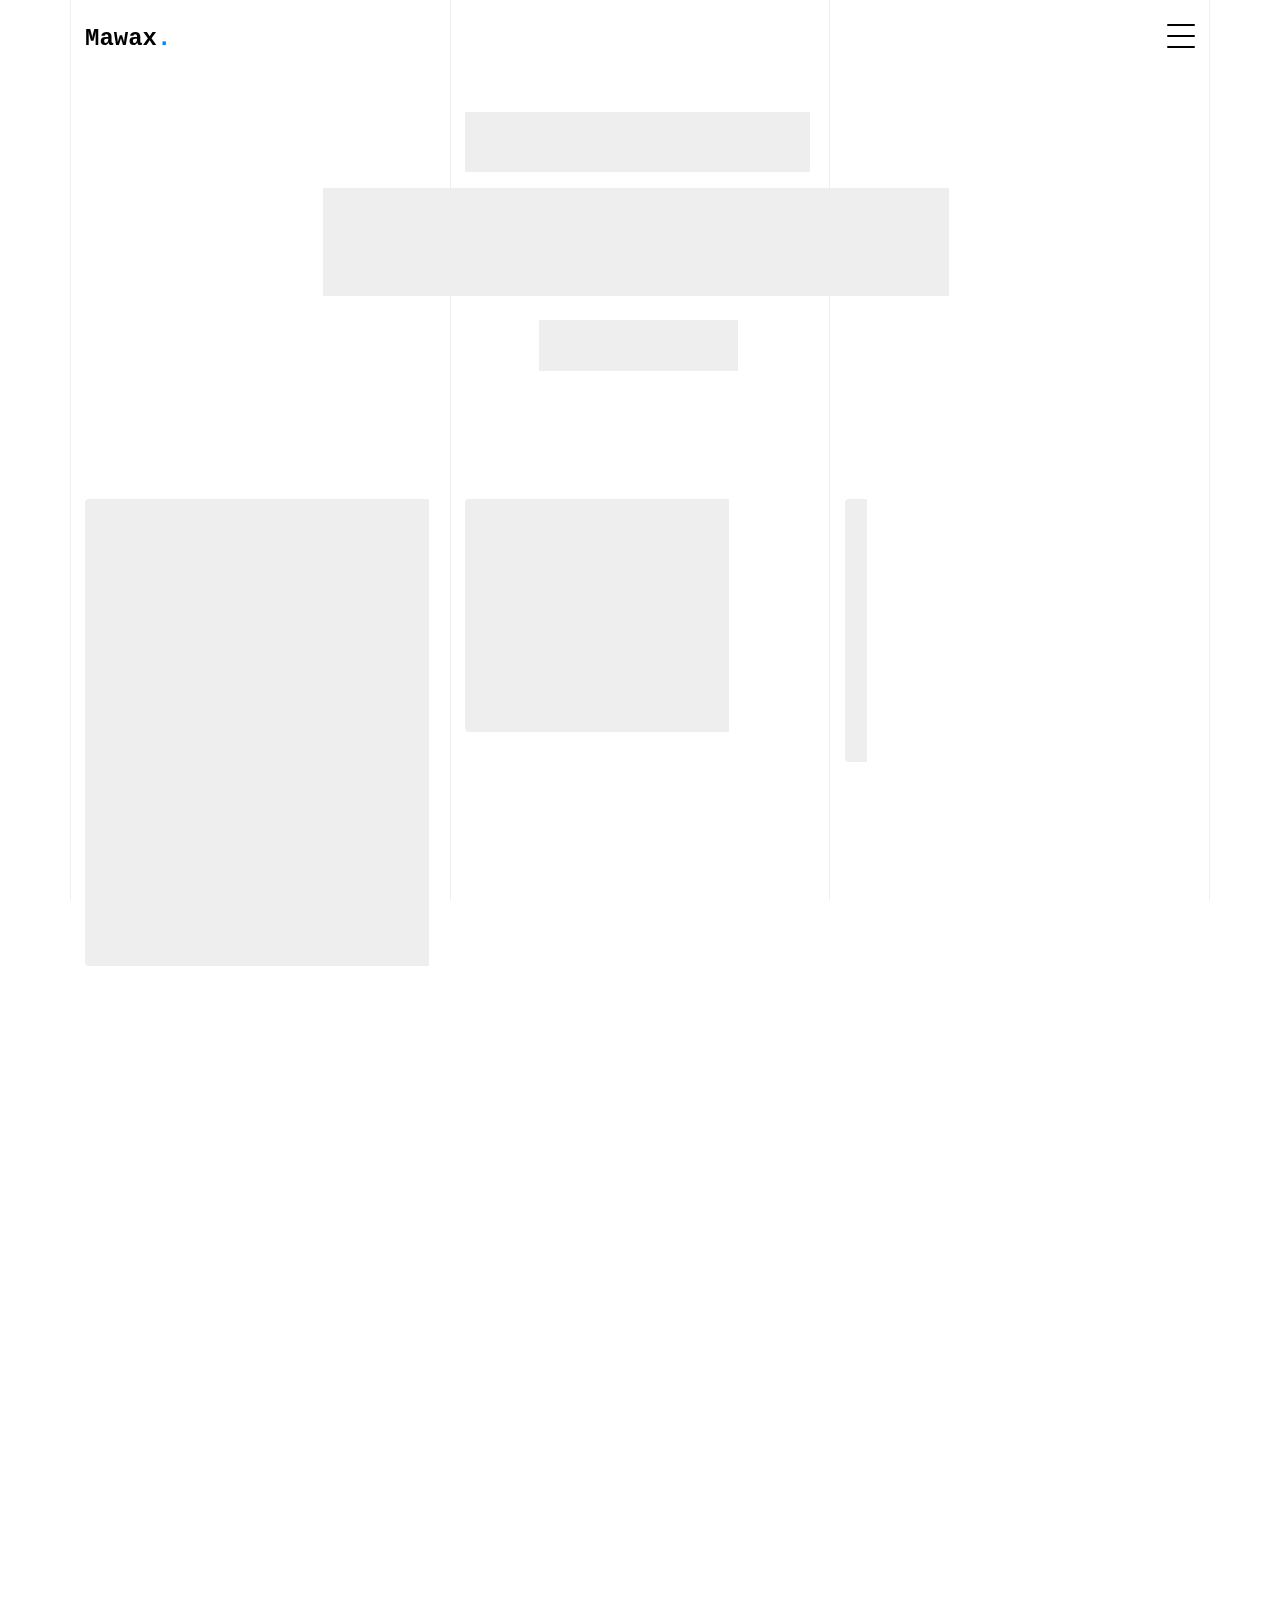
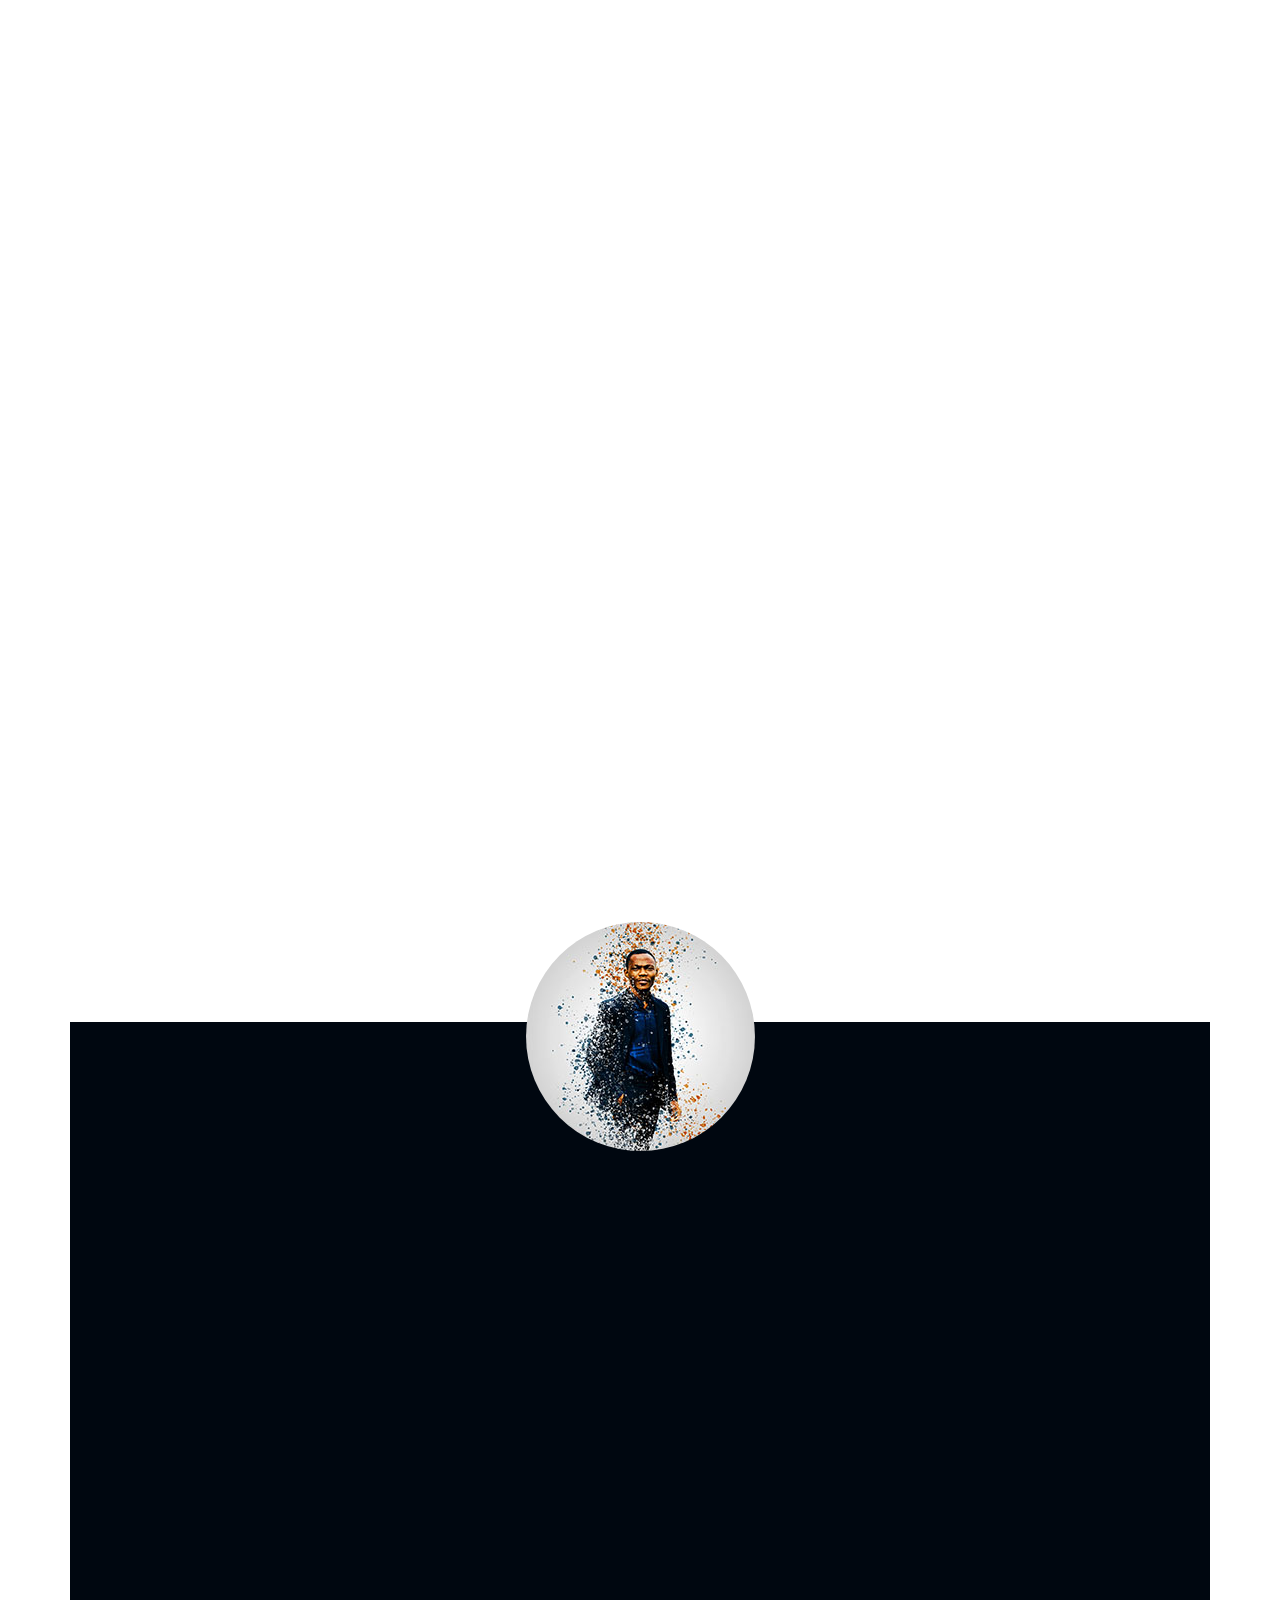
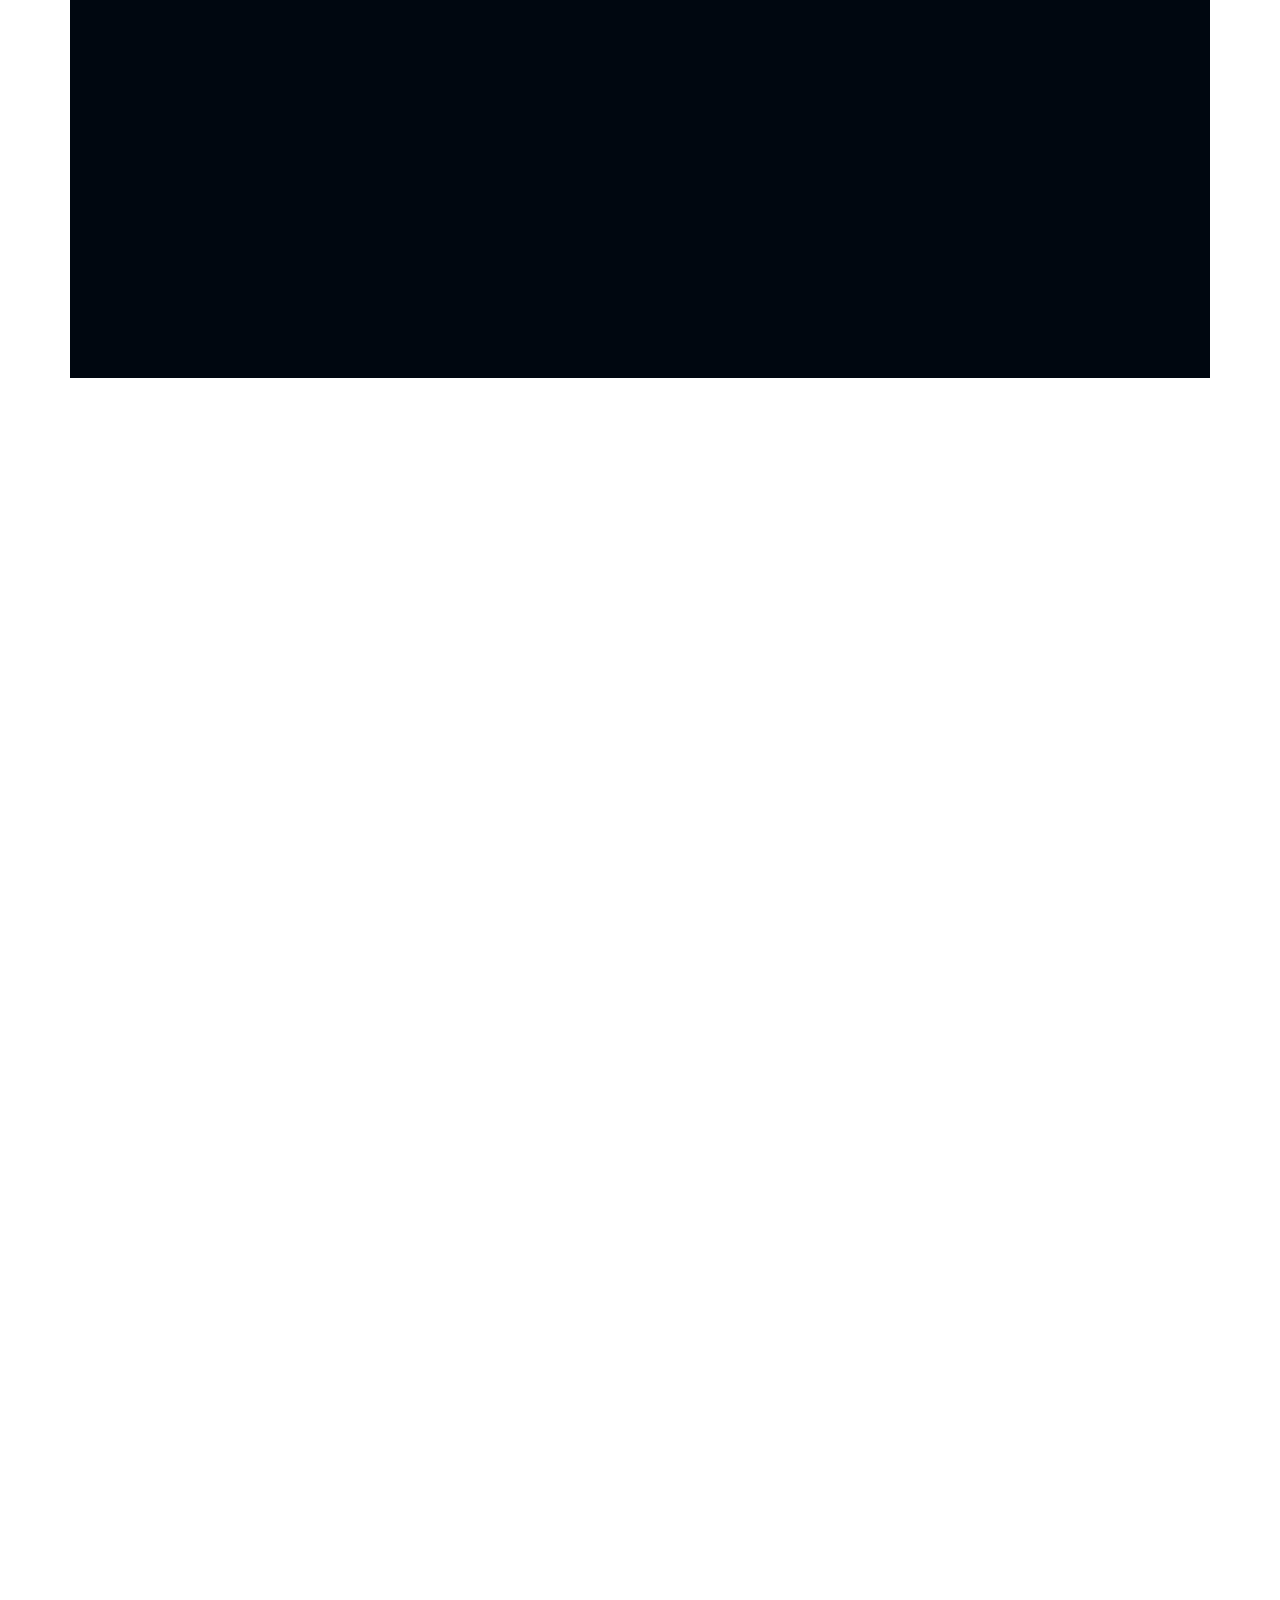
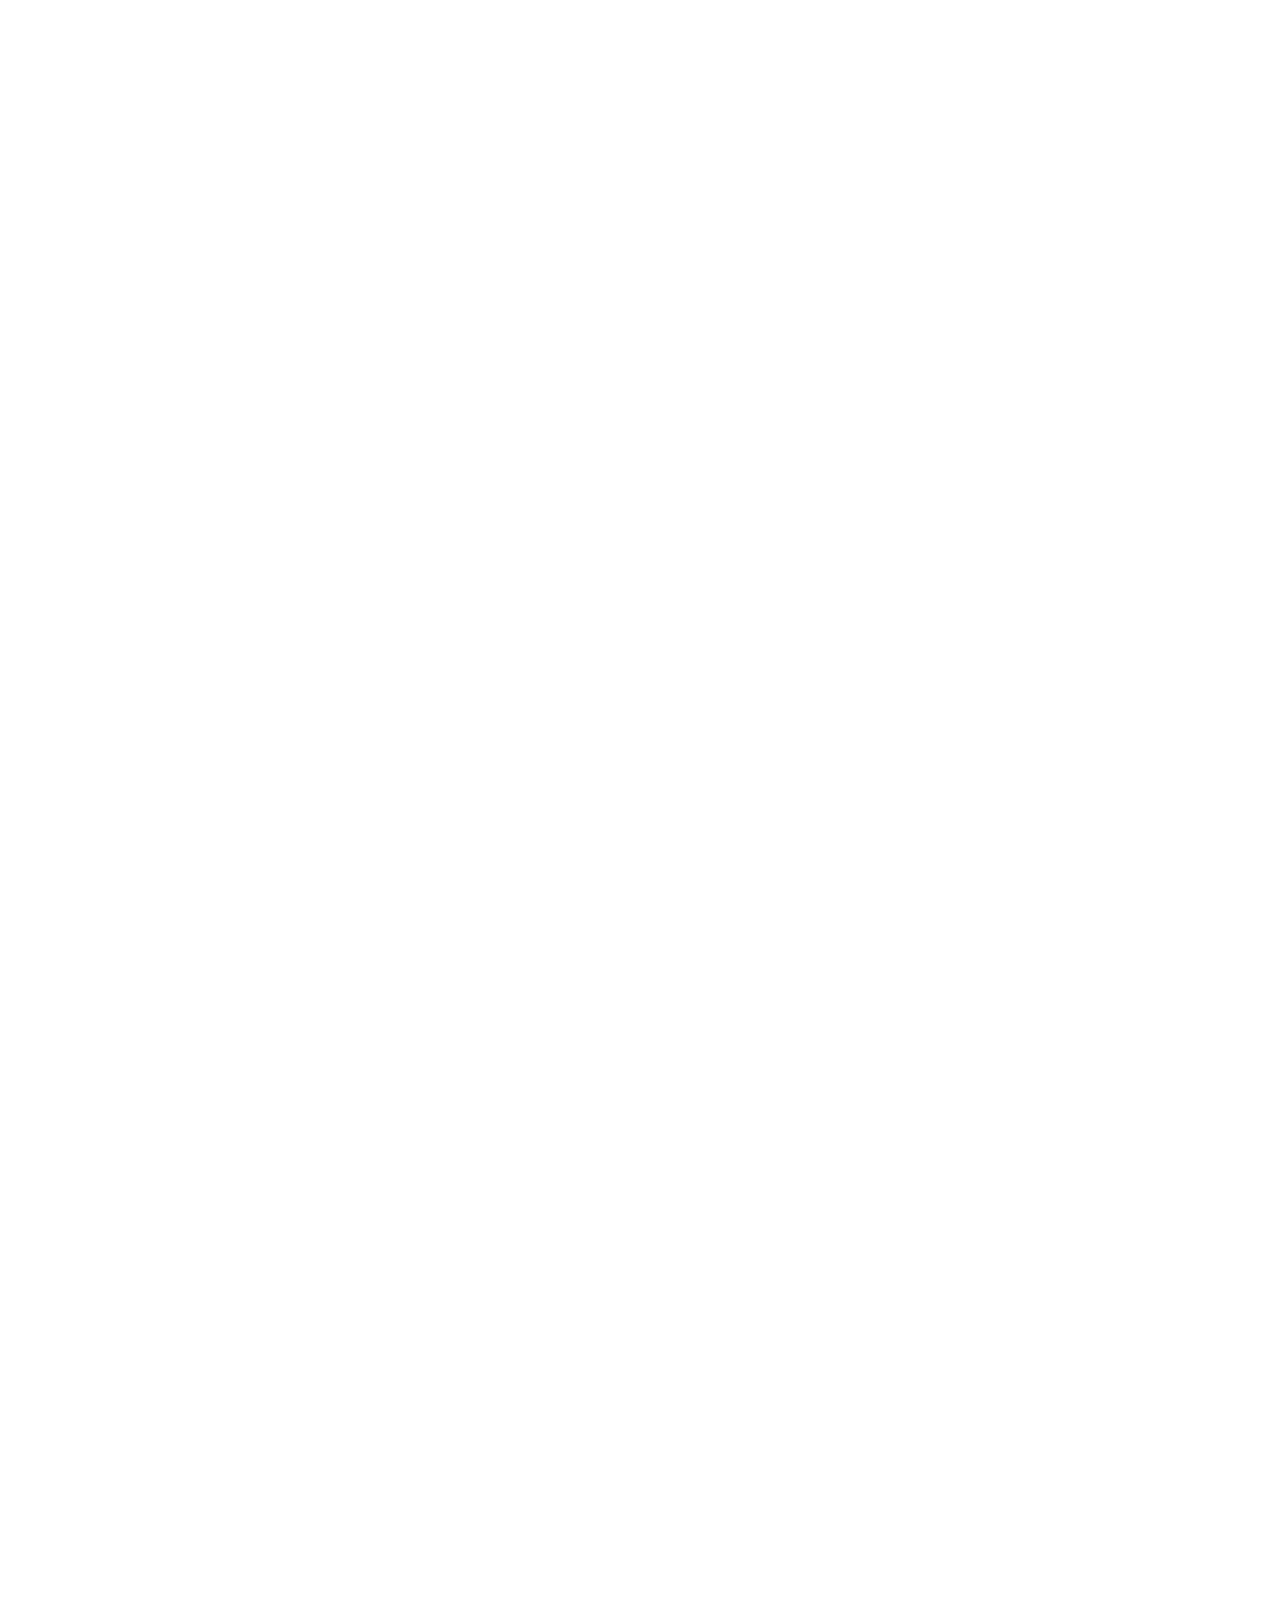
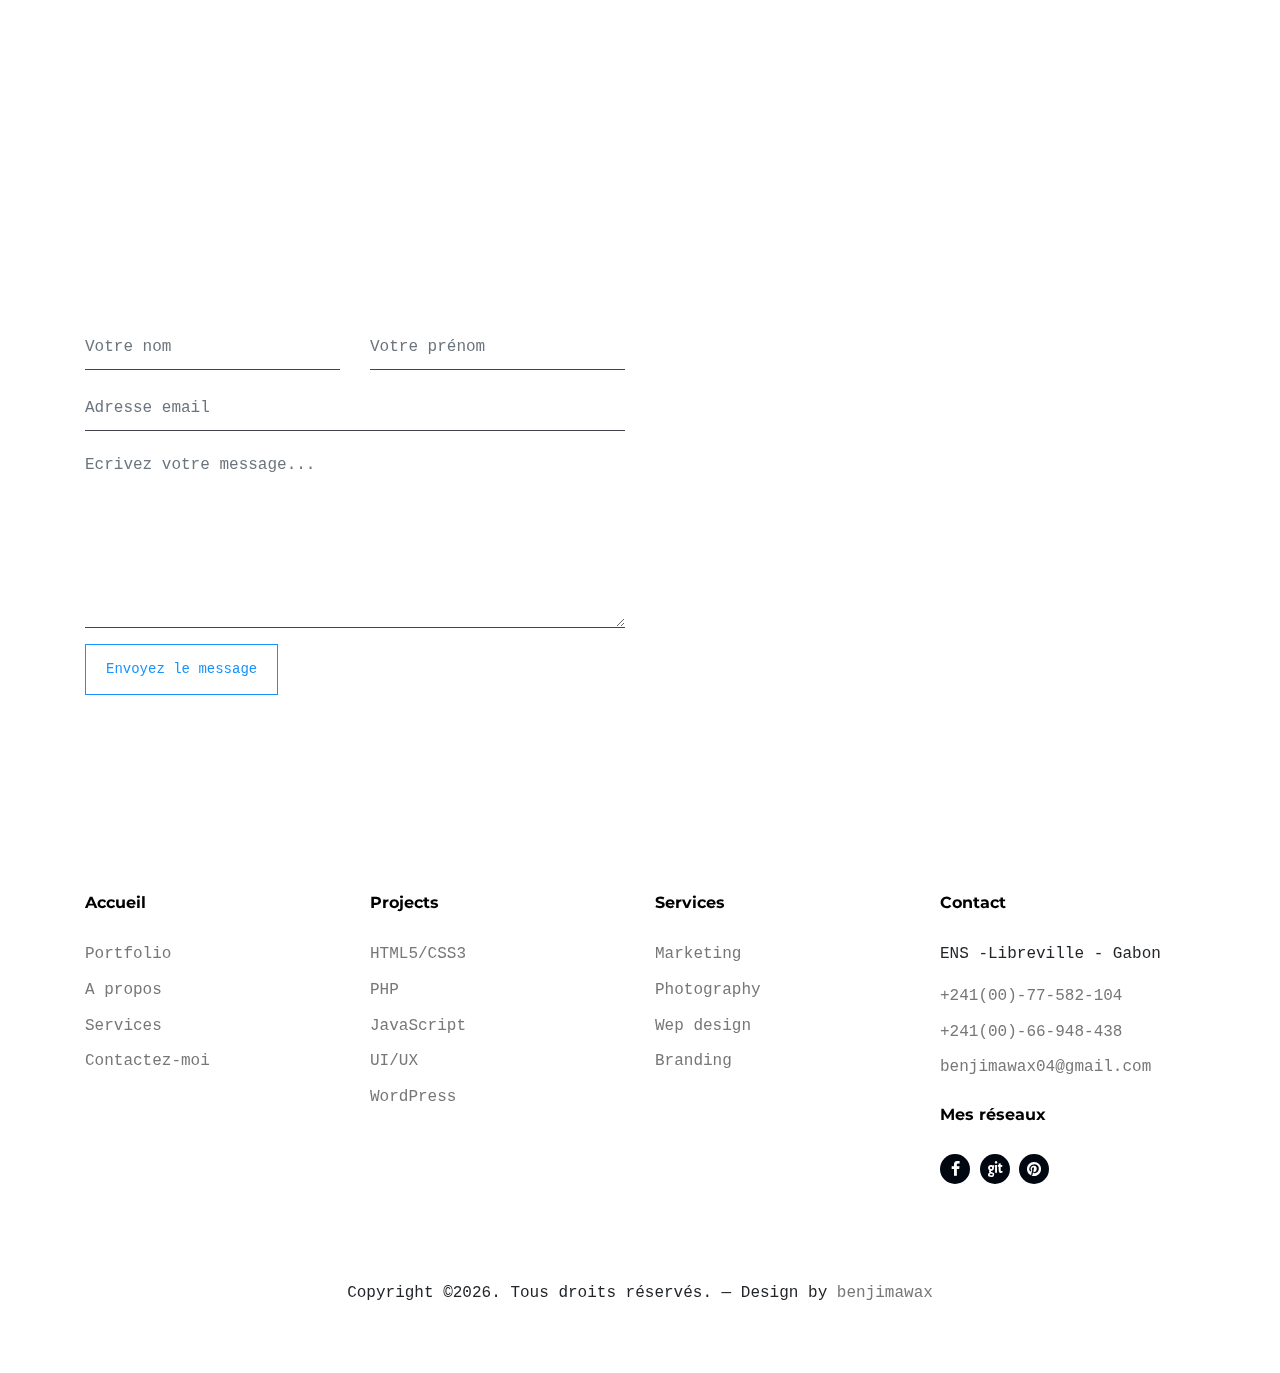
<file: index.html>
<!-- /*
* Template Name: Minimal
* Template Author: Untree.co
* Author URI: https://untree.co/
* License: https://creativecommons.org/licenses/by/3.0/
*/ -->
<!doctype html>
<html lang="fr">

<head>
  <meta charset="utf-8">
  <meta name="viewport" content="width=device-width, initial-scale=1, shrink-to-fit=no">
  <meta name="author" content="Untree.co">

  <meta name="description" content="" />
  <meta name="keywords" content="" />

  <link rel="preconnect" href="https://fonts.googleapis.com">
  <link rel="preconnect" href="https://fonts.gstatic.com" crossorigin>
  <link href="https://fonts.googleapis.com/css2?family=Montserrat:wght@400;700&family=PT+Mono&display=swap" rel="stylesheet">

  <link rel="stylesheet" href="css/bootstrap.min.css">
  <link rel="stylesheet" href="css/owl.carousel.min.css">
  <link rel="stylesheet" href="css/owl.theme.default.min.css">
  <link rel="stylesheet" href="css/jquery.fancybox.min.css">
  <link rel="stylesheet" href="fonts/icomoon/style.css">
  <link rel="stylesheet" href="fonts/flaticon/font/flaticon.css">
  <link rel="stylesheet" href="css/aos.css">
  <link rel="stylesheet" href="css/style.css">

  <title>Mawax_portfolio</title>
</head>

<body data-spy="scroll" data-target=".site-navbar-target" data-offset="100">

  <div class="lines-wrap">
    <div class="lines-inner">
      <div class="lines"></div>
    </div>
  </div>
  <!-- END lines -->

  <div class="site-mobile-menu site-navbar-target">
    <div class="site-mobile-menu-header">
      <div class="site-mobile-menu-close">
        <span class="icofont-close js-menu-toggle"></span>
      </div>
    </div>
    <div class="site-mobile-menu-body"></div>
  </div>
  
  <nav class="site-nav dark mb-5 site-navbar-target">
    <div class="container">
      <div class="site-navigation">
        <a href="index.html" class="logo m-0">Mawax<span class="text-primary">.</span></a>

        <ul class="js-clone-nav d-none d-lg-inline-none site-menu float-right site-nav-wrap">
          <li><a href="#home-section" class="nav-link active">Accueil</a></li>
          <li><a href="#portfolio-section" class="nav-link">Portfolio</a></li>
          <li class="has-children">
            <a href="#about-section" class="nav-link">A propos</a>
            <!-- <ul class="dropdown">
              <li><a href="elements.html" class="nav-link">Elements</a></li>
              <li class="has-children">
                <a href="#">Menu Two</a>
                <ul class="dropdown">
                  <li><a href="#" class="nav-link">Sub Menu One</a></li>
                  <li><a href="#" class="nav-link">Sub Menu Two</a></li>
                  <li><a href="#" class="nav-link">Sub Menu Three</a></li>
                </ul>
              </li>
              <li><a href="#" class="nav-link">Menu Three</a></li>
            </ul> -->
          </li>
          <li><a href="#services-section" class="nav-link">Services</a></li>

          <li><a href="#contact-section" class="nav-link">Contactez-moi</a></li>
        </ul>

        <a href="#" class="burger ml-auto float-right site-menu-toggle js-menu-toggle d-inline-block d-lg-inline-block" data-toggle="collapse" data-target="#main-navbar">
          <span></span>
        </a>

      </div>
    </div>
  </nav>



  <div class="untree_co-section pb-0" id="home-section">
    <div class="container">
      <div class="row justify-content-center text-center">
        <div class="col-md-7">
          <h1 class="heading gsap-reveal-hero mb-3"><strong>Mawax<span class="text-primary">.</span> Portfolio</strong></h1>
          <h2 class="subheading gsap-reveal-hero mb-4">
            Bienvenue sur mon portfolio. Mon objectif est de rejoindre une organisation qui me permettra d'améliorer mes compétences pratiques, tout en <strong> contribuant </strong> à son <a href="#" target="_blank"> développement</a>.
          </h2>
          <p class="gsap-reveal-hero"><a href="#about-section" class="btn btn-outline-black">Commencer la visite</a></p>    
        </div>
      </div>
      
    </div>
  </div>


  <div class="untree_co-section untree_co-section-4 pb-0"  id="portfolio-section">
    <div class="container">


      <div class="relative"><div class="loader-portfolio-wrap"><div class="loader-portfolio"></div></div> </div>
      <div id="portfolio-single-holder"></div>

      <div class="portfolio-wrapper">

        <div id="posts" class="row">

          <div class="item web branding col-sm-6 col-md-6 col-lg-4 isotope-mb-2">
            <a href="portfolio-single-1.html" class="portfolio-item ajax-load-page isotope-item gsap-reveal-img" data-id="1">
              <div class="overlay">
                <span class="wrap-icon icon-link2"></span>
                <div class="portfolio-item-content">
                  <h3>Obsessed Book</h3>
                  <p>web, branding</p>
                </div>
              </div>
              <img src="images/img_1.jpg" class="lazyload  img-fluid" alt="Images" />
            </a>
          </div>

          <div class="item web branding col-sm-6 col-md-6 col-lg-4 isotope-mb-2">
            <a href="portfolio-single-2.html" class="portfolio-item ajax-load-page isotope-item gsap-reveal-img" data-id="2">
              <div class="overlay">
                <span class="wrap-icon icon-link2"></span>
                <div class="portfolio-item-content">
                  <h3>Branding</h3>
                  <p>Bannière roblox </p>
                </div>
              </div>
              <img src="images/img_2.jpg" class="lazyload  img-fluid" alt="Images" />
            </a>
          </div>

          <div class="item web branding col-sm-6 col-md-6 col-lg-4 isotope-mb-2">
            <a href="portfolio-single-3.html" class="portfolio-item ajax-load-page isotope-item gsap-reveal-img" data-id="3">
              <div class="overlay">
                <span class="wrap-icon icon-link2"></span>
                <div class="portfolio-item-content">
                  <h3>Branding</h3>
                  <p>Logo Bakita & frères</p>
                </div>
              </div>
              <img src="images/img_3.jpg" class="lazyload  img-fluid" alt="Images" />
            </a>
          </div>

          <div class="item web branding col-sm-6 col-md-6 col-lg-4 isotope-mb-2">
            <a href="portfolio-single-3.html" class="portfolio-item ajax-load-page isotope-item gsap-reveal-img" data-id="3">
              <div class="overlay">
                <span class="wrap-icon icon-link2"></span>
                <div class="portfolio-item-content">
                  <h3>Branding</h3>
                  <p>Logo de l'ISTM</p>
                </div>
              </div>
              <img src="images/img_4.jpg" class="lazyload  img-fluid" alt="Images" />
            </a>
          </div>

          <div class="item web branding col-sm-6 col-md-6 col-lg-4 isotope-mb-2">
            <a href="portfolio-single-3.html" class="portfolio-item ajax-load-page isotope-item gsap-reveal-img" data-id="3">
              <div class="overlay">
                <span class="wrap-icon icon-link2"></span>
                <div class="portfolio-item-content">
                  <h3>Wireless Headset</h3>
                  <p>web, branding</p>
                </div>
              </div>
              <img src="images/img_5.jpg" class="lazyload  img-fluid" alt="Images" />
            </a>
          </div>


          <div class="item web branding col-sm-6 col-md-6 col-lg-4 isotope-mb-2">
            <a href="portfolio-single-1.html" class="portfolio-item ajax-load-page isotope-item gsap-reveal-img" data-id="1">
              <div class="overlay">
                <span class="wrap-icon icon-link2"></span>
                <div class="portfolio-item-content">
                  <h3>Black & White Cubic</h3>
                  <p>web, branding</p>
                </div>
              </div>
              <img src="images/img_6.jpg" class="lazyload  img-fluid" alt="Images" />
            </a>
          </div>

          <div class="item web branding col-sm-6 col-md-6 col-lg-4 isotope-mb-2">
            <a href="portfolio-single-2.html" class="portfolio-item ajax-load-page isotope-item gsap-reveal-img" data-id="2">
              <div class="overlay">
                <span class="wrap-icon icon-link2"></span>
                <div class="portfolio-item-content">
                  <h3>Visuel</h3>
                  <p>Carte d'anniversaire</p>
                </div>
              </div>
              <img src="images/img_7.jpg" class="lazyload  img-fluid" alt="Images" />
            </a>
          </div>

          <div class="item web branding col-sm-6 col-md-6 col-lg-4 isotope-mb-2">
            <a href="portfolio-single-3.html" class="portfolio-item ajax-load-page isotope-item gsap-reveal-img" data-id="3">
              <div class="overlay">
                <span class="wrap-icon icon-link2"></span>
                <div class="portfolio-item-content">
                  <h3>Old Typewriter</h3>
                  <p>web, branding</p>
                </div>
              </div>
              <img src="images/img_8.jpg" class="lazyload  img-fluid" alt="Images" />
            </a>
          </div>

          <div class="item web branding col-sm-6 col-md-6 col-lg-4 isotope-mb-2">
            <a href="portfolio-single-3.html" class="portfolio-item ajax-load-page isotope-item gsap-reveal-img" data-id="3">
              <div class="overlay">
                <span class="wrap-icon icon-link2"></span>
                <div class="portfolio-item-content">
                  <h3>Walking Man</h3>
                  <p>web, branding</p>
                </div>
              </div>
              <img src="images/img_9.jpg" class="lazyload  img-fluid" alt="Images" />
            </a>
          </div>

          <div class="item web branding col-sm-6 col-md-6 col-lg-4 isotope-mb-2">
            <a href="portfolio-single-3.html" class="portfolio-item ajax-load-page isotope-item gsap-reveal-img" data-id="3">
              <div class="overlay">
                <span class="wrap-icon icon-link2"></span>
                <div class="portfolio-item-content">
                  <h3>Progress Journal</h3>
                  <p>web, branding</p>
                </div>
              </div>
              <img src="images/gal_1.jpg" class="lazyload  img-fluid" alt="Images" />
            </a>
          </div>

          <div class="item web branding col-sm-6 col-md-6 col-lg-4 isotope-mb-2">
            <a href="portfolio-single-3.html" class="portfolio-item ajax-load-page isotope-item gsap-reveal-img" data-id="3">
              <div class="overlay">
                <span class="wrap-icon icon-link2"></span>
                <div class="portfolio-item-content">
                  <h3>The Dog</h3>
                  <p>web, branding</p>
                </div>
              </div>
              <img src="images/img_11.jpg" class="lazyload  img-fluid" alt="Images" />
            </a>
          </div>

          <div class="item web branding col-sm-6 col-md-6 col-lg-4 isotope-mb-2">
            <a href="portfolio-single-3.html" class="portfolio-item ajax-load-page isotope-item gsap-reveal-img" data-id="3">
              <div class="overlay">
                <span class="wrap-icon icon-link2"></span>
                <div class="portfolio-item-content">
                  <h3>Web design</h3>
                  <p>Maquettage de W3C</p>
                </div>
              </div>
              <img src="images/img_12.jpg" class="lazyload  img-fluid" alt="Images" />
            </a>
          </div>

          <div class="item web branding col-sm-6 col-md-6 col-lg-4 isotope-mb-2">
            <a href="portfolio-single-3.html" class="portfolio-item ajax-load-page isotope-item gsap-reveal-img" data-id="3">
              <div class="overlay">
                <span class="wrap-icon icon-link2"></span>
                <div class="portfolio-item-content">
                  <h3>Gest-point</h3>
                  <p>Application Web</p>
                </div>
              </div>
              <img src="images/imgs_2.jpg" class="lazyload  img-fluid" alt="Images" />
            </a>
          </div>


        </div>
      </div>


        <!-- </div>
        </div> -->
      </div>
    </div>


    <div class="untree_co-section pb-0" id="about-section">
      <div class="container">
        <div class="row justify-content-center mb-3"> 
          <div class="col-lg-7 mx-auto text-center author-wrap">
            <img src="images/person_1.jpg" alt="Image" class="img-fluid rounded-circle mb-3">
            <h3 class="text-black h5 font-weight-bold mb-2 gsap-reveal-hero">Benji Mawax</h3>
            <p class="gsap-reveal-hero">Développeur web/web mobile</p>
          </div>
        </div>

        <div class="row justify-content-center">
          <div class="col-lg-7">


            <p class="gsap-reveal-hero">Je suis MBA ALLOGO OBAME Fidèle-Benjamin, mais vous pouvez m'appeler BENJIMAWAX. Je suis un jeune Gabonais de 25 ans, et je suis passionné par le monde de l'informatique. Je me spécialise en développement front-end et en design graphique. Mon parcours professionnel et ma vision du futur professionnel sont intimement liés à cet univers captivant.</p>

            <p class="gsap-reveal-hero">Le développement front-end est bien plus qu'une simple compétence pour moi, c'est une véritable passion. Travailler avec des langages tels que HTML, CSS, JavaScript, et utiliser des frameworks tels que React ou Vue.js pour créer des expériences web dynamiques est non seulement gratifiant, mais aussi une source d'inspiration constante. Chaque projet est une opportunité de créer quelque chose de beau et de fonctionnel, et c'est ce qui me motive chaque jour.</p>

            <p class="gsap-reveal-hero">En tant que designer graphique, je suis également un amoureux de l'esthétique et de la créativité. Mon approche du design est centrée sur l'harmonie visuelle, la convivialité et la narration. Je crois fermement que le design est bien plus qu'une simple esthétique ; c'est une composante essentielle de toute expérience utilisateur réussie. Mes compétences en design graphique vont de la création d'interfaces utilisateur intuitives à la conception de logos et d'éléments visuels percutants.</p>

            <!-- <p class="gsap-reveal-hero">L'informatique ne se limite pas à une simple carrière pour moi, c'est un mode de vie. C'est une source d'inspiration inépuisable qui me pousse à repousser les limites de ma créativité et de mes compétences techniques. J'aspire à contribuer de manière significative au monde numérique en créant des solutions innovantes qui améliorent la vie des utilisateurs, qu'il s'agisse de sites web interactifs, d'applications mobiles ou de matériel promotionnel.</p>

            <p class="gsap-reveal-hero mb-5">Pour moi, l'informatique n'est pas seulement mon présent, c'est l'avenir que je souhaite forger. Mon objectif professionnel est de continuer à grandir en tant que développeur front-end et designer graphique, en acquérant de nouvelles compétences, en restant au fait des dernières tendances technologiques et en relevant de nouveaux défis. Je suis déterminé à créer des expériences exceptionnelles et à faire ma part pour façonner le futur du numérique.</p> -->


            <p class="gsap-reveal-hero text-center"><a href="images/MonCVSept2023.pdf" download target="_blank" class="btn btn-outline-black">Téléchagez mon CV</a></p>    
          </div>
        </div>
      </div>
    </div>


    <div class="untree_co-section pb-0" id="services-section">
      <div class="container">
        <div class="row mb-4">
          <div class="col-lg-7 text-center mx-auto">
            <h2 class="section-heading gsap-reveal-hero mb-0"><strong>Mes services</strong></h2>
            <p class="gsap-reveal-hero">Mon portfolio met en avant ma polyvalence dans le design, le marketing, le développement d'applications et la gestion de marques.</p>
            <div class="wave gsap-reveal-hero" >
              <svg>
                <path d="M10,10 L50,100 L90,50" stroke="#0389ff"></path>
              </svg>
            </div>
          </div>
        </div>

        <div class="row">

          <div class="col-6 col-sm-6 col-md-6 col-lg-4 mb-4">
            <div class="service text-center">
              <div class="gsap-reveal-hero mb-3">
                <span class="icon-service"><img src="images/svg/service-icon-7.svg" alt="Image" class="img-fluid"></span>
              </div>
              <h3 class="gsap-reveal-hero">Marketing</h3>
              <p class="gsap-reveal-hero">Le marketing est la promotion et la vente de produits ou services.</p>
            </div>
          </div>
          <div class="col-6 col-sm-6 col-md-6 col-lg-4 mb-4">
            <div class="service text-center">
              <div class="gsap-reveal-hero mb-3">
                <span class="icon-service"><img src="images/svg/service-icon-6.svg" alt="Image" class="img-fluid"></span>
              </div>
              <h3 class="gsap-reveal-hero">Photographie</h3>
              <p class="gsap-reveal-hero">La photographie est l'art de capturer des images avec de la lumière.</p>
            </div>
          </div>

          <div class="col-6 col-sm-6 col-md-6 col-lg-4 mb-4">
            <div class="service text-center">
              <div class="gsap-reveal-hero mb-3">
                <span class="icon-service"><img src="images/svg/service-icon-1.svg" alt="Image" class="img-fluid"></span>
              </div>
              <h3 class="gsap-reveal-hero">Web Design</h3>
              <p class="gsap-reveal-hero">Le web design consiste à concevoir des sites web.</p>
            </div>
          </div>


          <div class="col-6 col-sm-6 col-md-6 col-lg-4 mb-4">
            <div class="service text-center">
              <div class="gsap-reveal-hero mb-3">
                <span class="icon-service"><img src="images/svg/service-icon-8.svg" alt="Image" class="img-fluid"></span>
              </div>
              <h3 class="gsap-reveal-hero">App Development</h3>
              <p class="gsap-reveal-hero">La création d'applications, c'est concevoir des logiciels pour des dispositifs.</p>
            </div>
          </div>

          <div class="col-6 col-sm-6 col-md-6 col-lg-4 mb-4">
            <div class="service text-center">
              <div class="gsap-reveal-hero mb-3">
                <span class="icon-service"><img src="images/svg/service-icon-4.svg" alt="Image" class="img-fluid"></span>
              </div>
              <h3 class="gsap-reveal-hero">Search Ranking</h3>
              <p class="gsap-reveal-hero">Classement de recherche : la position d'un site dans les résultats de recherche.</p>
            </div>
          </div>

          <div class="col-6 col-sm-6 col-md-6 col-lg-4 mb-4">
            <div class="service text-center">
              <div class="gsap-reveal-hero mb-3">
                <span class="icon-service"><img src="images/svg/service-icon-5.svg" alt="Image" class="img-fluid"></span>
              </div>
              <h3 class="gsap-reveal-hero">Branding</h3>
              <p class="gsap-reveal-hero">Branding : Identité et perception d'une entreprise.</p>
            </div>
          </div>

        </div>
      </div>
    </div>


    <div class="untree_co-section pb-0">
      <div class="container">
        <div class="row mb-4">
          <div class="col-lg-7 text-center mx-auto">
            <h2 class="section-heading gsap-reveal-hero mb-0"><strong>Mes compétences</strong></h2>
            <p class="gsap-reveal-hero">Mes compétences en développement web, web design, UI/UX et graphisme couvrent un large éventail de compétences numériques, garantissant des solutions créatives et efficaces pour vos projets.</p>
            <div class="wave gsap-reveal-hero" >
              <svg>
                <path d="M10,10 L50,100 L90,50" stroke="#0389ff"></path>
              </svg>
            </div>
          </div>
        </div>
        <div class="row">
          <div class="col-6 col-sm-6 col-md-6 col-lg-3 text-center" data-aos="fade-up" data-aos-delay="0">
            <div class="progressbar" data-animate="false">
              <div class="circle" data-percent="78">
                <div class="number"></div>
                <p class="caption">Développement web</p>
              </div>
            </div>
          </div>
          <div class="col-6 col-sm-6 col-md-6 col-lg-3 text-center" data-aos="fade-up" data-aos-delay="100">
            <div class="progressbar" data-animate="false">
              <div class="circle" data-percent="80">
                <div class="number"></div>
                <p class="caption">Web Design</p>
              </div>
            </div>
          </div>
          <div class="col-6 col-sm-6 col-md-6 col-lg-3 text-center" data-aos="fade-up" data-aos-delay="200">
            <div class="progressbar" data-animate="false">
              <div class="circle" data-percent="70">
                <div class="number"></div>
                <p class="caption">UI/UX</p>
              </div>
            </div>
          </div>
          <div class="col-6 col-sm-6 col-md-6 col-lg-3 text-center" data-aos="fade-up" data-aos-delay="300">
            <div class="progressbar" data-animate="false">
              <div class="circle" data-percent="85">
                <div class="number"></div>
                <p class="caption">Graphisme</p>
              </div>
            </div>

          </div>
        </div>
      </div>
    </div>

    <div class="untree_co-section testimonial-wrap">
      <div class="container">
        <div class="row mb-5">
          <div class="col-lg-7 text-center mx-auto">
            <h2 class="section-heading gsap-reveal-hero mb-0"><strong>Témoignages</strong></h2>
            <p class="gsap-reveal-hero">Ce que disent mes clients...</p>

            <div class="wave gsap-reveal-hero" >
              <svg>
                <path d="M10,10 L50,100 L90,50" stroke="#0389ff"></path>
              </svg>
            </div>
          </div>
        </div>


        <div data-aos="fade-left" data-aos-delay="200">



          <div class="owl-carousel owl-3-slider">
            <div class="item">
              <div class="testimonial-v1">
                <img src="images/person_1.jpg" alt="Image" class="img-fluid">
                <div class="mb-4">
                  <h3>James Smith</h3>
                  <span class="caption">CEO &amp; Co-Founder</span>
                </div>
                <blockquote>
                  <p>Far far away, behind the word mountains, far from the countries Vokalia and Consonantia, there live the blind texts. Separated they live in Bookmarksgrove right at the coast of the Semantics, a large language ocean.</p>
                </blockquote>
              </div>
            </div>
            <!-- END .item -->

            <div class="item">
              <div class="testimonial-v1">
                <img src="images/person_2.jpg" alt="Image" class="img-fluid">
                <div class="mb-4">
                  <h3>Jenny Wilson</h3>
                  <span class="caption">CEO &amp; Co-Founder</span>
                </div>
                <blockquote>
                  <p>Far far away, behind the word mountains, far from the countries Vokalia and Consonantia, there live the blind texts. Separated they live in Bookmarksgrove right at the coast of the Semantics, a large language ocean.</p>
                </blockquote>
              </div>
            </div>
            <!-- END .item -->

            <div class="item">
              <div class="testimonial-v1">
                <img src="images/person_3.jpg" alt="Image" class="img-fluid">
                <div class="mb-4">
                  <h3>Dan Anderson</h3>
                  <span class="caption">CEO &amp; Co-Founder</span>
                </div>
                <blockquote>
                  <p>Far far away, behind the word mountains, far from the countries Vokalia and Consonantia, there live the blind texts. Separated they live in Bookmarksgrove right at the coast of the Semantics, a large language ocean.</p>
                </blockquote>
              </div>
            </div>
            <!-- END .item -->

            <div class="item">
              <div class="testimonial-v1">
                <img src="images/person_1.jpg" alt="Image" class="img-fluid">
                <div class="mb-4">
                  <h3>James Smith</h3>
                  <span class="caption">CEO &amp; Co-Founder</span>
                </div>
                <blockquote>
                  <p>Far far away, behind the word mountains, far from the countries Vokalia and Consonantia, there live the blind texts. Separated they live in Bookmarksgrove right at the coast of the Semantics, a large language ocean.</p>
                </blockquote>
              </div>
            </div>
            <!-- END .item -->
          </div>
        </div>
      </div>
    </div>

    <div class="untree_co-section">
      <div class="container">
        <div class="row mb-5">
          <div class="col-lg-7 text-center mx-auto">
            <h2 class="section-heading gsap-reveal-hero mb-0"><strong>Blog Posts</strong></h2>
            <p class="gsap-reveal-hero">News &amp; Updates</p>

            <div class="wave gsap-reveal-hero" >
              <svg>
                <path d="M10,10 L50,100 L90,50" stroke="#0389ff" stroke-width="2"></path>
              </svg>
            </div>
          </div>
        </div>
        <div class="row">
          <div class="col-6 col-sm-6 col-md-6 col-lg-3" data-aos="fade-up" data-aos-delay="0">
            <div class="post-entry">
              <a href="#" class="thumb"><img src="images/img_4.jpg" alt="image" class="img-fluid"></a>
              <h3><a href="#">Proposition de logo de l'ISTM Gabon - Institut Supérieur de Technologie et de Management </a></h3>
              <div class="post-meta">
                Aug 4, 2021 by <a href="#">Benjimawax & co.</a> in <a href="#">branding</a>
              </div>
            </div>
          </div>
          <div class="col-6 col-sm-6 col-md-6 col-lg-3" data-aos="fade-up" data-aos-delay="100">
            <div class="post-entry">
              <a href="#" class="thumb"><img src="images/gal_2.jpg" alt="image" class="img-fluid"></a>
              <h3><a href="#">Proposition d'application mobile pour la structure MBOLO </a></h3>
              <div class="post-meta">
                jan 4, 2023 by <a href="#">benjimawax</a> in <a href="#">UI/UX</a>
              </div>
            </div>
          </div>
          <div class="col-6 col-sm-6 col-md-6 col-lg-3" data-aos="fade-up" data-aos-delay="200">
            <div class="post-entry">
              <a href="#" class="thumb"><img src="images/gal_3.jpg" alt="image" class="img-fluid"></a>
              <h3><a href="#">Conception de logo de la société de bâtiment et de traveaux publiques Bakita & frères</a></h3>
              <div class="post-meta">
                Oct 12, 2023 by <a href="#">benjimawax</a> in <a href="#">branding</a>
              </div>
            </div>
          </div>
          <div class="col-6 col-sm-6 col-md-6 col-lg-3" data-aos="fade-up" data-aos-delay="300">
            <div class="post-entry">
              <a href="#" class="thumb"><img src="images/gal_4.jpg" alt="image" class="img-fluid"></a>
              <h3><a href="#">Proposition de maquette de site web pour la compagne du PDG</a></h3>
              <div class="post-meta">
                Fev 2, 2023 by <a href="#">benjimawax</a> in <a href="#">UI/UX</a>
              </div>
            </div>
          </div>
        </div>
      </div>
    </div>


    <div class="untree_co-section" id="contact-section">
      <div class="container">
        <div class="row mb-5">
          <div class="col-lg-7 text-center mx-auto">
            <h2 class="section-heading gsap-reveal-hero mb-0"><strong>Contact</strong></h2>
            <p class="gsap-reveal-hero">Laissez-moi votre un message !</p>

            <div class="wave gsap-reveal-hero" >
              <svg>
                <path d="M10,10 L50,100 L90,50" stroke="#0389ff"></path>
              </svg>
            </div>
          </div>
        </div>

        <div class="row">
          <div class="col-lg-6">
            <form action="https://formspree.io/f/xpzgkljy" method="post">
              <div class="row">
                <div class="col-lg-6 form-group">
                  <input type="text" name="name" id="name" class="form-control" placeholder="Votre nom">
                </div>
                <div class="col-lg-6 form-group">
                  <input type="text" name="prenom" id="prenom" class="form-control" placeholder="Votre prénom">
                </div>
              </div>
              <div class="row">
                <div class="col-lg-12 form-group">
                  <input name="Email" id="email" type="email" class="form-control" placeholder="Adresse email">
                </div>
              </div>
              <div class="row">
                <div class="col-lg-12 form-group">
                  <textarea name="comment" id="comment" type="text" cols="30" rows="7" class="form-control" placeholder="Ecrivez votre message..."></textarea>
                </div>
              </div>
              <div class="row">
                <div class="col-12 form-group">
                  <input type="submit" class="btn btn-black" value="Envoyez le message">
                </div>
              </div>
            </form>
          </div>
          <div class="col-lg-6">
            <div id="map">
              <iframe src="https://www.google.com/maps/embed?pb=!1m17!1m12!1m3!1d7847.093351475671!2d9.437923163041004!3d0.42797202986728633!2m3!1f0!2f0!3f0!3m2!1i1024!2i768!4f13.1!3m2!1m1!2zMMKwMjUnMzMuMCJOIDnCsDI2JzIwLjkiRQ!5e0!3m2!1sfr!2sga!4v1697454133478!5m2!1sfr!2sga" width="600" height="450" style="border:0;" allowfullscreen="" loading="lazy" referrerpolicy="no-referrer-when-downgrade"></iframe>
            </div>
          </div>
        </div>
      </div>
    </div>

    <div class="site-footer">
      <div class="container">

        <div class="row">
          <div class="col-lg-3">
            <div class="widget">
              <h3>Accueil</h3>
              <ul class="list-unstyled float-left links">
                <li><a href="#">Portfolio</a></li>
                <li><a href="#">A propos</a></li>
                <li><a href="#">Services</a></li>
                <li><a href="#">Contactez-moi</a></li>
              </ul>
            </div> <!-- /.widget -->
          </div> <!-- /.col-lg-3 -->

          <div class="col-lg-3">
            <div class="widget">
              <h3>Projects</h3>
              <ul class="list-unstyled float-left links">
                <li><a href="#">HTML5/CSS3</a></li>
                <li><a href="#">PHP</a></li>
                <li><a href="#">JavaScript</a></li>
                <li><a href="#">UI/UX</a></li>
                <li><a href="#">WordPress</a></li>
              </ul>
            </div> <!-- /.widget -->
          </div> <!-- /.col-lg-3 -->

          <div class="col-lg-3">
            <div class="widget">
              <h3>Services</h3>
              <ul class="list-unstyled float-left links">
                <li><a href="#">Marketing</a></li>
                <li><a href="#">Photography</a></li>
                <li><a href="#">Wep design</a></li>
                <li><a href="#">Branding</a></li>
              </ul>
            </div> <!-- /.widget -->
          </div> <!-- /.col-lg-3 -->


          <div class="col-lg-3">
            <div class="widget">
              <h3>Contact</h3>
              <address>ENS -Libreville - Gabon </address>
              <ul class="list-unstyled links mb-4">
                <li><a href="tel://077582104">+241(00)-77-582-104</a></li>
                <li><a href="https://api.whatsapp.com/send?phone=241066948438">+241(00)-66-948-438</a></li>
                <li><a href="mailto:benjimawax04@gmail.com">benjimawax04@gmail.com</a></li>
              </ul>

              <h3>Mes réseaux</h3>
              <ul class="list-unstyled social">
                <li><a href="https://www.facebook.com/benji.mawax/"><span class="icon-facebook"></span></a></li>
                <li><a href="https://github.com/b1jimawax/"><span class="icon-git"></span></a></li>
                <li><a href="https://www.pinterest.com/benjimawax/"><span class="icon-pinterest"></span></a></li>
              </ul>

            </div> <!-- /.widget -->
          </div> <!-- /.col-lg-3 -->

        </div> <!-- /.row -->





        <div class="row mt-5">
          <div class="col-12 text-center">
            <!-- 
              **==========
              NOTE: 
              Please don't remove this copyright link unless you buy the license here https://untree.co/license/  

              **==========
            -->
            <p class="mb-0">Copyright &copy;<script>document.write(new Date().getFullYear());</script>. Tous droits réservés. &mdash; Design by <a href="#">benjimawax</a> <!-- License information: https://untree.co/license/ -->
            </p>
          </div>
        </div>
      </div> <!-- /.container -->
    </div> <!-- /.site-footer -->

    <div id="overlayer"></div>
    <div class="loader">
      <div class="spinner-border" role="status">
        <span class="sr-only">Loading...</span>
      </div>
    </div>

    <script src="js/jquery-3.4.1.min.js"></script>
    <script src="js/popper.min.js"></script>
    <script src="js/bootstrap.min.js"></script>
    <script src="js/owl.carousel.min.js"></script>
    <script src="js/jquery.animateNumber.min.js"></script>
    <script src="js/jquery.waypoints.min.js"></script>
    <script src="js/jquery.fancybox.min.js"></script>
    <script src="js/aos.js"></script>
    <script src="js/wave-animate.js"></script>
    <script src="js/circle-progress.js"></script>
    <script src="js/imagesloaded.pkgd.js"></script>
    <script src="js/isotope.pkgd.min.js"></script>
    <script src="js/jquery.easing.1.3.js"></script>
    <script src="js/TweenMax.min.js"></script>
    <script src="js/ScrollMagic.min.js"></script>
    <script src="js/scrollmagic.animation.gsap.min.js"></script>


    <script src="js/custom.js"></script>
    
  </body>

  </html>
</file>
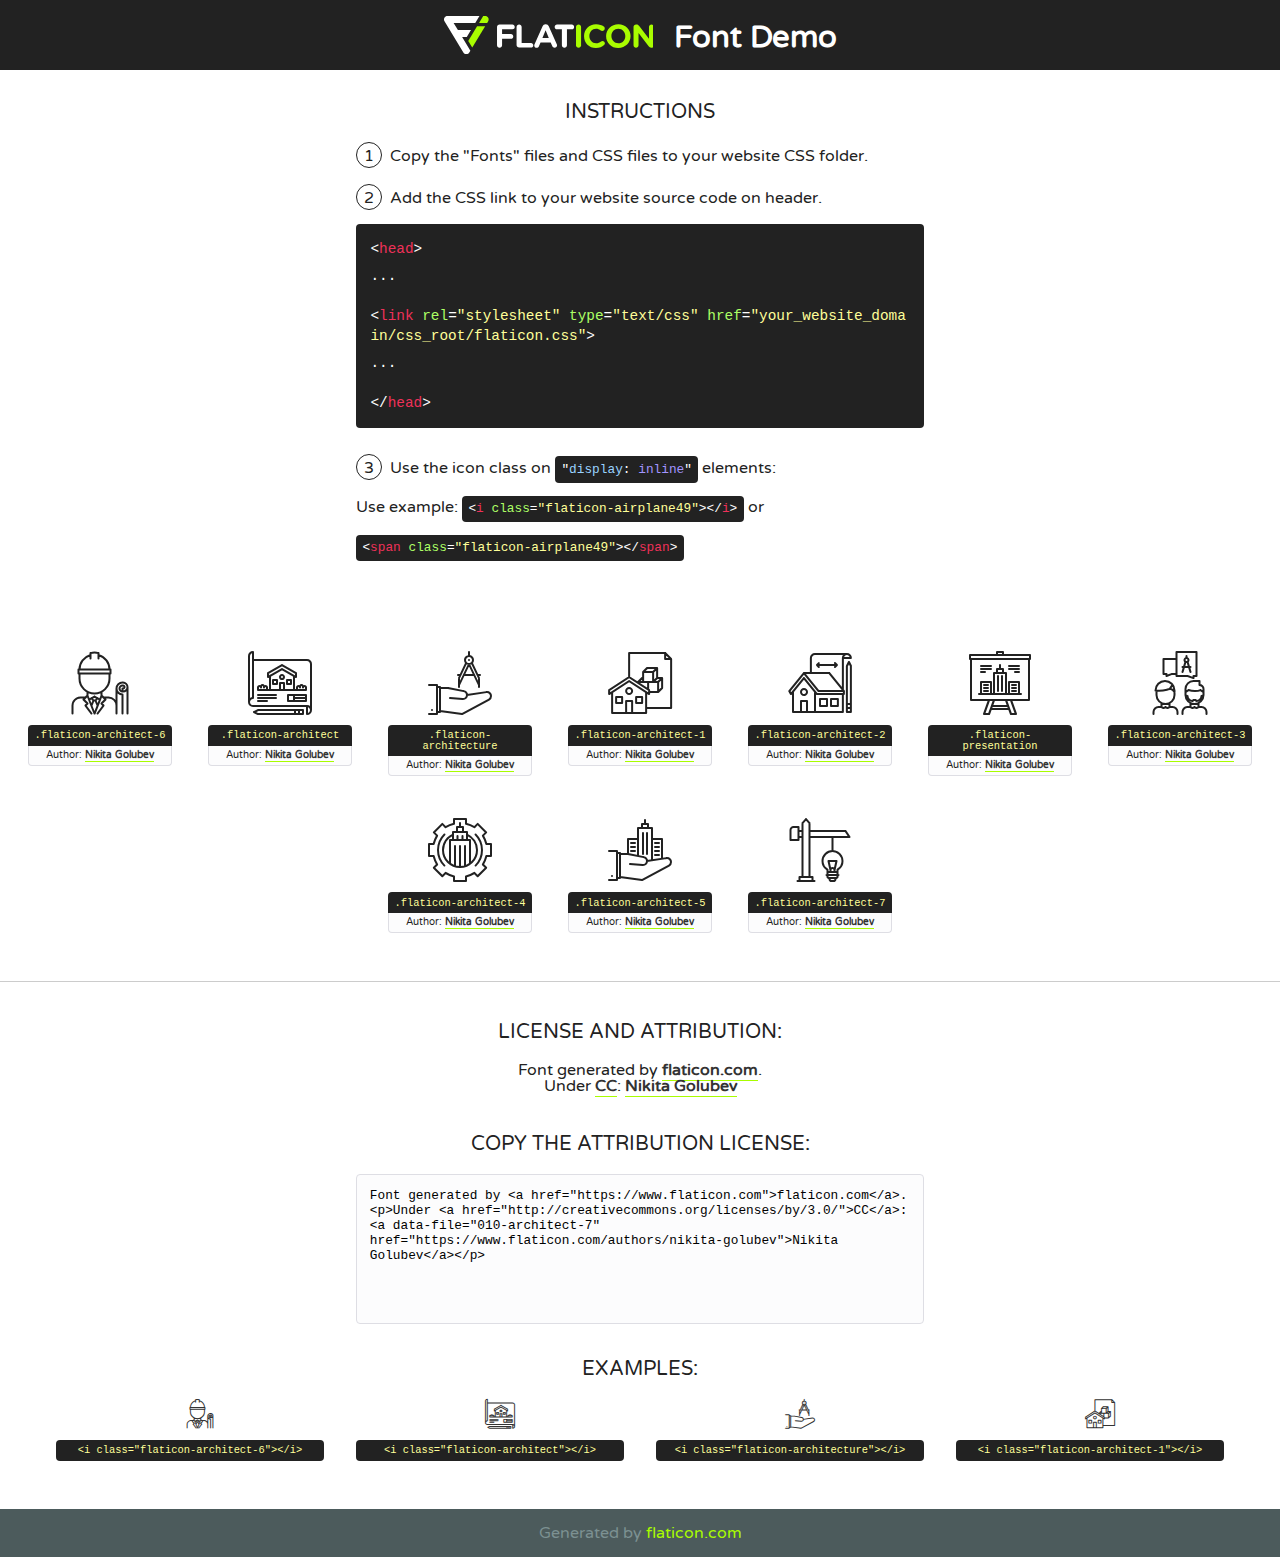
<file: fonts/flaticon/font/flaticon.html>
<!DOCTYPE html>
<!--
  Flaticon icon font: Flaticon
  Creation date: 02/08/2020 11:53
-->
<html>
<!DOCTYPE html>
<html>

<head>
    <title>Flaticon WebFont</title>
    <link href="http://fonts.googleapis.com/css?family=Varela+Round" rel="stylesheet" type="text/css" />
    <link rel="stylesheet" type="text/css" href="flaticon.css">
    <meta charset="UTF-8">
    <style>
    html, body, div, span, applet, object, iframe,
    h1, h2, h3, h4, h5, h6, p, blockquote, pre,
    a, abbr, acronym, address, big, cite, code,
    del, dfn, em, img, ins, kbd, q, s, samp,
    small, strike, strong, sub, sup, tt, var,
    b, u, i, center,
    dl, dt, dd, ol, ul, li,
    fieldset, form, label, legend,
    table, caption, tbody, tfoot, thead, tr, th, td,
    article, aside, canvas, details, embed, 
    figure, figcaption, footer, header, hgroup, 
    menu, nav, output, ruby, section, summary,
    time, mark, audio, video {
        margin: 0;
        padding: 0;
        border: 0;
        font-size: 100%;
        font: inherit;
        vertical-align: baseline;
    }
    /* HTML5 display-role reset for older browsers */
    article, aside, details, figcaption, figure, 
    footer, header, hgroup, menu, nav, section {
        display: block;
    }
    body {
        line-height: 1;
    }
    ol, ul {
        list-style: none;
    }
    blockquote, q {
        quotes: none;
    }
    blockquote:before, blockquote:after,
    q:before, q:after {
        content: '';
        content: none;
    }
    table {
        border-collapse: collapse;
        border-spacing: 0;
    }
    body {
        font-family: 'Varela Round', Helvetica, Arial, sans-serif;
        font-size: 16px;
        color: #222;
    }
    a {
        color: #333;
        border-bottom: 1px solid #a9fd00;
        font-weight: bold;
        text-decoration: none;
    }
    * {
        -moz-box-sizing: border-box;
        -webkit-box-sizing: border-box;
        box-sizing: border-box;
        margin: 0;
        padding: 0;
    }
    [class^="flaticon-"]:before, [class*=" flaticon-"]:before, [class^="flaticon-"]:after, [class*=" flaticon-"]:after {
        font-family: Flaticon;
        font-size: 30px;
        font-style: normal;
        margin-left: 20px;
        color: #333;
    }
    .wrapper {
        max-width: 600px;
        margin: auto;
        padding: 0 1em;
    }
    .title {
        font-size: 1.25em;
        text-align: center;
        margin-bottom: 1em;
        text-transform: uppercase;
    }
    header {
        text-align: center;
        background-color: #222;
        color: #fff;
        padding: 1em;
    }
    header .logo {
        width: 210px;
        height: 38px;
        display: inline-block;
        vertical-align: middle;
        margin-right: 1em;
        border: none;
    }
    header strong {
        font-size: 1.95em;
        font-weight: bold;
        vertical-align: middle;
        margin-top: 5px;
        display: inline-block;
    }
    .demo {
        margin: 2em auto;
        line-height: 1.25em;
    }
    .demo ul li {
        margin-bottom: 1em;
    }
    .demo ul li .num {
        color: #222;
        border-radius: 20px;
        display: inline-block;
        width: 26px;
        padding: 3px;
        height: 26px;
        text-align: center;
        margin-right: 0.5em;
        border: 1px solid #222;
    }
    .demo ul li code {
        background-color: #222;
        border-radius: 4px;
        padding: 0.25em 0.5em;
        display: inline-block;
        color: #fff;
        font-family: Consolas,Monaco,Lucida Console,Liberation Mono,DejaVu Sans Mono,Bitstream Vera Sans Mono,Courier New, monospace;
        font-weight: lighter;
        margin-top: 1em;
        font-size: 0.8em;
        word-break: break-all;
    }
    .demo ul li code.big {
        padding: 1em;
        font-size: 0.9em;
    }
    .demo ul li code .red {
        color: #EF3159;
    }
    .demo ul li code .green {
        color: #ACFF65;
    }
    .demo ul li code .yellow {
        color: #FFFF99;
    }
    .demo ul li code .blue {
        color: #99D3FF;
    }
    .demo ul li code .purple {
        color: #A295FF;
    }
    .demo ul li code .dots {
        margin-top: 0.5em;
        display: block;
    }
    #glyphs {
        border-bottom: 1px solid #ccc;
        padding: 2em 0;
        text-align: center;
    }
    .glyph {
        display: inline-block;
        width: 9em;
        margin: 1em;
        text-align: center;
        vertical-align: top;
        background: #FFF;
    }
    .glyph .glyph-icon {
        padding: 10px;
        display: block;
        font-family:"Flaticon";
        font-size: 64px;
        line-height: 1;
    }
    .glyph .glyph-icon:before {
        font-size: 64px;
        color: #222;
        margin-left: 0;
    }
    .class-name {
        font-size: 0.65em;
        background-color: #222;
        color: #fff;
        border-radius: 4px 4px 0 0;
        padding: 0.5em;
        color: #FFFF99;
        font-family: Consolas,Monaco,Lucida Console,Liberation Mono,DejaVu Sans Mono,Bitstream Vera Sans Mono,Courier New, monospace;
    }
    .author-name {
        font-size: 0.6em;
        background-color: #fcfcfd;
        border: 1px solid #DEDEE4;
        border-top: 0;
        border-radius: 0 0 4px 4px;
        padding: 0.5em;
    }
    .class-name:last-child {
        font-size: 10px;
        color:#888;
    }
    .class-name:last-child a {
        font-size: 10px;
        color:#555;
    }
    .class-name:last-child a:hover {
        color:#a9fd00;
    }
    .glyph > input {
        display: block;
        width: 100px;
        margin: 5px auto;
        text-align: center;
        font-size: 12px;
        cursor: text;
    }
    .glyph > input.icon-input {
        font-family:"Flaticon";
        font-size: 16px;
        margin-bottom: 10px;
    }
    .attribution .title {
        margin-top: 2em;
    }
    .attribution textarea {
        background-color: #fcfcfd;
        padding: 1em;
        border: none;
        box-shadow: none;
        border: 1px solid #DEDEE4;
        border-radius: 4px;
        resize: none;
        width: 100%;
        height: 150px;
        font-size: 0.8em;
        font-family: Consolas,Monaco,Lucida Console,Liberation Mono,DejaVu Sans Mono,Bitstream Vera Sans Mono,Courier New, monospace;
        -webkit-appearance: none;
    }
    .iconsuse {
        margin: 2em auto;
        text-align: center;
        max-width: 1200px;
    }
    .iconsuse:after {
        content: '';
        display: table;
        clear: both;
    }
    .iconsuse .image {
        float: left;
        width: 25%;
        padding: 0 1em;
    }
    .iconsuse .image p {
        margin-bottom: 1em;
    }
    .iconsuse .image span {
        display: block;
        font-size: 0.65em;
        background-color: #222;
        color: #fff;
        border-radius: 4px;
        padding: 0.5em;
        color: #FFFF99;
        margin-top: 1em;
        font-family: Consolas,Monaco,Lucida Console,Liberation Mono,DejaVu Sans Mono,Bitstream Vera Sans Mono,Courier New, monospace;
    }
    #footer {
        text-align: center;
        background-color: #4C5B5C;
        color: #7c9192;
        padding: 1em;
    }
    #footer a {
        border: none;
        color: #a9fd00;
        font-weight: normal;
    }
    @media (max-width: 960px) {
        .iconsuse .image {
            width: 50%;
        }
    }
    @media (max-width: 560px) {
        .iconsuse .image {
            width: 100%;
        }
    }
    </style>
</head>

<body class="characters-off">

    <header>
        <a href="https://www.flaticon.com" target="_blank" class="logo">
            <svg version="1.1" xmlns="http://www.w3.org/2000/svg" xmlns:xlink="http://www.w3.org/1999/xlink" xmlns:a="http://ns.adobe.com/AdobeSVGViewerExtensions/3.0/" viewBox="0 0 560.875 102.036" enable-background="new 0 0 560.875 102.036" xml:space="preserve">
                <defs>
                </defs>
                <g>
                    <g class="letters">
                        <path fill="#ffffff" d="M141.596,29.675c0-3.777,2.985-6.767,6.764-6.767h34.438c3.426,0,6.15,2.728,6.15,6.15
                        c0,3.43-2.724,6.149-6.15,6.149h-27.674v13.091h23.719c3.429,0,6.151,2.724,6.151,6.15c0,3.43-2.723,6.149-6.151,6.149h-23.719
                        v17.574c0,3.773-2.986,6.761-6.764,6.761c-3.779,0-6.764-2.989-6.764-6.761V29.675z"></path>
                        <path fill="#ffffff" d="M193.844,29.149c0-3.781,2.985-6.767,6.764-6.767c3.776,0,6.763,2.985,6.763,6.767v42.957h25.039
                        c3.426,0,6.149,2.726,6.149,6.153c0,3.425-2.723,6.15-6.149,6.15h-31.802c-3.779,0-6.764-2.986-6.764-6.768V29.149z"></path>
                        <path fill="#ffffff" d="M241.891,75.71l21.438-48.407c1.492-3.341,4.215-5.357,7.906-5.357h0.792
                        c3.686,0,6.323,2.017,7.815,5.357l21.439,48.407c0.436,0.967,0.701,1.845,0.701,2.723c0,3.602-2.809,6.501-6.414,6.501
                        c-3.161,0-5.269-1.845-6.499-4.655l-4.132-9.661h-27.059l-4.301,10.102c-1.144,2.631-3.426,4.214-6.237,4.214
                        c-3.517,0-6.24-2.81-6.24-6.325C241.1,77.64,241.451,76.677,241.891,75.71z M279.932,58.666l-8.521-20.297l-8.526,20.297H279.932
                        z"></path>
                        <path fill="#ffffff" d="M314.864,35.387H301.86c-3.429,0-6.239-2.813-6.239-6.238c0-3.429,2.811-6.24,6.239-6.24h39.533
                        c3.426,0,6.237,2.811,6.237,6.24c0,3.425-2.811,6.238-6.237,6.238h-13.001v42.785c0,3.773-2.99,6.761-6.764,6.761
                        c-3.779,0-6.764-2.989-6.764-6.761V35.387z"></path>
                        <path fill="#A9FD00" d="M352.615,29.149c0-3.781,2.985-6.767,6.767-6.767c3.774,0,6.761,2.985,6.761,6.767v49.024
                        c0,3.773-2.987,6.761-6.761,6.761c-3.781,0-6.767-2.989-6.767-6.761V29.149z"></path>
                        <path fill="#A9FD00" d="M374.132,53.836v-0.179c0-17.481,13.178-31.801,32.065-31.801c9.22,0,15.459,2.458,20.557,6.238
                        c1.402,1.054,2.637,2.985,2.637,5.357c0,3.692-2.985,6.59-6.681,6.59c-1.845,0-3.071-0.702-4.044-1.319
                        c-3.776-2.813-7.729-4.393-12.562-4.393c-10.364,0-17.831,8.611-17.831,19.154v0.173c0,10.542,7.291,19.329,17.831,19.329
                        c5.715,0,9.492-1.756,13.359-4.834c1.049-0.874,2.458-1.491,4.039-1.491c3.429,0,6.325,2.813,6.325,6.236
                        c0,2.106-1.056,3.78-2.282,4.834c-5.539,4.834-12.036,7.733-21.878,7.733C387.572,85.464,374.132,71.493,374.132,53.836z"></path>
                        <path fill="#A9FD00" d="M433.009,53.836v-0.179c0-17.481,13.79-31.801,32.766-31.801c18.981,0,32.592,14.143,32.592,31.628v0.173
                        c0,17.483-13.785,31.807-32.769,31.807C446.625,85.464,433.009,71.32,433.009,53.836z M484.224,53.836v-0.179
                        c0-10.539-7.725-19.326-18.626-19.326c-10.893,0-18.449,8.611-18.449,19.154v0.173c0,10.542,7.73,19.329,18.626,19.329
                        C476.676,72.986,484.224,64.378,484.224,53.836z"></path>
                        <path fill="#A9FD00" d="M506.233,29.321c0-3.774,2.99-6.763,6.767-6.763h1.401c3.252,0,5.183,1.583,7.029,3.953l26.093,34.265
                        V29.059c0-3.692,2.99-6.677,6.681-6.677c3.683,0,6.671,2.985,6.671,6.677v48.934c0,3.78-2.987,6.765-6.764,6.765h-0.436
                        c-3.257,0-5.188-1.581-7.034-3.953l-27.056-35.492v32.944c0,3.687-2.985,6.676-6.678,6.676c-3.683,0-6.673-2.989-6.673-6.676
                        V29.321z"></path>
                    </g>
                    <g class="insignia">
                        <path fill="#ffffff" d="M48.372,56.137h12.517l11.156-18.537H37.186L25.688,18.539h57.825L94.668,0H9.271
                        C5.925,0,2.842,1.801,1.198,4.716c-1.644,2.907-1.593,6.482,0.134,9.343l50.38,83.501c1.678,2.781,4.689,4.476,7.938,4.476
                        c3.246,0,6.257-1.695,7.935-4.476l2.898-4.804L48.372,56.137z"></path>
                        <g class="i">
                            <path fill="#A9FD00" d="M93.575,18.539h0.031v0.004l21.652,0.004l2.705-4.488c1.727-2.861,1.778-6.436,0.133-9.343
                            C116.454,1.801,113.371,0,110.026,0h-5.294L93.575,18.539z"></path>
                            <polygon fill="#A9FD00" points="88.291,27.356 64.725,66.486 75.519,84.404 109.942,27.356"></polygon>
                        </g>
                    </g>
                </g>
            </svg>
        </a>
        <strong>Font Demo</strong>
    </header>


    <section class="demo wrapper">

        <p class="title">Instructions</p>

        <ul>
            <li>
                <span class="num">1</span>Copy the "Fonts" files and CSS files to your website CSS folder.
            </li>
            <li>
                <span class="num">2</span>Add the CSS link to your website source code on header.
                <code class="big">
                    &lt;<span class="red">head</span>&gt;
                    <br/><span class="dots">...</span>
                    <br/>&lt;<span class="red">link</span> <span class="green">rel</span>=<span class="yellow">"stylesheet"</span> <span class="green">type</span>=<span class="yellow">"text/css"</span> <span class="green">href</span>=<span class="yellow">"your_website_domain/css_root/flaticon.css"</span>&gt;
                    <br/><span class="dots">...</span>
                    <br/>&lt;/<span class="red">head</span>&gt;
                </code>
            </li>

            <li>
                <p>
                    <span class="num">3</span>Use the icon class on <code>"<span class="blue">display</span>:<span class="purple"> inline</span>"</code> elements:
                    <br />
                    Use example: <code>&lt;<span class="red">i</span> <span class="green">class</span>=<span class="yellow">&quot;flaticon-airplane49&quot;</span>&gt;&lt;/<span class="red">i</span>&gt;</code> or <code>&lt;<span class="red">span</span> <span class="green">class</span>=<span class="yellow">&quot;flaticon-airplane49&quot;</span>&gt;&lt;/<span class="red">span</span>&gt;</code>
            </li>
        </ul>

    </section>




   <section id="glyphs">          
    
      
        <div class="glyph"><div class="glyph-icon flaticon-architect-6"></div>
            <div class="class-name">.flaticon-architect-6</div>
            <div class="author-name">Author: <a data-file="001-architect-6" href="https://www.flaticon.com/authors/nikita-golubev">Nikita Golubev</a> </div> 
        </div>        
        
        <div class="glyph"><div class="glyph-icon flaticon-architect"></div>
            <div class="class-name">.flaticon-architect</div>
            <div class="author-name">Author: <a data-file="002-architect" href="https://www.flaticon.com/authors/nikita-golubev">Nikita Golubev</a> </div> 
        </div>        
        
        <div class="glyph"><div class="glyph-icon flaticon-architecture"></div>
            <div class="class-name">.flaticon-architecture</div>
            <div class="author-name">Author: <a data-file="003-architecture" href="https://www.flaticon.com/authors/nikita-golubev">Nikita Golubev</a> </div> 
        </div>        
        
        <div class="glyph"><div class="glyph-icon flaticon-architect-1"></div>
            <div class="class-name">.flaticon-architect-1</div>
            <div class="author-name">Author: <a data-file="004-architect-1" href="https://www.flaticon.com/authors/nikita-golubev">Nikita Golubev</a> </div> 
        </div>        
        
        <div class="glyph"><div class="glyph-icon flaticon-architect-2"></div>
            <div class="class-name">.flaticon-architect-2</div>
            <div class="author-name">Author: <a data-file="005-architect-2" href="https://www.flaticon.com/authors/nikita-golubev">Nikita Golubev</a> </div> 
        </div>        
        
        <div class="glyph"><div class="glyph-icon flaticon-presentation"></div>
            <div class="class-name">.flaticon-presentation</div>
            <div class="author-name">Author: <a data-file="006-presentation" href="https://www.flaticon.com/authors/nikita-golubev">Nikita Golubev</a> </div> 
        </div>        
        
        <div class="glyph"><div class="glyph-icon flaticon-architect-3"></div>
            <div class="class-name">.flaticon-architect-3</div>
            <div class="author-name">Author: <a data-file="007-architect-3" href="https://www.flaticon.com/authors/nikita-golubev">Nikita Golubev</a> </div> 
        </div>        
        
        <div class="glyph"><div class="glyph-icon flaticon-architect-4"></div>
            <div class="class-name">.flaticon-architect-4</div>
            <div class="author-name">Author: <a data-file="008-architect-4" href="https://www.flaticon.com/authors/nikita-golubev">Nikita Golubev</a> </div> 
        </div>        
        
        <div class="glyph"><div class="glyph-icon flaticon-architect-5"></div>
            <div class="class-name">.flaticon-architect-5</div>
            <div class="author-name">Author: <a data-file="009-architect-5" href="https://www.flaticon.com/authors/nikita-golubev">Nikita Golubev</a> </div> 
        </div>        
        
        <div class="glyph"><div class="glyph-icon flaticon-architect-7"></div>
            <div class="class-name">.flaticon-architect-7</div>
            <div class="author-name">Author: <a data-file="010-architect-7" href="https://www.flaticon.com/authors/nikita-golubev">Nikita Golubev</a> </div> 
        </div>        
        

    </section>



    <section class="attribution wrapper"   style="text-align:center;">

      <div class="title">License and attribution:</div><div class="attrDiv">Font generated by <a href="https://www.flaticon.com">flaticon.com</a>. <div><p>Under <a href="http://creativecommons.org/licenses/by/3.0/">CC</a>: <a data-file="010-architect-7" href="https://www.flaticon.com/authors/nikita-golubev">Nikita Golubev</a></p>  </div>
      </div>
      <div class="title">Copy the Attribution License:</div>

    <textarea onclick="this.focus();this.select();">Font generated by &lt;a href=&quot;https://www.flaticon.com&quot;&gt;flaticon.com&lt;/a&gt;. <p>Under <a href="http://creativecommons.org/licenses/by/3.0/">CC</a>: <a data-file="010-architect-7" href="https://www.flaticon.com/authors/nikita-golubev">Nikita Golubev</a></p>  
     </textarea>

    </section>

    <section class="iconsuse">

          <div class="title">Examples:</div>            
             
            <div class="image">
                <p>
                    <i class="glyph-icon flaticon-architect-6"></i> 
                    <span>&lt;i class=&quot;flaticon-architect-6&quot;&gt;&lt;/i&gt;</span>
                </p>
            </div>
            
            <div class="image">
                <p>
                    <i class="glyph-icon flaticon-architect"></i> 
                    <span>&lt;i class=&quot;flaticon-architect&quot;&gt;&lt;/i&gt;</span>
                </p>
            </div>
            
            <div class="image">
                <p>
                    <i class="glyph-icon flaticon-architecture"></i> 
                    <span>&lt;i class=&quot;flaticon-architecture&quot;&gt;&lt;/i&gt;</span>
                </p>
            </div>
            
            <div class="image">
                <p>
                    <i class="glyph-icon flaticon-architect-1"></i> 
                    <span>&lt;i class=&quot;flaticon-architect-1&quot;&gt;&lt;/i&gt;</span>
                </p>
            </div>
                       
        </div>
                            
    </section>

<div id="footer">
    <div>Generated by <a href="https://www.flaticon.com">flaticon.com</a>
    </div>
</div>



</body>
</html>
</file>
<file: fonts/icomoon/style.css>
@font-face {
  font-family: 'icomoon';
  src:  url('fonts/icomoon.eot?10si43');
  src:  url('fonts/icomoon.eot?10si43#iefix') format('embedded-opentype'),
    url('fonts/icomoon.ttf?10si43') format('truetype'),
    url('fonts/icomoon.woff?10si43') format('woff'),
    url('fonts/icomoon.svg?10si43#icomoon') format('svg');
  font-weight: normal;
  font-style: normal;
}

[class^="icon-"], [class*=" icon-"] {
  /* use !important to prevent issues with browser extensions that change fonts */
  font-family: 'icomoon' !important;
  speak: none;
  font-style: normal;
  font-weight: normal;
  font-variant: normal;
  text-transform: none;
  line-height: 1;

  /* Better Font Rendering =========== */
  -webkit-font-smoothing: antialiased;
  -moz-osx-font-smoothing: grayscale;
}

.icon-asterisk:before {
  content: "\f069";
}
.icon-plus:before {
  content: "\f067";
}
.icon-question:before {
  content: "\f128";
}
.icon-minus:before {
  content: "\f068";
}
.icon-glass:before {
  content: "\f000";
}
.icon-music:before {
  content: "\f001";
}
.icon-search:before {
  content: "\f002";
}
.icon-envelope-o:before {
  content: "\f003";
}
.icon-heart:before {
  content: "\f004";
}
.icon-star:before {
  content: "\f005";
}
.icon-star-o:before {
  content: "\f006";
}
.icon-user:before {
  content: "\f007";
}
.icon-film:before {
  content: "\f008";
}
.icon-th-large:before {
  content: "\f009";
}
.icon-th:before {
  content: "\f00a";
}
.icon-th-list:before {
  content: "\f00b";
}
.icon-check:before {
  content: "\f00c";
}
.icon-close:before {
  content: "\f00d";
}
.icon-remove:before {
  content: "\f00d";
}
.icon-times:before {
  content: "\f00d";
}
.icon-search-plus:before {
  content: "\f00e";
}
.icon-search-minus:before {
  content: "\f010";
}
.icon-power-off:before {
  content: "\f011";
}
.icon-signal:before {
  content: "\f012";
}
.icon-cog:before {
  content: "\f013";
}
.icon-gear:before {
  content: "\f013";
}
.icon-trash-o:before {
  content: "\f014";
}
.icon-home:before {
  content: "\f015";
}
.icon-file-o:before {
  content: "\f016";
}
.icon-clock-o:before {
  content: "\f017";
}
.icon-road:before {
  content: "\f018";
}
.icon-download:before {
  content: "\f019";
}
.icon-arrow-circle-o-down:before {
  content: "\f01a";
}
.icon-arrow-circle-o-up:before {
  content: "\f01b";
}
.icon-inbox:before {
  content: "\f01c";
}
.icon-play-circle-o:before {
  content: "\f01d";
}
.icon-repeat:before {
  content: "\f01e";
}
.icon-rotate-right:before {
  content: "\f01e";
}
.icon-refresh:before {
  content: "\f021";
}
.icon-list-alt:before {
  content: "\f022";
}
.icon-lock:before {
  content: "\f023";
}
.icon-flag:before {
  content: "\f024";
}
.icon-headphones:before {
  content: "\f025";
}
.icon-volume-off:before {
  content: "\f026";
}
.icon-volume-down:before {
  content: "\f027";
}
.icon-volume-up:before {
  content: "\f028";
}
.icon-qrcode:before {
  content: "\f029";
}
.icon-barcode:before {
  content: "\f02a";
}
.icon-tag:before {
  content: "\f02b";
}
.icon-tags:before {
  content: "\f02c";
}
.icon-book:before {
  content: "\f02d";
}
.icon-bookmark:before {
  content: "\f02e";
}
.icon-print:before {
  content: "\f02f";
}
.icon-camera:before {
  content: "\f030";
}
.icon-font:before {
  content: "\f031";
}
.icon-bold:before {
  content: "\f032";
}
.icon-italic:before {
  content: "\f033";
}
.icon-text-height:before {
  content: "\f034";
}
.icon-text-width:before {
  content: "\f035";
}
.icon-align-left:before {
  content: "\f036";
}
.icon-align-center:before {
  content: "\f037";
}
.icon-align-right:before {
  content: "\f038";
}
.icon-align-justify:before {
  content: "\f039";
}
.icon-list:before {
  content: "\f03a";
}
.icon-dedent:before {
  content: "\f03b";
}
.icon-outdent:before {
  content: "\f03b";
}
.icon-indent:before {
  content: "\f03c";
}
.icon-video-camera:before {
  content: "\f03d";
}
.icon-image:before {
  content: "\f03e";
}
.icon-photo:before {
  content: "\f03e";
}
.icon-picture-o:before {
  content: "\f03e";
}
.icon-pencil:before {
  content: "\f040";
}
.icon-map-marker:before {
  content: "\f041";
}
.icon-adjust:before {
  content: "\f042";
}
.icon-tint:before {
  content: "\f043";
}
.icon-edit:before {
  content: "\f044";
}
.icon-pencil-square-o:before {
  content: "\f044";
}
.icon-share-square-o:before {
  content: "\f045";
}
.icon-check-square-o:before {
  content: "\f046";
}
.icon-arrows:before {
  content: "\f047";
}
.icon-step-backward:before {
  content: "\f048";
}
.icon-fast-backward:before {
  content: "\f049";
}
.icon-backward:before {
  content: "\f04a";
}
.icon-play:before {
  content: "\f04b";
}
.icon-pause:before {
  content: "\f04c";
}
.icon-stop:before {
  content: "\f04d";
}
.icon-forward:before {
  content: "\f04e";
}
.icon-fast-forward:before {
  content: "\f050";
}
.icon-step-forward:before {
  content: "\f051";
}
.icon-eject:before {
  content: "\f052";
}
.icon-chevron-left:before {
  content: "\f053";
}
.icon-chevron-right:before {
  content: "\f054";
}
.icon-plus-circle:before {
  content: "\f055";
}
.icon-minus-circle:before {
  content: "\f056";
}
.icon-times-circle:before {
  content: "\f057";
}
.icon-check-circle:before {
  content: "\f058";
}
.icon-question-circle:before {
  content: "\f059";
}
.icon-info-circle:before {
  content: "\f05a";
}
.icon-crosshairs:before {
  content: "\f05b";
}
.icon-times-circle-o:before {
  content: "\f05c";
}
.icon-check-circle-o:before {
  content: "\f05d";
}
.icon-ban:before {
  content: "\f05e";
}
.icon-arrow-left:before {
  content: "\f060";
}
.icon-arrow-right:before {
  content: "\f061";
}
.icon-arrow-up:before {
  content: "\f062";
}
.icon-arrow-down:before {
  content: "\f063";
}
.icon-mail-forward:before {
  content: "\f064";
}
.icon-share:before {
  content: "\f064";
}
.icon-expand:before {
  content: "\f065";
}
.icon-compress:before {
  content: "\f066";
}
.icon-exclamation-circle:before {
  content: "\f06a";
}
.icon-gift:before {
  content: "\f06b";
}
.icon-leaf:before {
  content: "\f06c";
}
.icon-fire:before {
  content: "\f06d";
}
.icon-eye:before {
  content: "\f06e";
}
.icon-eye-slash:before {
  content: "\f070";
}
.icon-exclamation-triangle:before {
  content: "\f071";
}
.icon-warning:before {
  content: "\f071";
}
.icon-plane:before {
  content: "\f072";
}
.icon-calendar:before {
  content: "\f073";
}
.icon-random:before {
  content: "\f074";
}
.icon-comment:before {
  content: "\f075";
}
.icon-magnet:before {
  content: "\f076";
}
.icon-chevron-up:before {
  content: "\f077";
}
.icon-chevron-down:before {
  content: "\f078";
}
.icon-retweet:before {
  content: "\f079";
}
.icon-shopping-cart:before {
  content: "\f07a";
}
.icon-folder:before {
  content: "\f07b";
}
.icon-folder-open:before {
  content: "\f07c";
}
.icon-arrows-v:before {
  content: "\f07d";
}
.icon-arrows-h:before {
  content: "\f07e";
}
.icon-bar-chart:before {
  content: "\f080";
}
.icon-bar-chart-o:before {
  content: "\f080";
}
.icon-twitter-square:before {
  content: "\f081";
}
.icon-facebook-square:before {
  content: "\f082";
}
.icon-camera-retro:before {
  content: "\f083";
}
.icon-key:before {
  content: "\f084";
}
.icon-cogs:before {
  content: "\f085";
}
.icon-gears:before {
  content: "\f085";
}
.icon-comments:before {
  content: "\f086";
}
.icon-thumbs-o-up:before {
  content: "\f087";
}
.icon-thumbs-o-down:before {
  content: "\f088";
}
.icon-star-half:before {
  content: "\f089";
}
.icon-heart-o:before {
  content: "\f08a";
}
.icon-sign-out:before {
  content: "\f08b";
}
.icon-linkedin-square:before {
  content: "\f08c";
}
.icon-thumb-tack:before {
  content: "\f08d";
}
.icon-external-link:before {
  content: "\f08e";
}
.icon-sign-in:before {
  content: "\f090";
}
.icon-trophy:before {
  content: "\f091";
}
.icon-github-square:before {
  content: "\f092";
}
.icon-upload:before {
  content: "\f093";
}
.icon-lemon-o:before {
  content: "\f094";
}
.icon-phone:before {
  content: "\f095";
}
.icon-square-o:before {
  content: "\f096";
}
.icon-bookmark-o:before {
  content: "\f097";
}
.icon-phone-square:before {
  content: "\f098";
}
.icon-twitter:before {
  content: "\f099";
}
.icon-facebook:before {
  content: "\f09a";
}
.icon-facebook-f:before {
  content: "\f09a";
}
.icon-github:before {
  content: "\f09b";
}
.icon-unlock:before {
  content: "\f09c";
}
.icon-credit-card:before {
  content: "\f09d";
}
.icon-feed:before {
  content: "\f09e";
}
.icon-rss:before {
  content: "\f09e";
}
.icon-hdd-o:before {
  content: "\f0a0";
}
.icon-bullhorn:before {
  content: "\f0a1";
}
.icon-bell-o:before {
  content: "\f0a2";
}
.icon-certificate:before {
  content: "\f0a3";
}
.icon-hand-o-right:before {
  content: "\f0a4";
}
.icon-hand-o-left:before {
  content: "\f0a5";
}
.icon-hand-o-up:before {
  content: "\f0a6";
}
.icon-hand-o-down:before {
  content: "\f0a7";
}
.icon-arrow-circle-left:before {
  content: "\f0a8";
}
.icon-arrow-circle-right:before {
  content: "\f0a9";
}
.icon-arrow-circle-up:before {
  content: "\f0aa";
}
.icon-arrow-circle-down:before {
  content: "\f0ab";
}
.icon-globe:before {
  content: "\f0ac";
}
.icon-wrench:before {
  content: "\f0ad";
}
.icon-tasks:before {
  content: "\f0ae";
}
.icon-filter:before {
  content: "\f0b0";
}
.icon-briefcase:before {
  content: "\f0b1";
}
.icon-arrows-alt:before {
  content: "\f0b2";
}
.icon-group:before {
  content: "\f0c0";
}
.icon-users:before {
  content: "\f0c0";
}
.icon-chain:before {
  content: "\f0c1";
}
.icon-link:before {
  content: "\f0c1";
}
.icon-cloud:before {
  content: "\f0c2";
}
.icon-flask:before {
  content: "\f0c3";
}
.icon-cut:before {
  content: "\f0c4";
}
.icon-scissors:before {
  content: "\f0c4";
}
.icon-copy:before {
  content: "\f0c5";
}
.icon-files-o:before {
  content: "\f0c5";
}
.icon-paperclip:before {
  content: "\f0c6";
}
.icon-floppy-o:before {
  content: "\f0c7";
}
.icon-save:before {
  content: "\f0c7";
}
.icon-square:before {
  content: "\f0c8";
}
.icon-bars:before {
  content: "\f0c9";
}
.icon-navicon:before {
  content: "\f0c9";
}
.icon-reorder:before {
  content: "\f0c9";
}
.icon-list-ul:before {
  content: "\f0ca";
}
.icon-list-ol:before {
  content: "\f0cb";
}
.icon-strikethrough:before {
  content: "\f0cc";
}
.icon-underline:before {
  content: "\f0cd";
}
.icon-table:before {
  content: "\f0ce";
}
.icon-magic:before {
  content: "\f0d0";
}
.icon-truck:before {
  content: "\f0d1";
}
.icon-pinterest:before {
  content: "\f0d2";
}
.icon-pinterest-square:before {
  content: "\f0d3";
}
.icon-google-plus-square:before {
  content: "\f0d4";
}
.icon-google-plus:before {
  content: "\f0d5";
}
.icon-money:before {
  content: "\f0d6";
}
.icon-caret-down:before {
  content: "\f0d7";
}
.icon-caret-up:before {
  content: "\f0d8";
}
.icon-caret-left:before {
  content: "\f0d9";
}
.icon-caret-right:before {
  content: "\f0da";
}
.icon-columns:before {
  content: "\f0db";
}
.icon-sort:before {
  content: "\f0dc";
}
.icon-unsorted:before {
  content: "\f0dc";
}
.icon-sort-desc:before {
  content: "\f0dd";
}
.icon-sort-down:before {
  content: "\f0dd";
}
.icon-sort-asc:before {
  content: "\f0de";
}
.icon-sort-up:before {
  content: "\f0de";
}
.icon-envelope:before {
  content: "\f0e0";
}
.icon-linkedin:before {
  content: "\f0e1";
}
.icon-rotate-left:before {
  content: "\f0e2";
}
.icon-undo:before {
  content: "\f0e2";
}
.icon-gavel:before {
  content: "\f0e3";
}
.icon-legal:before {
  content: "\f0e3";
}
.icon-dashboard:before {
  content: "\f0e4";
}
.icon-tachometer:before {
  content: "\f0e4";
}
.icon-comment-o:before {
  content: "\f0e5";
}
.icon-comments-o:before {
  content: "\f0e6";
}
.icon-bolt:before {
  content: "\f0e7";
}
.icon-flash:before {
  content: "\f0e7";
}
.icon-sitemap:before {
  content: "\f0e8";
}
.icon-umbrella:before {
  content: "\f0e9";
}
.icon-clipboard:before {
  content: "\f0ea";
}
.icon-paste:before {
  content: "\f0ea";
}
.icon-lightbulb-o:before {
  content: "\f0eb";
}
.icon-exchange:before {
  content: "\f0ec";
}
.icon-cloud-download:before {
  content: "\f0ed";
}
.icon-cloud-upload:before {
  content: "\f0ee";
}
.icon-user-md:before {
  content: "\f0f0";
}
.icon-stethoscope:before {
  content: "\f0f1";
}
.icon-suitcase:before {
  content: "\f0f2";
}
.icon-bell:before {
  content: "\f0f3";
}
.icon-coffee:before {
  content: "\f0f4";
}
.icon-cutlery:before {
  content: "\f0f5";
}
.icon-file-text-o:before {
  content: "\f0f6";
}
.icon-building-o:before {
  content: "\f0f7";
}
.icon-hospital-o:before {
  content: "\f0f8";
}
.icon-ambulance:before {
  content: "\f0f9";
}
.icon-medkit:before {
  content: "\f0fa";
}
.icon-fighter-jet:before {
  content: "\f0fb";
}
.icon-beer:before {
  content: "\f0fc";
}
.icon-h-square:before {
  content: "\f0fd";
}
.icon-plus-square:before {
  content: "\f0fe";
}
.icon-angle-double-left:before {
  content: "\f100";
}
.icon-angle-double-right:before {
  content: "\f101";
}
.icon-angle-double-up:before {
  content: "\f102";
}
.icon-angle-double-down:before {
  content: "\f103";
}
.icon-angle-left:before {
  content: "\f104";
}
.icon-angle-right:before {
  content: "\f105";
}
.icon-angle-up:before {
  content: "\f106";
}
.icon-angle-down:before {
  content: "\f107";
}
.icon-desktop:before {
  content: "\f108";
}
.icon-laptop:before {
  content: "\f109";
}
.icon-tablet:before {
  content: "\f10a";
}
.icon-mobile:before {
  content: "\f10b";
}
.icon-mobile-phone:before {
  content: "\f10b";
}
.icon-circle-o:before {
  content: "\f10c";
}
.icon-quote-left:before {
  content: "\f10d";
}
.icon-quote-right:before {
  content: "\f10e";
}
.icon-spinner:before {
  content: "\f110";
}
.icon-circle:before {
  content: "\f111";
}
.icon-mail-reply:before {
  content: "\f112";
}
.icon-reply:before {
  content: "\f112";
}
.icon-github-alt:before {
  content: "\f113";
}
.icon-folder-o:before {
  content: "\f114";
}
.icon-folder-open-o:before {
  content: "\f115";
}
.icon-smile-o:before {
  content: "\f118";
}
.icon-frown-o:before {
  content: "\f119";
}
.icon-meh-o:before {
  content: "\f11a";
}
.icon-gamepad:before {
  content: "\f11b";
}
.icon-keyboard-o:before {
  content: "\f11c";
}
.icon-flag-o:before {
  content: "\f11d";
}
.icon-flag-checkered:before {
  content: "\f11e";
}
.icon-terminal:before {
  content: "\f120";
}
.icon-code:before {
  content: "\f121";
}
.icon-mail-reply-all:before {
  content: "\f122";
}
.icon-reply-all:before {
  content: "\f122";
}
.icon-star-half-empty:before {
  content: "\f123";
}
.icon-star-half-full:before {
  content: "\f123";
}
.icon-star-half-o:before {
  content: "\f123";
}
.icon-location-arrow:before {
  content: "\f124";
}
.icon-crop:before {
  content: "\f125";
}
.icon-code-fork:before {
  content: "\f126";
}
.icon-chain-broken:before {
  content: "\f127";
}
.icon-unlink:before {
  content: "\f127";
}
.icon-info:before {
  content: "\f129";
}
.icon-exclamation:before {
  content: "\f12a";
}
.icon-superscript:before {
  content: "\f12b";
}
.icon-subscript:before {
  content: "\f12c";
}
.icon-eraser:before {
  content: "\f12d";
}
.icon-puzzle-piece:before {
  content: "\f12e";
}
.icon-microphone:before {
  content: "\f130";
}
.icon-microphone-slash:before {
  content: "\f131";
}
.icon-shield:before {
  content: "\f132";
}
.icon-calendar-o:before {
  content: "\f133";
}
.icon-fire-extinguisher:before {
  content: "\f134";
}
.icon-rocket:before {
  content: "\f135";
}
.icon-maxcdn:before {
  content: "\f136";
}
.icon-chevron-circle-left:before {
  content: "\f137";
}
.icon-chevron-circle-right:before {
  content: "\f138";
}
.icon-chevron-circle-up:before {
  content: "\f139";
}
.icon-chevron-circle-down:before {
  content: "\f13a";
}
.icon-html5:before {
  content: "\f13b";
}
.icon-css3:before {
  content: "\f13c";
}
.icon-anchor:before {
  content: "\f13d";
}
.icon-unlock-alt:before {
  content: "\f13e";
}
.icon-bullseye:before {
  content: "\f140";
}
.icon-ellipsis-h:before {
  content: "\f141";
}
.icon-ellipsis-v:before {
  content: "\f142";
}
.icon-rss-square:before {
  content: "\f143";
}
.icon-play-circle:before {
  content: "\f144";
}
.icon-ticket:before {
  content: "\f145";
}
.icon-minus-square:before {
  content: "\f146";
}
.icon-minus-square-o:before {
  content: "\f147";
}
.icon-level-up:before {
  content: "\f148";
}
.icon-level-down:before {
  content: "\f149";
}
.icon-check-square:before {
  content: "\f14a";
}
.icon-pencil-square:before {
  content: "\f14b";
}
.icon-external-link-square:before {
  content: "\f14c";
}
.icon-share-square:before {
  content: "\f14d";
}
.icon-compass:before {
  content: "\f14e";
}
.icon-caret-square-o-down:before {
  content: "\f150";
}
.icon-toggle-down:before {
  content: "\f150";
}
.icon-caret-square-o-up:before {
  content: "\f151";
}
.icon-toggle-up:before {
  content: "\f151";
}
.icon-caret-square-o-right:before {
  content: "\f152";
}
.icon-toggle-right:before {
  content: "\f152";
}
.icon-eur:before {
  content: "\f153";
}
.icon-euro:before {
  content: "\f153";
}
.icon-gbp:before {
  content: "\f154";
}
.icon-dollar:before {
  content: "\f155";
}
.icon-usd:before {
  content: "\f155";
}
.icon-inr:before {
  content: "\f156";
}
.icon-rupee:before {
  content: "\f156";
}
.icon-cny:before {
  content: "\f157";
}
.icon-jpy:before {
  content: "\f157";
}
.icon-rmb:before {
  content: "\f157";
}
.icon-yen:before {
  content: "\f157";
}
.icon-rouble:before {
  content: "\f158";
}
.icon-rub:before {
  content: "\f158";
}
.icon-ruble:before {
  content: "\f158";
}
.icon-krw:before {
  content: "\f159";
}
.icon-won:before {
  content: "\f159";
}
.icon-bitcoin:before {
  content: "\f15a";
}
.icon-btc:before {
  content: "\f15a";
}
.icon-file:before {
  content: "\f15b";
}
.icon-file-text:before {
  content: "\f15c";
}
.icon-sort-alpha-asc:before {
  content: "\f15d";
}
.icon-sort-alpha-desc:before {
  content: "\f15e";
}
.icon-sort-amount-asc:before {
  content: "\f160";
}
.icon-sort-amount-desc:before {
  content: "\f161";
}
.icon-sort-numeric-asc:before {
  content: "\f162";
}
.icon-sort-numeric-desc:before {
  content: "\f163";
}
.icon-thumbs-up:before {
  content: "\f164";
}
.icon-thumbs-down:before {
  content: "\f165";
}
.icon-youtube-square:before {
  content: "\f166";
}
.icon-youtube:before {
  content: "\f167";
}
.icon-xing:before {
  content: "\f168";
}
.icon-xing-square:before {
  content: "\f169";
}
.icon-youtube-play:before {
  content: "\f16a";
}
.icon-dropbox:before {
  content: "\f16b";
}
.icon-stack-overflow:before {
  content: "\f16c";
}
.icon-instagram:before {
  content: "\f16d";
}
.icon-flickr:before {
  content: "\f16e";
}
.icon-adn:before {
  content: "\f170";
}
.icon-bitbucket:before {
  content: "\f171";
}
.icon-bitbucket-square:before {
  content: "\f172";
}
.icon-tumblr:before {
  content: "\f173";
}
.icon-tumblr-square:before {
  content: "\f174";
}
.icon-long-arrow-down:before {
  content: "\f175";
}
.icon-long-arrow-up:before {
  content: "\f176";
}
.icon-long-arrow-left:before {
  content: "\f177";
}
.icon-long-arrow-right:before {
  content: "\f178";
}
.icon-apple:before {
  content: "\f179";
}
.icon-windows:before {
  content: "\f17a";
}
.icon-android:before {
  content: "\f17b";
}
.icon-linux:before {
  content: "\f17c";
}
.icon-dribbble:before {
  content: "\f17d";
}
.icon-skype:before {
  content: "\f17e";
}
.icon-foursquare:before {
  content: "\f180";
}
.icon-trello:before {
  content: "\f181";
}
.icon-female:before {
  content: "\f182";
}
.icon-male:before {
  content: "\f183";
}
.icon-gittip:before {
  content: "\f184";
}
.icon-gratipay:before {
  content: "\f184";
}
.icon-sun-o:before {
  content: "\f185";
}
.icon-moon-o:before {
  content: "\f186";
}
.icon-archive:before {
  content: "\f187";
}
.icon-bug:before {
  content: "\f188";
}
.icon-vk:before {
  content: "\f189";
}
.icon-weibo:before {
  content: "\f18a";
}
.icon-renren:before {
  content: "\f18b";
}
.icon-pagelines:before {
  content: "\f18c";
}
.icon-stack-exchange:before {
  content: "\f18d";
}
.icon-arrow-circle-o-right:before {
  content: "\f18e";
}
.icon-arrow-circle-o-left:before {
  content: "\f190";
}
.icon-caret-square-o-left:before {
  content: "\f191";
}
.icon-toggle-left:before {
  content: "\f191";
}
.icon-dot-circle-o:before {
  content: "\f192";
}
.icon-wheelchair:before {
  content: "\f193";
}
.icon-vimeo-square:before {
  content: "\f194";
}
.icon-try:before {
  content: "\f195";
}
.icon-turkish-lira:before {
  content: "\f195";
}
.icon-plus-square-o:before {
  content: "\f196";
}
.icon-space-shuttle:before {
  content: "\f197";
}
.icon-slack:before {
  content: "\f198";
}
.icon-envelope-square:before {
  content: "\f199";
}
.icon-wordpress:before {
  content: "\f19a";
}
.icon-openid:before {
  content: "\f19b";
}
.icon-bank:before {
  content: "\f19c";
}
.icon-institution:before {
  content: "\f19c";
}
.icon-university:before {
  content: "\f19c";
}
.icon-graduation-cap:before {
  content: "\f19d";
}
.icon-mortar-board:before {
  content: "\f19d";
}
.icon-yahoo:before {
  content: "\f19e";
}
.icon-google:before {
  content: "\f1a0";
}
.icon-reddit:before {
  content: "\f1a1";
}
.icon-reddit-square:before {
  content: "\f1a2";
}
.icon-stumbleupon-circle:before {
  content: "\f1a3";
}
.icon-stumbleupon:before {
  content: "\f1a4";
}
.icon-delicious:before {
  content: "\f1a5";
}
.icon-digg:before {
  content: "\f1a6";
}
.icon-pied-piper-pp:before {
  content: "\f1a7";
}
.icon-pied-piper-alt:before {
  content: "\f1a8";
}
.icon-drupal:before {
  content: "\f1a9";
}
.icon-joomla:before {
  content: "\f1aa";
}
.icon-language:before {
  content: "\f1ab";
}
.icon-fax:before {
  content: "\f1ac";
}
.icon-building:before {
  content: "\f1ad";
}
.icon-child:before {
  content: "\f1ae";
}
.icon-paw:before {
  content: "\f1b0";
}
.icon-spoon:before {
  content: "\f1b1";
}
.icon-cube:before {
  content: "\f1b2";
}
.icon-cubes:before {
  content: "\f1b3";
}
.icon-behance:before {
  content: "\f1b4";
}
.icon-behance-square:before {
  content: "\f1b5";
}
.icon-steam:before {
  content: "\f1b6";
}
.icon-steam-square:before {
  content: "\f1b7";
}
.icon-recycle:before {
  content: "\f1b8";
}
.icon-automobile:before {
  content: "\f1b9";
}
.icon-car:before {
  content: "\f1b9";
}
.icon-cab:before {
  content: "\f1ba";
}
.icon-taxi:before {
  content: "\f1ba";
}
.icon-tree:before {
  content: "\f1bb";
}
.icon-spotify:before {
  content: "\f1bc";
}
.icon-deviantart:before {
  content: "\f1bd";
}
.icon-soundcloud:before {
  content: "\f1be";
}
.icon-database:before {
  content: "\f1c0";
}
.icon-file-pdf-o:before {
  content: "\f1c1";
}
.icon-file-word-o:before {
  content: "\f1c2";
}
.icon-file-excel-o:before {
  content: "\f1c3";
}
.icon-file-powerpoint-o:before {
  content: "\f1c4";
}
.icon-file-image-o:before {
  content: "\f1c5";
}
.icon-file-photo-o:before {
  content: "\f1c5";
}
.icon-file-picture-o:before {
  content: "\f1c5";
}
.icon-file-archive-o:before {
  content: "\f1c6";
}
.icon-file-zip-o:before {
  content: "\f1c6";
}
.icon-file-audio-o:before {
  content: "\f1c7";
}
.icon-file-sound-o:before {
  content: "\f1c7";
}
.icon-file-movie-o:before {
  content: "\f1c8";
}
.icon-file-video-o:before {
  content: "\f1c8";
}
.icon-file-code-o:before {
  content: "\f1c9";
}
.icon-vine:before {
  content: "\f1ca";
}
.icon-codepen:before {
  content: "\f1cb";
}
.icon-jsfiddle:before {
  content: "\f1cc";
}
.icon-life-bouy:before {
  content: "\f1cd";
}
.icon-life-buoy:before {
  content: "\f1cd";
}
.icon-life-ring:before {
  content: "\f1cd";
}
.icon-life-saver:before {
  content: "\f1cd";
}
.icon-support:before {
  content: "\f1cd";
}
.icon-circle-o-notch:before {
  content: "\f1ce";
}
.icon-ra:before {
  content: "\f1d0";
}
.icon-rebel:before {
  content: "\f1d0";
}
.icon-resistance:before {
  content: "\f1d0";
}
.icon-empire:before {
  content: "\f1d1";
}
.icon-ge:before {
  content: "\f1d1";
}
.icon-git-square:before {
  content: "\f1d2";
}
.icon-git:before {
  content: "\f1d3";
}
.icon-hacker-news:before {
  content: "\f1d4";
}
.icon-y-combinator-square:before {
  content: "\f1d4";
}
.icon-yc-square:before {
  content: "\f1d4";
}
.icon-tencent-weibo:before {
  content: "\f1d5";
}
.icon-qq:before {
  content: "\f1d6";
}
.icon-wechat:before {
  content: "\f1d7";
}
.icon-weixin:before {
  content: "\f1d7";
}
.icon-paper-plane:before {
  content: "\f1d8";
}
.icon-send:before {
  content: "\f1d8";
}
.icon-paper-plane-o:before {
  content: "\f1d9";
}
.icon-send-o:before {
  content: "\f1d9";
}
.icon-history:before {
  content: "\f1da";
}
.icon-circle-thin:before {
  content: "\f1db";
}
.icon-header:before {
  content: "\f1dc";
}
.icon-paragraph:before {
  content: "\f1dd";
}
.icon-sliders:before {
  content: "\f1de";
}
.icon-share-alt:before {
  content: "\f1e0";
}
.icon-share-alt-square:before {
  content: "\f1e1";
}
.icon-bomb:before {
  content: "\f1e2";
}
.icon-futbol-o:before {
  content: "\f1e3";
}
.icon-soccer-ball-o:before {
  content: "\f1e3";
}
.icon-tty:before {
  content: "\f1e4";
}
.icon-binoculars:before {
  content: "\f1e5";
}
.icon-plug:before {
  content: "\f1e6";
}
.icon-slideshare:before {
  content: "\f1e7";
}
.icon-twitch:before {
  content: "\f1e8";
}
.icon-yelp:before {
  content: "\f1e9";
}
.icon-newspaper-o:before {
  content: "\f1ea";
}
.icon-wifi:before {
  content: "\f1eb";
}
.icon-calculator:before {
  content: "\f1ec";
}
.icon-paypal:before {
  content: "\f1ed";
}
.icon-google-wallet:before {
  content: "\f1ee";
}
.icon-cc-visa:before {
  content: "\f1f0";
}
.icon-cc-mastercard:before {
  content: "\f1f1";
}
.icon-cc-discover:before {
  content: "\f1f2";
}
.icon-cc-amex:before {
  content: "\f1f3";
}
.icon-cc-paypal:before {
  content: "\f1f4";
}
.icon-cc-stripe:before {
  content: "\f1f5";
}
.icon-bell-slash:before {
  content: "\f1f6";
}
.icon-bell-slash-o:before {
  content: "\f1f7";
}
.icon-trash:before {
  content: "\f1f8";
}
.icon-copyright:before {
  content: "\f1f9";
}
.icon-at:before {
  content: "\f1fa";
}
.icon-eyedropper:before {
  content: "\f1fb";
}
.icon-paint-brush:before {
  content: "\f1fc";
}
.icon-birthday-cake:before {
  content: "\f1fd";
}
.icon-area-chart:before {
  content: "\f1fe";
}
.icon-pie-chart:before {
  content: "\f200";
}
.icon-line-chart:before {
  content: "\f201";
}
.icon-lastfm:before {
  content: "\f202";
}
.icon-lastfm-square:before {
  content: "\f203";
}
.icon-toggle-off:before {
  content: "\f204";
}
.icon-toggle-on:before {
  content: "\f205";
}
.icon-bicycle:before {
  content: "\f206";
}
.icon-bus:before {
  content: "\f207";
}
.icon-ioxhost:before {
  content: "\f208";
}
.icon-angellist:before {
  content: "\f209";
}
.icon-cc:before {
  content: "\f20a";
}
.icon-ils:before {
  content: "\f20b";
}
.icon-shekel:before {
  content: "\f20b";
}
.icon-sheqel:before {
  content: "\f20b";
}
.icon-meanpath:before {
  content: "\f20c";
}
.icon-buysellads:before {
  content: "\f20d";
}
.icon-connectdevelop:before {
  content: "\f20e";
}
.icon-dashcube:before {
  content: "\f210";
}
.icon-forumbee:before {
  content: "\f211";
}
.icon-leanpub:before {
  content: "\f212";
}
.icon-sellsy:before {
  content: "\f213";
}
.icon-shirtsinbulk:before {
  content: "\f214";
}
.icon-simplybuilt:before {
  content: "\f215";
}
.icon-skyatlas:before {
  content: "\f216";
}
.icon-cart-plus:before {
  content: "\f217";
}
.icon-cart-arrow-down:before {
  content: "\f218";
}
.icon-diamond:before {
  content: "\f219";
}
.icon-ship:before {
  content: "\f21a";
}
.icon-user-secret:before {
  content: "\f21b";
}
.icon-motorcycle:before {
  content: "\f21c";
}
.icon-street-view:before {
  content: "\f21d";
}
.icon-heartbeat:before {
  content: "\f21e";
}
.icon-venus:before {
  content: "\f221";
}
.icon-mars:before {
  content: "\f222";
}
.icon-mercury:before {
  content: "\f223";
}
.icon-intersex:before {
  content: "\f224";
}
.icon-transgender:before {
  content: "\f224";
}
.icon-transgender-alt:before {
  content: "\f225";
}
.icon-venus-double:before {
  content: "\f226";
}
.icon-mars-double:before {
  content: "\f227";
}
.icon-venus-mars:before {
  content: "\f228";
}
.icon-mars-stroke:before {
  content: "\f229";
}
.icon-mars-stroke-v:before {
  content: "\f22a";
}
.icon-mars-stroke-h:before {
  content: "\f22b";
}
.icon-neuter:before {
  content: "\f22c";
}
.icon-genderless:before {
  content: "\f22d";
}
.icon-facebook-official:before {
  content: "\f230";
}
.icon-pinterest-p:before {
  content: "\f231";
}
.icon-whatsapp:before {
  content: "\f232";
}
.icon-server:before {
  content: "\f233";
}
.icon-user-plus:before {
  content: "\f234";
}
.icon-user-times:before {
  content: "\f235";
}
.icon-bed:before {
  content: "\f236";
}
.icon-hotel:before {
  content: "\f236";
}
.icon-viacoin:before {
  content: "\f237";
}
.icon-train:before {
  content: "\f238";
}
.icon-subway:before {
  content: "\f239";
}
.icon-medium:before {
  content: "\f23a";
}
.icon-y-combinator:before {
  content: "\f23b";
}
.icon-yc:before {
  content: "\f23b";
}
.icon-optin-monster:before {
  content: "\f23c";
}
.icon-opencart:before {
  content: "\f23d";
}
.icon-expeditedssl:before {
  content: "\f23e";
}
.icon-battery:before {
  content: "\f240";
}
.icon-battery-4:before {
  content: "\f240";
}
.icon-battery-full:before {
  content: "\f240";
}
.icon-battery-3:before {
  content: "\f241";
}
.icon-battery-three-quarters:before {
  content: "\f241";
}
.icon-battery-2:before {
  content: "\f242";
}
.icon-battery-half:before {
  content: "\f242";
}
.icon-battery-1:before {
  content: "\f243";
}
.icon-battery-quarter:before {
  content: "\f243";
}
.icon-battery-0:before {
  content: "\f244";
}
.icon-battery-empty:before {
  content: "\f244";
}
.icon-mouse-pointer:before {
  content: "\f245";
}
.icon-i-cursor:before {
  content: "\f246";
}
.icon-object-group:before {
  content: "\f247";
}
.icon-object-ungroup:before {
  content: "\f248";
}
.icon-sticky-note:before {
  content: "\f249";
}
.icon-sticky-note-o:before {
  content: "\f24a";
}
.icon-cc-jcb:before {
  content: "\f24b";
}
.icon-cc-diners-club:before {
  content: "\f24c";
}
.icon-clone:before {
  content: "\f24d";
}
.icon-balance-scale:before {
  content: "\f24e";
}
.icon-hourglass-o:before {
  content: "\f250";
}
.icon-hourglass-1:before {
  content: "\f251";
}
.icon-hourglass-start:before {
  content: "\f251";
}
.icon-hourglass-2:before {
  content: "\f252";
}
.icon-hourglass-half:before {
  content: "\f252";
}
.icon-hourglass-3:before {
  content: "\f253";
}
.icon-hourglass-end:before {
  content: "\f253";
}
.icon-hourglass:before {
  content: "\f254";
}
.icon-hand-grab-o:before {
  content: "\f255";
}
.icon-hand-rock-o:before {
  content: "\f255";
}
.icon-hand-paper-o:before {
  content: "\f256";
}
.icon-hand-stop-o:before {
  content: "\f256";
}
.icon-hand-scissors-o:before {
  content: "\f257";
}
.icon-hand-lizard-o:before {
  content: "\f258";
}
.icon-hand-spock-o:before {
  content: "\f259";
}
.icon-hand-pointer-o:before {
  content: "\f25a";
}
.icon-hand-peace-o:before {
  content: "\f25b";
}
.icon-trademark:before {
  content: "\f25c";
}
.icon-registered:before {
  content: "\f25d";
}
.icon-creative-commons:before {
  content: "\f25e";
}
.icon-gg:before {
  content: "\f260";
}
.icon-gg-circle:before {
  content: "\f261";
}
.icon-tripadvisor:before {
  content: "\f262";
}
.icon-odnoklassniki:before {
  content: "\f263";
}
.icon-odnoklassniki-square:before {
  content: "\f264";
}
.icon-get-pocket:before {
  content: "\f265";
}
.icon-wikipedia-w:before {
  content: "\f266";
}
.icon-safari:before {
  content: "\f267";
}
.icon-chrome:before {
  content: "\f268";
}
.icon-firefox:before {
  content: "\f269";
}
.icon-opera:before {
  content: "\f26a";
}
.icon-internet-explorer:before {
  content: "\f26b";
}
.icon-television:before {
  content: "\f26c";
}
.icon-tv:before {
  content: "\f26c";
}
.icon-contao:before {
  content: "\f26d";
}
.icon-500px:before {
  content: "\f26e";
}
.icon-amazon:before {
  content: "\f270";
}
.icon-calendar-plus-o:before {
  content: "\f271";
}
.icon-calendar-minus-o:before {
  content: "\f272";
}
.icon-calendar-times-o:before {
  content: "\f273";
}
.icon-calendar-check-o:before {
  content: "\f274";
}
.icon-industry:before {
  content: "\f275";
}
.icon-map-pin:before {
  content: "\f276";
}
.icon-map-signs:before {
  content: "\f277";
}
.icon-map-o:before {
  content: "\f278";
}
.icon-map:before {
  content: "\f279";
}
.icon-commenting:before {
  content: "\f27a";
}
.icon-commenting-o:before {
  content: "\f27b";
}
.icon-houzz:before {
  content: "\f27c";
}
.icon-vimeo:before {
  content: "\f27d";
}
.icon-black-tie:before {
  content: "\f27e";
}
.icon-fonticons:before {
  content: "\f280";
}
.icon-reddit-alien:before {
  content: "\f281";
}
.icon-edge:before {
  content: "\f282";
}
.icon-credit-card-alt:before {
  content: "\f283";
}
.icon-codiepie:before {
  content: "\f284";
}
.icon-modx:before {
  content: "\f285";
}
.icon-fort-awesome:before {
  content: "\f286";
}
.icon-usb:before {
  content: "\f287";
}
.icon-product-hunt:before {
  content: "\f288";
}
.icon-mixcloud:before {
  content: "\f289";
}
.icon-scribd:before {
  content: "\f28a";
}
.icon-pause-circle:before {
  content: "\f28b";
}
.icon-pause-circle-o:before {
  content: "\f28c";
}
.icon-stop-circle:before {
  content: "\f28d";
}
.icon-stop-circle-o:before {
  content: "\f28e";
}
.icon-shopping-bag:before {
  content: "\f290";
}
.icon-shopping-basket:before {
  content: "\f291";
}
.icon-hashtag:before {
  content: "\f292";
}
.icon-bluetooth:before {
  content: "\f293";
}
.icon-bluetooth-b:before {
  content: "\f294";
}
.icon-percent:before {
  content: "\f295";
}
.icon-gitlab:before {
  content: "\f296";
}
.icon-wpbeginner:before {
  content: "\f297";
}
.icon-wpforms:before {
  content: "\f298";
}
.icon-envira:before {
  content: "\f299";
}
.icon-universal-access:before {
  content: "\f29a";
}
.icon-wheelchair-alt:before {
  content: "\f29b";
}
.icon-question-circle-o:before {
  content: "\f29c";
}
.icon-blind:before {
  content: "\f29d";
}
.icon-audio-description:before {
  content: "\f29e";
}
.icon-volume-control-phone:before {
  content: "\f2a0";
}
.icon-braille:before {
  content: "\f2a1";
}
.icon-assistive-listening-systems:before {
  content: "\f2a2";
}
.icon-american-sign-language-interpreting:before {
  content: "\f2a3";
}
.icon-asl-interpreting:before {
  content: "\f2a3";
}
.icon-deaf:before {
  content: "\f2a4";
}
.icon-deafness:before {
  content: "\f2a4";
}
.icon-hard-of-hearing:before {
  content: "\f2a4";
}
.icon-glide:before {
  content: "\f2a5";
}
.icon-glide-g:before {
  content: "\f2a6";
}
.icon-sign-language:before {
  content: "\f2a7";
}
.icon-signing:before {
  content: "\f2a7";
}
.icon-low-vision:before {
  content: "\f2a8";
}
.icon-viadeo:before {
  content: "\f2a9";
}
.icon-viadeo-square:before {
  content: "\f2aa";
}
.icon-snapchat:before {
  content: "\f2ab";
}
.icon-snapchat-ghost:before {
  content: "\f2ac";
}
.icon-snapchat-square:before {
  content: "\f2ad";
}
.icon-pied-piper:before {
  content: "\f2ae";
}
.icon-first-order:before {
  content: "\f2b0";
}
.icon-yoast:before {
  content: "\f2b1";
}
.icon-themeisle:before {
  content: "\f2b2";
}
.icon-google-plus-circle:before {
  content: "\f2b3";
}
.icon-google-plus-official:before {
  content: "\f2b3";
}
.icon-fa:before {
  content: "\f2b4";
}
.icon-font-awesome:before {
  content: "\f2b4";
}
.icon-handshake-o:before {
  content: "\f2b5";
}
.icon-envelope-open:before {
  content: "\f2b6";
}
.icon-envelope-open-o:before {
  content: "\f2b7";
}
.icon-linode:before {
  content: "\f2b8";
}
.icon-address-book:before {
  content: "\f2b9";
}
.icon-address-book-o:before {
  content: "\f2ba";
}
.icon-address-card:before {
  content: "\f2bb";
}
.icon-vcard:before {
  content: "\f2bb";
}
.icon-address-card-o:before {
  content: "\f2bc";
}
.icon-vcard-o:before {
  content: "\f2bc";
}
.icon-user-circle:before {
  content: "\f2bd";
}
.icon-user-circle-o:before {
  content: "\f2be";
}
.icon-user-o:before {
  content: "\f2c0";
}
.icon-id-badge:before {
  content: "\f2c1";
}
.icon-drivers-license:before {
  content: "\f2c2";
}
.icon-id-card:before {
  content: "\f2c2";
}
.icon-drivers-license-o:before {
  content: "\f2c3";
}
.icon-id-card-o:before {
  content: "\f2c3";
}
.icon-quora:before {
  content: "\f2c4";
}
.icon-free-code-camp:before {
  content: "\f2c5";
}
.icon-telegram:before {
  content: "\f2c6";
}
.icon-thermometer:before {
  content: "\f2c7";
}
.icon-thermometer-4:before {
  content: "\f2c7";
}
.icon-thermometer-full:before {
  content: "\f2c7";
}
.icon-thermometer-3:before {
  content: "\f2c8";
}
.icon-thermometer-three-quarters:before {
  content: "\f2c8";
}
.icon-thermometer-2:before {
  content: "\f2c9";
}
.icon-thermometer-half:before {
  content: "\f2c9";
}
.icon-thermometer-1:before {
  content: "\f2ca";
}
.icon-thermometer-quarter:before {
  content: "\f2ca";
}
.icon-thermometer-0:before {
  content: "\f2cb";
}
.icon-thermometer-empty:before {
  content: "\f2cb";
}
.icon-shower:before {
  content: "\f2cc";
}
.icon-bath:before {
  content: "\f2cd";
}
.icon-bathtub:before {
  content: "\f2cd";
}
.icon-s15:before {
  content: "\f2cd";
}
.icon-podcast:before {
  content: "\f2ce";
}
.icon-window-maximize:before {
  content: "\f2d0";
}
.icon-window-minimize:before {
  content: "\f2d1";
}
.icon-window-restore:before {
  content: "\f2d2";
}
.icon-times-rectangle:before {
  content: "\f2d3";
}
.icon-window-close:before {
  content: "\f2d3";
}
.icon-times-rectangle-o:before {
  content: "\f2d4";
}
.icon-window-close-o:before {
  content: "\f2d4";
}
.icon-bandcamp:before {
  content: "\f2d5";
}
.icon-grav:before {
  content: "\f2d6";
}
.icon-etsy:before {
  content: "\f2d7";
}
.icon-imdb:before {
  content: "\f2d8";
}
.icon-ravelry:before {
  content: "\f2d9";
}
.icon-eercast:before {
  content: "\f2da";
}
.icon-microchip:before {
  content: "\f2db";
}
.icon-snowflake-o:before {
  content: "\f2dc";
}
.icon-superpowers:before {
  content: "\f2dd";
}
.icon-wpexplorer:before {
  content: "\f2de";
}
.icon-meetup:before {
  content: "\f2e0";
}
.icon-3d_rotation:before {
  content: "\e84d";
}
.icon-ac_unit:before {
  content: "\eb3b";
}
.icon-alarm:before {
  content: "\e855";
}
.icon-access_alarms:before {
  content: "\e191";
}
.icon-schedule:before {
  content: "\e8b5";
}
.icon-accessibility:before {
  content: "\e84e";
}
.icon-accessible:before {
  content: "\e914";
}
.icon-account_balance:before {
  content: "\e84f";
}
.icon-account_balance_wallet:before {
  content: "\e850";
}
.icon-account_box:before {
  content: "\e851";
}
.icon-account_circle:before {
  content: "\e853";
}
.icon-adb:before {
  content: "\e60e";
}
.icon-add:before {
  content: "\e145";
}
.icon-add_a_photo:before {
  content: "\e439";
}
.icon-alarm_add:before {
  content: "\e856";
}
.icon-add_alert:before {
  content: "\e003";
}
.icon-add_box:before {
  content: "\e146";
}
.icon-add_circle:before {
  content: "\e147";
}
.icon-control_point:before {
  content: "\e3ba";
}
.icon-add_location:before {
  content: "\e567";
}
.icon-add_shopping_cart:before {
  content: "\e854";
}
.icon-queue:before {
  content: "\e03c";
}
.icon-add_to_queue:before {
  content: "\e05c";
}
.icon-adjust2:before {
  content: "\e39e";
}
.icon-airline_seat_flat:before {
  content: "\e630";
}
.icon-airline_seat_flat_angled:before {
  content: "\e631";
}
.icon-airline_seat_individual_suite:before {
  content: "\e632";
}
.icon-airline_seat_legroom_extra:before {
  content: "\e633";
}
.icon-airline_seat_legroom_normal:before {
  content: "\e634";
}
.icon-airline_seat_legroom_reduced:before {
  content: "\e635";
}
.icon-airline_seat_recline_extra:before {
  content: "\e636";
}
.icon-airline_seat_recline_normal:before {
  content: "\e637";
}
.icon-flight:before {
  content: "\e539";
}
.icon-airplanemode_inactive:before {
  content: "\e194";
}
.icon-airplay:before {
  content: "\e055";
}
.icon-airport_shuttle:before {
  content: "\eb3c";
}
.icon-alarm_off:before {
  content: "\e857";
}
.icon-alarm_on:before {
  content: "\e858";
}
.icon-album:before {
  content: "\e019";
}
.icon-all_inclusive:before {
  content: "\eb3d";
}
.icon-all_out:before {
  content: "\e90b";
}
.icon-android2:before {
  content: "\e859";
}
.icon-announcement:before {
  content: "\e85a";
}
.icon-apps:before {
  content: "\e5c3";
}
.icon-archive2:before {
  content: "\e149";
}
.icon-arrow_back:before {
  content: "\e5c4";
}
.icon-arrow_downward:before {
  content: "\e5db";
}
.icon-arrow_drop_down:before {
  content: "\e5c5";
}
.icon-arrow_drop_down_circle:before {
  content: "\e5c6";
}
.icon-arrow_drop_up:before {
  content: "\e5c7";
}
.icon-arrow_forward:before {
  content: "\e5c8";
}
.icon-arrow_upward:before {
  content: "\e5d8";
}
.icon-art_track:before {
  content: "\e060";
}
.icon-aspect_ratio:before {
  content: "\e85b";
}
.icon-poll:before {
  content: "\e801";
}
.icon-assignment:before {
  content: "\e85d";
}
.icon-assignment_ind:before {
  content: "\e85e";
}
.icon-assignment_late:before {
  content: "\e85f";
}
.icon-assignment_return:before {
  content: "\e860";
}
.icon-assignment_returned:before {
  content: "\e861";
}
.icon-assignment_turned_in:before {
  content: "\e862";
}
.icon-assistant:before {
  content: "\e39f";
}
.icon-flag2:before {
  content: "\e153";
}
.icon-attach_file:before {
  content: "\e226";
}
.icon-attach_money:before {
  content: "\e227";
}
.icon-attachment:before {
  content: "\e2bc";
}
.icon-audiotrack:before {
  content: "\e3a1";
}
.icon-autorenew:before {
  content: "\e863";
}
.icon-av_timer:before {
  content: "\e01b";
}
.icon-backspace:before {
  content: "\e14a";
}
.icon-cloud_upload:before {
  content: "\e2c3";
}
.icon-battery_alert:before {
  content: "\e19c";
}
.icon-battery_charging_full:before {
  content: "\e1a3";
}
.icon-battery_std:before {
  content: "\e1a5";
}
.icon-battery_unknown:before {
  content: "\e1a6";
}
.icon-beach_access:before {
  content: "\eb3e";
}
.icon-beenhere:before {
  content: "\e52d";
}
.icon-block:before {
  content: "\e14b";
}
.icon-bluetooth2:before {
  content: "\e1a7";
}
.icon-bluetooth_searching:before {
  content: "\e1aa";
}
.icon-bluetooth_connected:before {
  content: "\e1a8";
}
.icon-bluetooth_disabled:before {
  content: "\e1a9";
}
.icon-blur_circular:before {
  content: "\e3a2";
}
.icon-blur_linear:before {
  content: "\e3a3";
}
.icon-blur_off:before {
  content: "\e3a4";
}
.icon-blur_on:before {
  content: "\e3a5";
}
.icon-class:before {
  content: "\e86e";
}
.icon-turned_in:before {
  content: "\e8e6";
}
.icon-turned_in_not:before {
  content: "\e8e7";
}
.icon-border_all:before {
  content: "\e228";
}
.icon-border_bottom:before {
  content: "\e229";
}
.icon-border_clear:before {
  content: "\e22a";
}
.icon-border_color:before {
  content: "\e22b";
}
.icon-border_horizontal:before {
  content: "\e22c";
}
.icon-border_inner:before {
  content: "\e22d";
}
.icon-border_left:before {
  content: "\e22e";
}
.icon-border_outer:before {
  content: "\e22f";
}
.icon-border_right:before {
  content: "\e230";
}
.icon-border_style:before {
  content: "\e231";
}
.icon-border_top:before {
  content: "\e232";
}
.icon-border_vertical:before {
  content: "\e233";
}
.icon-branding_watermark:before {
  content: "\e06b";
}
.icon-brightness_1:before {
  content: "\e3a6";
}
.icon-brightness_2:before {
  content: "\e3a7";
}
.icon-brightness_3:before {
  content: "\e3a8";
}
.icon-brightness_4:before {
  content: "\e3a9";
}
.icon-brightness_low:before {
  content: "\e1ad";
}
.icon-brightness_medium:before {
  content: "\e1ae";
}
.icon-brightness_high:before {
  content: "\e1ac";
}
.icon-brightness_auto:before {
  content: "\e1ab";
}
.icon-broken_image:before {
  content: "\e3ad";
}
.icon-brush:before {
  content: "\e3ae";
}
.icon-bubble_chart:before {
  content: "\e6dd";
}
.icon-bug_report:before {
  content: "\e868";
}
.icon-build:before {
  content: "\e869";
}
.icon-burst_mode:before {
  content: "\e43c";
}
.icon-domain:before {
  content: "\e7ee";
}
.icon-business_center:before {
  content: "\eb3f";
}
.icon-cached:before {
  content: "\e86a";
}
.icon-cake:before {
  content: "\e7e9";
}
.icon-phone2:before {
  content: "\e0cd";
}
.icon-call_end:before {
  content: "\e0b1";
}
.icon-call_made:before {
  content: "\e0b2";
}
.icon-merge_type:before {
  content: "\e252";
}
.icon-call_missed:before {
  content: "\e0b4";
}
.icon-call_missed_outgoing:before {
  content: "\e0e4";
}
.icon-call_received:before {
  content: "\e0b5";
}
.icon-call_split:before {
  content: "\e0b6";
}
.icon-call_to_action:before {
  content: "\e06c";
}
.icon-camera2:before {
  content: "\e3af";
}
.icon-photo_camera:before {
  content: "\e412";
}
.icon-camera_enhance:before {
  content: "\e8fc";
}
.icon-camera_front:before {
  content: "\e3b1";
}
.icon-camera_rear:before {
  content: "\e3b2";
}
.icon-camera_roll:before {
  content: "\e3b3";
}
.icon-cancel:before {
  content: "\e5c9";
}
.icon-redeem:before {
  content: "\e8b1";
}
.icon-card_membership:before {
  content: "\e8f7";
}
.icon-card_travel:before {
  content: "\e8f8";
}
.icon-casino:before {
  content: "\eb40";
}
.icon-cast:before {
  content: "\e307";
}
.icon-cast_connected:before {
  content: "\e308";
}
.icon-center_focus_strong:before {
  content: "\e3b4";
}
.icon-center_focus_weak:before {
  content: "\e3b5";
}
.icon-change_history:before {
  content: "\e86b";
}
.icon-chat:before {
  content: "\e0b7";
}
.icon-chat_bubble:before {
  content: "\e0ca";
}
.icon-chat_bubble_outline:before {
  content: "\e0cb";
}
.icon-check2:before {
  content: "\e5ca";
}
.icon-check_box:before {
  content: "\e834";
}
.icon-check_box_outline_blank:before {
  content: "\e835";
}
.icon-check_circle:before {
  content: "\e86c";
}
.icon-navigate_before:before {
  content: "\e408";
}
.icon-navigate_next:before {
  content: "\e409";
}
.icon-child_care:before {
  content: "\eb41";
}
.icon-child_friendly:before {
  content: "\eb42";
}
.icon-chrome_reader_mode:before {
  content: "\e86d";
}
.icon-close2:before {
  content: "\e5cd";
}
.icon-clear_all:before {
  content: "\e0b8";
}
.icon-closed_caption:before {
  content: "\e01c";
}
.icon-wb_cloudy:before {
  content: "\e42d";
}
.icon-cloud_circle:before {
  content: "\e2be";
}
.icon-cloud_done:before {
  content: "\e2bf";
}
.icon-cloud_download:before {
  content: "\e2c0";
}
.icon-cloud_off:before {
  content: "\e2c1";
}
.icon-cloud_queue:before {
  content: "\e2c2";
}
.icon-code2:before {
  content: "\e86f";
}
.icon-photo_library:before {
  content: "\e413";
}
.icon-collections_bookmark:before {
  content: "\e431";
}
.icon-palette:before {
  content: "\e40a";
}
.icon-colorize:before {
  content: "\e3b8";
}
.icon-comment2:before {
  content: "\e0b9";
}
.icon-compare:before {
  content: "\e3b9";
}
.icon-compare_arrows:before {
  content: "\e915";
}
.icon-laptop2:before {
  content: "\e31e";
}
.icon-confirmation_number:before {
  content: "\e638";
}
.icon-contact_mail:before {
  content: "\e0d0";
}
.icon-contact_phone:before {
  content: "\e0cf";
}
.icon-contacts:before {
  content: "\e0ba";
}
.icon-content_copy:before {
  content: "\e14d";
}
.icon-content_cut:before {
  content: "\e14e";
}
.icon-content_paste:before {
  content: "\e14f";
}
.icon-control_point_duplicate:before {
  content: "\e3bb";
}
.icon-copyright2:before {
  content: "\e90c";
}
.icon-mode_edit:before {
  content: "\e254";
}
.icon-create_new_folder:before {
  content: "\e2cc";
}
.icon-payment:before {
  content: "\e8a1";
}
.icon-crop2:before {
  content: "\e3be";
}
.icon-crop_16_9:before {
  content: "\e3bc";
}
.icon-crop_3_2:before {
  content: "\e3bd";
}
.icon-crop_landscape:before {
  content: "\e3c3";
}
.icon-crop_7_5:before {
  content: "\e3c0";
}
.icon-crop_din:before {
  content: "\e3c1";
}
.icon-crop_free:before {
  content: "\e3c2";
}
.icon-crop_original:before {
  content: "\e3c4";
}
.icon-crop_portrait:before {
  content: "\e3c5";
}
.icon-crop_rotate:before {
  content: "\e437";
}
.icon-crop_square:before {
  content: "\e3c6";
}
.icon-dashboard2:before {
  content: "\e871";
}
.icon-data_usage:before {
  content: "\e1af";
}
.icon-date_range:before {
  content: "\e916";
}
.icon-dehaze:before {
  content: "\e3c7";
}
.icon-delete:before {
  content: "\e872";
}
.icon-delete_forever:before {
  content: "\e92b";
}
.icon-delete_sweep:before {
  content: "\e16c";
}
.icon-description:before {
  content: "\e873";
}
.icon-desktop_mac:before {
  content: "\e30b";
}
.icon-desktop_windows:before {
  content: "\e30c";
}
.icon-details:before {
  content: "\e3c8";
}
.icon-developer_board:before {
  content: "\e30d";
}
.icon-developer_mode:before {
  content: "\e1b0";
}
.icon-device_hub:before {
  content: "\e335";
}
.icon-phonelink:before {
  content: "\e326";
}
.icon-devices_other:before {
  content: "\e337";
}
.icon-dialer_sip:before {
  content: "\e0bb";
}
.icon-dialpad:before {
  content: "\e0bc";
}
.icon-directions:before {
  content: "\e52e";
}
.icon-directions_bike:before {
  content: "\e52f";
}
.icon-directions_boat:before {
  content: "\e532";
}
.icon-directions_bus:before {
  content: "\e530";
}
.icon-directions_car:before {
  content: "\e531";
}
.icon-directions_railway:before {
  content: "\e534";
}
.icon-directions_run:before {
  content: "\e566";
}
.icon-directions_transit:before {
  content: "\e535";
}
.icon-directions_walk:before {
  content: "\e536";
}
.icon-disc_full:before {
  content: "\e610";
}
.icon-dns:before {
  content: "\e875";
}
.icon-not_interested:before {
  content: "\e033";
}
.icon-do_not_disturb_alt:before {
  content: "\e611";
}
.icon-do_not_disturb_off:before {
  content: "\e643";
}
.icon-remove_circle:before {
  content: "\e15c";
}
.icon-dock:before {
  content: "\e30e";
}
.icon-done:before {
  content: "\e876";
}
.icon-done_all:before {
  content: "\e877";
}
.icon-donut_large:before {
  content: "\e917";
}
.icon-donut_small:before {
  content: "\e918";
}
.icon-drafts:before {
  content: "\e151";
}
.icon-drag_handle:before {
  content: "\e25d";
}
.icon-time_to_leave:before {
  content: "\e62c";
}
.icon-dvr:before {
  content: "\e1b2";
}
.icon-edit_location:before {
  content: "\e568";
}
.icon-eject2:before {
  content: "\e8fb";
}
.icon-markunread:before {
  content: "\e159";
}
.icon-enhanced_encryption:before {
  content: "\e63f";
}
.icon-equalizer:before {
  content: "\e01d";
}
.icon-error:before {
  content: "\e000";
}
.icon-error_outline:before {
  content: "\e001";
}
.icon-euro_symbol:before {
  content: "\e926";
}
.icon-ev_station:before {
  content: "\e56d";
}
.icon-insert_invitation:before {
  content: "\e24f";
}
.icon-event_available:before {
  content: "\e614";
}
.icon-event_busy:before {
  content: "\e615";
}
.icon-event_note:before {
  content: "\e616";
}
.icon-event_seat:before {
  content: "\e903";
}
.icon-exit_to_app:before {
  content: "\e879";
}
.icon-expand_less:before {
  content: "\e5ce";
}
.icon-expand_more:before {
  content: "\e5cf";
}
.icon-explicit:before {
  content: "\e01e";
}
.icon-explore:before {
  content: "\e87a";
}
.icon-exposure:before {
  content: "\e3ca";
}
.icon-exposure_neg_1:before {
  content: "\e3cb";
}
.icon-exposure_neg_2:before {
  content: "\e3cc";
}
.icon-exposure_plus_1:before {
  content: "\e3cd";
}
.icon-exposure_plus_2:before {
  content: "\e3ce";
}
.icon-exposure_zero:before {
  content: "\e3cf";
}
.icon-extension:before {
  content: "\e87b";
}
.icon-face:before {
  content: "\e87c";
}
.icon-fast_forward:before {
  content: "\e01f";
}
.icon-fast_rewind:before {
  content: "\e020";
}
.icon-favorite:before {
  content: "\e87d";
}
.icon-favorite_border:before {
  content: "\e87e";
}
.icon-featured_play_list:before {
  content: "\e06d";
}
.icon-featured_video:before {
  content: "\e06e";
}
.icon-sms_failed:before {
  content: "\e626";
}
.icon-fiber_dvr:before {
  content: "\e05d";
}
.icon-fiber_manual_record:before {
  content: "\e061";
}
.icon-fiber_new:before {
  content: "\e05e";
}
.icon-fiber_pin:before {
  content: "\e06a";
}
.icon-fiber_smart_record:before {
  content: "\e062";
}
.icon-get_app:before {
  content: "\e884";
}
.icon-file_upload:before {
  content: "\e2c6";
}
.icon-filter2:before {
  content: "\e3d3";
}
.icon-filter_1:before {
  content: "\e3d0";
}
.icon-filter_2:before {
  content: "\e3d1";
}
.icon-filter_3:before {
  content: "\e3d2";
}
.icon-filter_4:before {
  content: "\e3d4";
}
.icon-filter_5:before {
  content: "\e3d5";
}
.icon-filter_6:before {
  content: "\e3d6";
}
.icon-filter_7:before {
  content: "\e3d7";
}
.icon-filter_8:before {
  content: "\e3d8";
}
.icon-filter_9:before {
  content: "\e3d9";
}
.icon-filter_9_plus:before {
  content: "\e3da";
}
.icon-filter_b_and_w:before {
  content: "\e3db";
}
.icon-filter_center_focus:before {
  content: "\e3dc";
}
.icon-filter_drama:before {
  content: "\e3dd";
}
.icon-filter_frames:before {
  content: "\e3de";
}
.icon-terrain:before {
  content: "\e564";
}
.icon-filter_list:before {
  content: "\e152";
}
.icon-filter_none:before {
  content: "\e3e0";
}
.icon-filter_tilt_shift:before {
  content: "\e3e2";
}
.icon-filter_vintage:before {
  content: "\e3e3";
}
.icon-find_in_page:before {
  content: "\e880";
}
.icon-find_replace:before {
  content: "\e881";
}
.icon-fingerprint:before {
  content: "\e90d";
}
.icon-first_page:before {
  content: "\e5dc";
}
.icon-fitness_center:before {
  content: "\eb43";
}
.icon-flare:before {
  content: "\e3e4";
}
.icon-flash_auto:before {
  content: "\e3e5";
}
.icon-flash_off:before {
  content: "\e3e6";
}
.icon-flash_on:before {
  content: "\e3e7";
}
.icon-flight_land:before {
  content: "\e904";
}
.icon-flight_takeoff:before {
  content: "\e905";
}
.icon-flip:before {
  content: "\e3e8";
}
.icon-flip_to_back:before {
  content: "\e882";
}
.icon-flip_to_front:before {
  content: "\e883";
}
.icon-folder2:before {
  content: "\e2c7";
}
.icon-folder_open:before {
  content: "\e2c8";
}
.icon-folder_shared:before {
  content: "\e2c9";
}
.icon-folder_special:before {
  content: "\e617";
}
.icon-font_download:before {
  content: "\e167";
}
.icon-format_align_center:before {
  content: "\e234";
}
.icon-format_align_justify:before {
  content: "\e235";
}
.icon-format_align_left:before {
  content: "\e236";
}
.icon-format_align_right:before {
  content: "\e237";
}
.icon-format_bold:before {
  content: "\e238";
}
.icon-format_clear:before {
  content: "\e239";
}
.icon-format_color_fill:before {
  content: "\e23a";
}
.icon-format_color_reset:before {
  content: "\e23b";
}
.icon-format_color_text:before {
  content: "\e23c";
}
.icon-format_indent_decrease:before {
  content: "\e23d";
}
.icon-format_indent_increase:before {
  content: "\e23e";
}
.icon-format_italic:before {
  content: "\e23f";
}
.icon-format_line_spacing:before {
  content: "\e240";
}
.icon-format_list_bulleted:before {
  content: "\e241";
}
.icon-format_list_numbered:before {
  content: "\e242";
}
.icon-format_paint:before {
  content: "\e243";
}
.icon-format_quote:before {
  content: "\e244";
}
.icon-format_shapes:before {
  content: "\e25e";
}
.icon-format_size:before {
  content: "\e245";
}
.icon-format_strikethrough:before {
  content: "\e246";
}
.icon-format_textdirection_l_to_r:before {
  content: "\e247";
}
.icon-format_textdirection_r_to_l:before {
  content: "\e248";
}
.icon-format_underlined:before {
  content: "\e249";
}
.icon-question_answer:before {
  content: "\e8af";
}
.icon-forward2:before {
  content: "\e154";
}
.icon-forward_10:before {
  content: "\e056";
}
.icon-forward_30:before {
  content: "\e057";
}
.icon-forward_5:before {
  content: "\e058";
}
.icon-free_breakfast:before {
  content: "\eb44";
}
.icon-fullscreen:before {
  content: "\e5d0";
}
.icon-fullscreen_exit:before {
  content: "\e5d1";
}
.icon-functions:before {
  content: "\e24a";
}
.icon-g_translate:before {
  content: "\e927";
}
.icon-games:before {
  content: "\e021";
}
.icon-gavel2:before {
  content: "\e90e";
}
.icon-gesture:before {
  content: "\e155";
}
.icon-gif:before {
  content: "\e908";
}
.icon-goat:before {
  content: "\e900";
}
.icon-golf_course:before {
  content: "\eb45";
}
.icon-my_location:before {
  content: "\e55c";
}
.icon-location_searching:before {
  content: "\e1b7";
}
.icon-location_disabled:before {
  content: "\e1b6";
}
.icon-star2:before {
  content: "\e838";
}
.icon-gradient:before {
  content: "\e3e9";
}
.icon-grain:before {
  content: "\e3ea";
}
.icon-graphic_eq:before {
  content: "\e1b8";
}
.icon-grid_off:before {
  content: "\e3eb";
}
.icon-grid_on:before {
  content: "\e3ec";
}
.icon-people:before {
  content: "\e7fb";
}
.icon-group_add:before {
  content: "\e7f0";
}
.icon-group_work:before {
  content: "\e886";
}
.icon-hd:before {
  content: "\e052";
}
.icon-hdr_off:before {
  content: "\e3ed";
}
.icon-hdr_on:before {
  content: "\e3ee";
}
.icon-hdr_strong:before {
  content: "\e3f1";
}
.icon-hdr_weak:before {
  content: "\e3f2";
}
.icon-headset:before {
  content: "\e310";
}
.icon-headset_mic:before {
  content: "\e311";
}
.icon-healing:before {
  content: "\e3f3";
}
.icon-hearing:before {
  content: "\e023";
}
.icon-help:before {
  content: "\e887";
}
.icon-help_outline:before {
  content: "\e8fd";
}
.icon-high_quality:before {
  content: "\e024";
}
.icon-highlight:before {
  content: "\e25f";
}
.icon-highlight_off:before {
  content: "\e888";
}
.icon-restore:before {
  content: "\e8b3";
}
.icon-home2:before {
  content: "\e88a";
}
.icon-hot_tub:before {
  content: "\eb46";
}
.icon-local_hotel:before {
  content: "\e549";
}
.icon-hourglass_empty:before {
  content: "\e88b";
}
.icon-hourglass_full:before {
  content: "\e88c";
}
.icon-http:before {
  content: "\e902";
}
.icon-lock2:before {
  content: "\e897";
}
.icon-photo2:before {
  content: "\e410";
}
.icon-image_aspect_ratio:before {
  content: "\e3f5";
}
.icon-import_contacts:before {
  content: "\e0e0";
}
.icon-import_export:before {
  content: "\e0c3";
}
.icon-important_devices:before {
  content: "\e912";
}
.icon-inbox2:before {
  content: "\e156";
}
.icon-indeterminate_check_box:before {
  content: "\e909";
}
.icon-info2:before {
  content: "\e88e";
}
.icon-info_outline:before {
  content: "\e88f";
}
.icon-input:before {
  content: "\e890";
}
.icon-insert_comment:before {
  content: "\e24c";
}
.icon-insert_drive_file:before {
  content: "\e24d";
}
.icon-tag_faces:before {
  content: "\e420";
}
.icon-link2:before {
  content: "\e157";
}
.icon-invert_colors:before {
  content: "\e891";
}
.icon-invert_colors_off:before {
  content: "\e0c4";
}
.icon-iso:before {
  content: "\e3f6";
}
.icon-keyboard:before {
  content: "\e312";
}
.icon-keyboard_arrow_down:before {
  content: "\e313";
}
.icon-keyboard_arrow_left:before {
  content: "\e314";
}
.icon-keyboard_arrow_right:before {
  content: "\e315";
}
.icon-keyboard_arrow_up:before {
  content: "\e316";
}
.icon-keyboard_backspace:before {
  content: "\e317";
}
.icon-keyboard_capslock:before {
  content: "\e318";
}
.icon-keyboard_hide:before {
  content: "\e31a";
}
.icon-keyboard_return:before {
  content: "\e31b";
}
.icon-keyboard_tab:before {
  content: "\e31c";
}
.icon-keyboard_voice:before {
  content: "\e31d";
}
.icon-kitchen:before {
  content: "\eb47";
}
.icon-label:before {
  content: "\e892";
}
.icon-label_outline:before {
  content: "\e893";
}
.icon-language2:before {
  content: "\e894";
}
.icon-laptop_chromebook:before {
  content: "\e31f";
}
.icon-laptop_mac:before {
  content: "\e320";
}
.icon-laptop_windows:before {
  content: "\e321";
}
.icon-last_page:before {
  content: "\e5dd";
}
.icon-open_in_new:before {
  content: "\e89e";
}
.icon-layers:before {
  content: "\e53b";
}
.icon-layers_clear:before {
  content: "\e53c";
}
.icon-leak_add:before {
  content: "\e3f8";
}
.icon-leak_remove:before {
  content: "\e3f9";
}
.icon-lens:before {
  content: "\e3fa";
}
.icon-library_books:before {
  content: "\e02f";
}
.icon-library_music:before {
  content: "\e030";
}
.icon-lightbulb_outline:before {
  content: "\e90f";
}
.icon-line_style:before {
  content: "\e919";
}
.icon-line_weight:before {
  content: "\e91a";
}
.icon-linear_scale:before {
  content: "\e260";
}
.icon-linked_camera:before {
  content: "\e438";
}
.icon-list2:before {
  content: "\e896";
}
.icon-live_help:before {
  content: "\e0c6";
}
.icon-live_tv:before {
  content: "\e639";
}
.icon-local_play:before {
  content: "\e553";
}
.icon-local_airport:before {
  content: "\e53d";
}
.icon-local_atm:before {
  content: "\e53e";
}
.icon-local_bar:before {
  content: "\e540";
}
.icon-local_cafe:before {
  content: "\e541";
}
.icon-local_car_wash:before {
  content: "\e542";
}
.icon-local_convenience_store:before {
  content: "\e543";
}
.icon-restaurant_menu:before {
  content: "\e561";
}
.icon-local_drink:before {
  content: "\e544";
}
.icon-local_florist:before {
  content: "\e545";
}
.icon-local_gas_station:before {
  content: "\e546";
}
.icon-shopping_cart:before {
  content: "\e8cc";
}
.icon-local_hospital:before {
  content: "\e548";
}
.icon-local_laundry_service:before {
  content: "\e54a";
}
.icon-local_library:before {
  content: "\e54b";
}
.icon-local_mall:before {
  content: "\e54c";
}
.icon-theaters:before {
  content: "\e8da";
}
.icon-local_offer:before {
  content: "\e54e";
}
.icon-local_parking:before {
  content: "\e54f";
}
.icon-local_pharmacy:before {
  content: "\e550";
}
.icon-local_pizza:before {
  content: "\e552";
}
.icon-print2:before {
  content: "\e8ad";
}
.icon-local_shipping:before {
  content: "\e558";
}
.icon-local_taxi:before {
  content: "\e559";
}
.icon-location_city:before {
  content: "\e7f1";
}
.icon-location_off:before {
  content: "\e0c7";
}
.icon-room:before {
  content: "\e8b4";
}
.icon-lock_open:before {
  content: "\e898";
}
.icon-lock_outline:before {
  content: "\e899";
}
.icon-looks:before {
  content: "\e3fc";
}
.icon-looks_3:before {
  content: "\e3fb";
}
.icon-looks_4:before {
  content: "\e3fd";
}
.icon-looks_5:before {
  content: "\e3fe";
}
.icon-looks_6:before {
  content: "\e3ff";
}
.icon-looks_one:before {
  content: "\e400";
}
.icon-looks_two:before {
  content: "\e401";
}
.icon-sync:before {
  content: "\e627";
}
.icon-loupe:before {
  content: "\e402";
}
.icon-low_priority:before {
  content: "\e16d";
}
.icon-loyalty:before {
  content: "\e89a";
}
.icon-mail_outline:before {
  content: "\e0e1";
}
.icon-map2:before {
  content: "\e55b";
}
.icon-markunread_mailbox:before {
  content: "\e89b";
}
.icon-memory:before {
  content: "\e322";
}
.icon-menu:before {
  content: "\e5d2";
}
.icon-message:before {
  content: "\e0c9";
}
.icon-mic:before {
  content: "\e029";
}
.icon-mic_none:before {
  content: "\e02a";
}
.icon-mic_off:before {
  content: "\e02b";
}
.icon-mms:before {
  content: "\e618";
}
.icon-mode_comment:before {
  content: "\e253";
}
.icon-monetization_on:before {
  content: "\e263";
}
.icon-money_off:before {
  content: "\e25c";
}
.icon-monochrome_photos:before {
  content: "\e403";
}
.icon-mood_bad:before {
  content: "\e7f3";
}
.icon-more:before {
  content: "\e619";
}
.icon-more_horiz:before {
  content: "\e5d3";
}
.icon-more_vert:before {
  content: "\e5d4";
}
.icon-motorcycle2:before {
  content: "\e91b";
}
.icon-mouse:before {
  content: "\e323";
}
.icon-move_to_inbox:before {
  content: "\e168";
}
.icon-movie_creation:before {
  content: "\e404";
}
.icon-movie_filter:before {
  content: "\e43a";
}
.icon-multiline_chart:before {
  content: "\e6df";
}
.icon-music_note:before {
  content: "\e405";
}
.icon-music_video:before {
  content: "\e063";
}
.icon-nature:before {
  content: "\e406";
}
.icon-nature_people:before {
  content: "\e407";
}
.icon-navigation:before {
  content: "\e55d";
}
.icon-near_me:before {
  content: "\e569";
}
.icon-network_cell:before {
  content: "\e1b9";
}
.icon-network_check:before {
  content: "\e640";
}
.icon-network_locked:before {
  content: "\e61a";
}
.icon-network_wifi:before {
  content: "\e1ba";
}
.icon-new_releases:before {
  content: "\e031";
}
.icon-next_week:before {
  content: "\e16a";
}
.icon-nfc:before {
  content: "\e1bb";
}
.icon-no_encryption:before {
  content: "\e641";
}
.icon-signal_cellular_no_sim:before {
  content: "\e1ce";
}
.icon-note:before {
  content: "\e06f";
}
.icon-note_add:before {
  content: "\e89c";
}
.icon-notifications:before {
  content: "\e7f4";
}
.icon-notifications_active:before {
  content: "\e7f7";
}
.icon-notifications_none:before {
  content: "\e7f5";
}
.icon-notifications_off:before {
  content: "\e7f6";
}
.icon-notifications_paused:before {
  content: "\e7f8";
}
.icon-offline_pin:before {
  content: "\e90a";
}
.icon-ondemand_video:before {
  content: "\e63a";
}
.icon-opacity:before {
  content: "\e91c";
}
.icon-open_in_browser:before {
  content: "\e89d";
}
.icon-open_with:before {
  content: "\e89f";
}
.icon-pages:before {
  content: "\e7f9";
}
.icon-pageview:before {
  content: "\e8a0";
}
.icon-pan_tool:before {
  content: "\e925";
}
.icon-panorama:before {
  content: "\e40b";
}
.icon-radio_button_unchecked:before {
  content: "\e836";
}
.icon-panorama_horizontal:before {
  content: "\e40d";
}
.icon-panorama_vertical:before {
  content: "\e40e";
}
.icon-panorama_wide_angle:before {
  content: "\e40f";
}
.icon-party_mode:before {
  content: "\e7fa";
}
.icon-pause2:before {
  content: "\e034";
}
.icon-pause_circle_filled:before {
  content: "\e035";
}
.icon-pause_circle_outline:before {
  content: "\e036";
}
.icon-people_outline:before {
  content: "\e7fc";
}
.icon-perm_camera_mic:before {
  content: "\e8a2";
}
.icon-perm_contact_calendar:before {
  content: "\e8a3";
}
.icon-perm_data_setting:before {
  content: "\e8a4";
}
.icon-perm_device_information:before {
  content: "\e8a5";
}
.icon-person_outline:before {
  content: "\e7ff";
}
.icon-perm_media:before {
  content: "\e8a7";
}
.icon-perm_phone_msg:before {
  content: "\e8a8";
}
.icon-perm_scan_wifi:before {
  content: "\e8a9";
}
.icon-person:before {
  content: "\e7fd";
}
.icon-person_add:before {
  content: "\e7fe";
}
.icon-person_pin:before {
  content: "\e55a";
}
.icon-person_pin_circle:before {
  content: "\e56a";
}
.icon-personal_video:before {
  content: "\e63b";
}
.icon-pets:before {
  content: "\e91d";
}
.icon-phone_android:before {
  content: "\e324";
}
.icon-phone_bluetooth_speaker:before {
  content: "\e61b";
}
.icon-phone_forwarded:before {
  content: "\e61c";
}
.icon-phone_in_talk:before {
  content: "\e61d";
}
.icon-phone_iphone:before {
  content: "\e325";
}
.icon-phone_locked:before {
  content: "\e61e";
}
.icon-phone_missed:before {
  content: "\e61f";
}
.icon-phone_paused:before {
  content: "\e620";
}
.icon-phonelink_erase:before {
  content: "\e0db";
}
.icon-phonelink_lock:before {
  content: "\e0dc";
}
.icon-phonelink_off:before {
  content: "\e327";
}
.icon-phonelink_ring:before {
  content: "\e0dd";
}
.icon-phonelink_setup:before {
  content: "\e0de";
}
.icon-photo_album:before {
  content: "\e411";
}
.icon-photo_filter:before {
  content: "\e43b";
}
.icon-photo_size_select_actual:before {
  content: "\e432";
}
.icon-photo_size_select_large:before {
  content: "\e433";
}
.icon-photo_size_select_small:before {
  content: "\e434";
}
.icon-picture_as_pdf:before {
  content: "\e415";
}
.icon-picture_in_picture:before {
  content: "\e8aa";
}
.icon-picture_in_picture_alt:before {
  content: "\e911";
}
.icon-pie_chart:before {
  content: "\e6c4";
}
.icon-pie_chart_outlined:before {
  content: "\e6c5";
}
.icon-pin_drop:before {
  content: "\e55e";
}
.icon-play_arrow:before {
  content: "\e037";
}
.icon-play_circle_filled:before {
  content: "\e038";
}
.icon-play_circle_outline:before {
  content: "\e039";
}
.icon-play_for_work:before {
  content: "\e906";
}
.icon-playlist_add:before {
  content: "\e03b";
}
.icon-playlist_add_check:before {
  content: "\e065";
}
.icon-playlist_play:before {
  content: "\e05f";
}
.icon-plus_one:before {
  content: "\e800";
}
.icon-polymer:before {
  content: "\e8ab";
}
.icon-pool:before {
  content: "\eb48";
}
.icon-portable_wifi_off:before {
  content: "\e0ce";
}
.icon-portrait:before {
  content: "\e416";
}
.icon-power:before {
  content: "\e63c";
}
.icon-power_input:before {
  content: "\e336";
}
.icon-power_settings_new:before {
  content: "\e8ac";
}
.icon-pregnant_woman:before {
  content: "\e91e";
}
.icon-present_to_all:before {
  content: "\e0df";
}
.icon-priority_high:before {
  content: "\e645";
}
.icon-public:before {
  content: "\e80b";
}
.icon-publish:before {
  content: "\e255";
}
.icon-queue_music:before {
  content: "\e03d";
}
.icon-queue_play_next:before {
  content: "\e066";
}
.icon-radio:before {
  content: "\e03e";
}
.icon-radio_button_checked:before {
  content: "\e837";
}
.icon-rate_review:before {
  content: "\e560";
}
.icon-receipt:before {
  content: "\e8b0";
}
.icon-recent_actors:before {
  content: "\e03f";
}
.icon-record_voice_over:before {
  content: "\e91f";
}
.icon-redo:before {
  content: "\e15a";
}
.icon-refresh2:before {
  content: "\e5d5";
}
.icon-remove2:before {
  content: "\e15b";
}
.icon-remove_circle_outline:before {
  content: "\e15d";
}
.icon-remove_from_queue:before {
  content: "\e067";
}
.icon-visibility:before {
  content: "\e8f4";
}
.icon-remove_shopping_cart:before {
  content: "\e928";
}
.icon-reorder2:before {
  content: "\e8fe";
}
.icon-repeat2:before {
  content: "\e040";
}
.icon-repeat_one:before {
  content: "\e041";
}
.icon-replay:before {
  content: "\e042";
}
.icon-replay_10:before {
  content: "\e059";
}
.icon-replay_30:before {
  content: "\e05a";
}
.icon-replay_5:before {
  content: "\e05b";
}
.icon-reply2:before {
  content: "\e15e";
}
.icon-reply_all:before {
  content: "\e15f";
}
.icon-report:before {
  content: "\e160";
}
.icon-warning2:before {
  content: "\e002";
}
.icon-restaurant:before {
  content: "\e56c";
}
.icon-restore_page:before {
  content: "\e929";
}
.icon-ring_volume:before {
  content: "\e0d1";
}
.icon-room_service:before {
  content: "\eb49";
}
.icon-rotate_90_degrees_ccw:before {
  content: "\e418";
}
.icon-rotate_left:before {
  content: "\e419";
}
.icon-rotate_right:before {
  content: "\e41a";
}
.icon-rounded_corner:before {
  content: "\e920";
}
.icon-router:before {
  content: "\e328";
}
.icon-rowing:before {
  content: "\e921";
}
.icon-rss_feed:before {
  content: "\e0e5";
}
.icon-rv_hookup:before {
  content: "\e642";
}
.icon-satellite:before {
  content: "\e562";
}
.icon-save2:before {
  content: "\e161";
}
.icon-scanner:before {
  content: "\e329";
}
.icon-school:before {
  content: "\e80c";
}
.icon-screen_lock_landscape:before {
  content: "\e1be";
}
.icon-screen_lock_portrait:before {
  content: "\e1bf";
}
.icon-screen_lock_rotation:before {
  content: "\e1c0";
}
.icon-screen_rotation:before {
  content: "\e1c1";
}
.icon-screen_share:before {
  content: "\e0e2";
}
.icon-sd_storage:before {
  content: "\e1c2";
}
.icon-search2:before {
  content: "\e8b6";
}
.icon-security:before {
  content: "\e32a";
}
.icon-select_all:before {
  content: "\e162";
}
.icon-send2:before {
  content: "\e163";
}
.icon-sentiment_dissatisfied:before {
  content: "\e811";
}
.icon-sentiment_neutral:before {
  content: "\e812";
}
.icon-sentiment_satisfied:before {
  content: "\e813";
}
.icon-sentiment_very_dissatisfied:before {
  content: "\e814";
}
.icon-sentiment_very_satisfied:before {
  content: "\e815";
}
.icon-settings:before {
  content: "\e8b8";
}
.icon-settings_applications:before {
  content: "\e8b9";
}
.icon-settings_backup_restore:before {
  content: "\e8ba";
}
.icon-settings_bluetooth:before {
  content: "\e8bb";
}
.icon-settings_brightness:before {
  content: "\e8bd";
}
.icon-settings_cell:before {
  content: "\e8bc";
}
.icon-settings_ethernet:before {
  content: "\e8be";
}
.icon-settings_input_antenna:before {
  content: "\e8bf";
}
.icon-settings_input_composite:before {
  content: "\e8c1";
}
.icon-settings_input_hdmi:before {
  content: "\e8c2";
}
.icon-settings_input_svideo:before {
  content: "\e8c3";
}
.icon-settings_overscan:before {
  content: "\e8c4";
}
.icon-settings_phone:before {
  content: "\e8c5";
}
.icon-settings_power:before {
  content: "\e8c6";
}
.icon-settings_remote:before {
  content: "\e8c7";
}
.icon-settings_system_daydream:before {
  content: "\e1c3";
}
.icon-settings_voice:before {
  content: "\e8c8";
}
.icon-share2:before {
  content: "\e80d";
}
.icon-shop:before {
  content: "\e8c9";
}
.icon-shop_two:before {
  content: "\e8ca";
}
.icon-shopping_basket:before {
  content: "\e8cb";
}
.icon-short_text:before {
  content: "\e261";
}
.icon-show_chart:before {
  content: "\e6e1";
}
.icon-shuffle:before {
  content: "\e043";
}
.icon-signal_cellular_4_bar:before {
  content: "\e1c8";
}
.icon-signal_cellular_connected_no_internet_4_bar:before {
  content: "\e1cd";
}
.icon-signal_cellular_null:before {
  content: "\e1cf";
}
.icon-signal_cellular_off:before {
  content: "\e1d0";
}
.icon-signal_wifi_4_bar:before {
  content: "\e1d8";
}
.icon-signal_wifi_4_bar_lock:before {
  content: "\e1d9";
}
.icon-signal_wifi_off:before {
  content: "\e1da";
}
.icon-sim_card:before {
  content: "\e32b";
}
.icon-sim_card_alert:before {
  content: "\e624";
}
.icon-skip_next:before {
  content: "\e044";
}
.icon-skip_previous:before {
  content: "\e045";
}
.icon-slideshow:before {
  content: "\e41b";
}
.icon-slow_motion_video:before {
  content: "\e068";
}
.icon-stay_primary_portrait:before {
  content: "\e0d6";
}
.icon-smoke_free:before {
  content: "\eb4a";
}
.icon-smoking_rooms:before {
  content: "\eb4b";
}
.icon-textsms:before {
  content: "\e0d8";
}
.icon-snooze:before {
  content: "\e046";
}
.icon-sort2:before {
  content: "\e164";
}
.icon-sort_by_alpha:before {
  content: "\e053";
}
.icon-spa:before {
  content: "\eb4c";
}
.icon-space_bar:before {
  content: "\e256";
}
.icon-speaker:before {
  content: "\e32d";
}
.icon-speaker_group:before {
  content: "\e32e";
}
.icon-speaker_notes:before {
  content: "\e8cd";
}
.icon-speaker_notes_off:before {
  content: "\e92a";
}
.icon-speaker_phone:before {
  content: "\e0d2";
}
.icon-spellcheck:before {
  content: "\e8ce";
}
.icon-star_border:before {
  content: "\e83a";
}
.icon-star_half:before {
  content: "\e839";
}
.icon-stars:before {
  content: "\e8d0";
}
.icon-stay_primary_landscape:before {
  content: "\e0d5";
}
.icon-stop2:before {
  content: "\e047";
}
.icon-stop_screen_share:before {
  content: "\e0e3";
}
.icon-storage:before {
  content: "\e1db";
}
.icon-store_mall_directory:before {
  content: "\e563";
}
.icon-straighten:before {
  content: "\e41c";
}
.icon-streetview:before {
  content: "\e56e";
}
.icon-strikethrough_s:before {
  content: "\e257";
}
.icon-style:before {
  content: "\e41d";
}
.icon-subdirectory_arrow_left:before {
  content: "\e5d9";
}
.icon-subdirectory_arrow_right:before {
  content: "\e5da";
}
.icon-subject:before {
  content: "\e8d2";
}
.icon-subscriptions:before {
  content: "\e064";
}
.icon-subtitles:before {
  content: "\e048";
}
.icon-subway2:before {
  content: "\e56f";
}
.icon-supervisor_account:before {
  content: "\e8d3";
}
.icon-surround_sound:before {
  content: "\e049";
}
.icon-swap_calls:before {
  content: "\e0d7";
}
.icon-swap_horiz:before {
  content: "\e8d4";
}
.icon-swap_vert:before {
  content: "\e8d5";
}
.icon-swap_vertical_circle:before {
  content: "\e8d6";
}
.icon-switch_camera:before {
  content: "\e41e";
}
.icon-switch_video:before {
  content: "\e41f";
}
.icon-sync_disabled:before {
  content: "\e628";
}
.icon-sync_problem:before {
  content: "\e629";
}
.icon-system_update:before {
  content: "\e62a";
}
.icon-system_update_alt:before {
  content: "\e8d7";
}
.icon-tab:before {
  content: "\e8d8";
}
.icon-tab_unselected:before {
  content: "\e8d9";
}
.icon-tablet2:before {
  content: "\e32f";
}
.icon-tablet_android:before {
  content: "\e330";
}
.icon-tablet_mac:before {
  content: "\e331";
}
.icon-tap_and_play:before {
  content: "\e62b";
}
.icon-text_fields:before {
  content: "\e262";
}
.icon-text_format:before {
  content: "\e165";
}
.icon-texture:before {
  content: "\e421";
}
.icon-thumb_down:before {
  content: "\e8db";
}
.icon-thumb_up:before {
  content: "\e8dc";
}
.icon-thumbs_up_down:before {
  content: "\e8dd";
}
.icon-timelapse:before {
  content: "\e422";
}
.icon-timeline:before {
  content: "\e922";
}
.icon-timer:before {
  content: "\e425";
}
.icon-timer_10:before {
  content: "\e423";
}
.icon-timer_3:before {
  content: "\e424";
}
.icon-timer_off:before {
  content: "\e426";
}
.icon-title:before {
  content: "\e264";
}
.icon-toc:before {
  content: "\e8de";
}
.icon-today:before {
  content: "\e8df";
}
.icon-toll:before {
  content: "\e8e0";
}
.icon-tonality:before {
  content: "\e427";
}
.icon-touch_app:before {
  content: "\e913";
}
.icon-toys:before {
  content: "\e332";
}
.icon-track_changes:before {
  content: "\e8e1";
}
.icon-traffic:before {
  content: "\e565";
}
.icon-train2:before {
  content: "\e570";
}
.icon-tram:before {
  content: "\e571";
}
.icon-transfer_within_a_station:before {
  content: "\e572";
}
.icon-transform:before {
  content: "\e428";
}
.icon-translate:before {
  content: "\e8e2";
}
.icon-trending_down:before {
  content: "\e8e3";
}
.icon-trending_flat:before {
  content: "\e8e4";
}
.icon-trending_up:before {
  content: "\e8e5";
}
.icon-tune:before {
  content: "\e429";
}
.icon-tv2:before {
  content: "\e333";
}
.icon-unarchive:before {
  content: "\e169";
}
.icon-undo2:before {
  content: "\e166";
}
.icon-unfold_less:before {
  content: "\e5d6";
}
.icon-unfold_more:before {
  content: "\e5d7";
}
.icon-update:before {
  content: "\e923";
}
.icon-usb2:before {
  content: "\e1e0";
}
.icon-verified_user:before {
  content: "\e8e8";
}
.icon-vertical_align_bottom:before {
  content: "\e258";
}
.icon-vertical_align_center:before {
  content: "\e259";
}
.icon-vertical_align_top:before {
  content: "\e25a";
}
.icon-vibration:before {
  content: "\e62d";
}
.icon-video_call:before {
  content: "\e070";
}
.icon-video_label:before {
  content: "\e071";
}
.icon-video_library:before {
  content: "\e04a";
}
.icon-videocam:before {
  content: "\e04b";
}
.icon-videocam_off:before {
  content: "\e04c";
}
.icon-videogame_asset:before {
  content: "\e338";
}
.icon-view_agenda:before {
  content: "\e8e9";
}
.icon-view_array:before {
  content: "\e8ea";
}
.icon-view_carousel:before {
  content: "\e8eb";
}
.icon-view_column:before {
  content: "\e8ec";
}
.icon-view_comfy:before {
  content: "\e42a";
}
.icon-view_compact:before {
  content: "\e42b";
}
.icon-view_day:before {
  content: "\e8ed";
}
.icon-view_headline:before {
  content: "\e8ee";
}
.icon-view_list:before {
  content: "\e8ef";
}
.icon-view_module:before {
  content: "\e8f0";
}
.icon-view_quilt:before {
  content: "\e8f1";
}
.icon-view_stream:before {
  content: "\e8f2";
}
.icon-view_week:before {
  content: "\e8f3";
}
.icon-vignette:before {
  content: "\e435";
}
.icon-visibility_off:before {
  content: "\e8f5";
}
.icon-voice_chat:before {
  content: "\e62e";
}
.icon-voicemail:before {
  content: "\e0d9";
}
.icon-volume_down:before {
  content: "\e04d";
}
.icon-volume_mute:before {
  content: "\e04e";
}
.icon-volume_off:before {
  content: "\e04f";
}
.icon-volume_up:before {
  content: "\e050";
}
.icon-vpn_key:before {
  content: "\e0da";
}
.icon-vpn_lock:before {
  content: "\e62f";
}
.icon-wallpaper:before {
  content: "\e1bc";
}
.icon-watch:before {
  content: "\e334";
}
.icon-watch_later:before {
  content: "\e924";
}
.icon-wb_auto:before {
  content: "\e42c";
}
.icon-wb_incandescent:before {
  content: "\e42e";
}
.icon-wb_iridescent:before {
  content: "\e436";
}
.icon-wb_sunny:before {
  content: "\e430";
}
.icon-wc:before {
  content: "\e63d";
}
.icon-web:before {
  content: "\e051";
}
.icon-web_asset:before {
  content: "\e069";
}
.icon-weekend:before {
  content: "\e16b";
}
.icon-whatshot:before {
  content: "\e80e";
}
.icon-widgets:before {
  content: "\e1bd";
}
.icon-wifi2:before {
  content: "\e63e";
}
.icon-wifi_lock:before {
  content: "\e1e1";
}
.icon-wifi_tethering:before {
  content: "\e1e2";
}
.icon-work:before {
  content: "\e8f9";
}
.icon-wrap_text:before {
  content: "\e25b";
}
.icon-youtube_searched_for:before {
  content: "\e8fa";
}
.icon-zoom_in:before {
  content: "\e8ff";
}
.icon-zoom_out:before {
  content: "\e901";
}
.icon-zoom_out_map:before {
  content: "\e56b";
}
</file>
<file: fonts/flaticon/font/flaticon.css>
/*
  	Flaticon icon font: Flaticon
  	Creation date: 02/08/2020 11:53
  	*/

    @font-face {
      font-family: "Flaticon";
      src: url("./Flaticon.eot");
      src: url("./Flaticon.eot?#iefix") format("embedded-opentype"),
      url("./Flaticon.woff2") format("woff2"),
      url("./Flaticon.woff") format("woff"),
      url("./Flaticon.ttf") format("truetype"),
      url("./Flaticon.svg#Flaticon") format("svg");
      font-weight: normal;
      font-style: normal;
    }

    @media screen and (-webkit-min-device-pixel-ratio:0) {
      @font-face {
        font-family: "Flaticon";
        src: url("./Flaticon.svg#Flaticon") format("svg");
      }
    }

    [class^="flaticon-"]:before, [class*=" flaticon-"]:before,
    [class^="flaticon-"]:after, [class*=" flaticon-"]:after {   
      font-family: Flaticon;
      speak: none;
      font-style: normal;
      font-weight: normal;
      font-variant: normal;
      text-transform: none;
      line-height: 1;

      /* Better Font Rendering =========== */
      -webkit-font-smoothing: antialiased;
      -moz-osx-font-smoothing: grayscale;
    }

    .flaticon-architect-6:before { content: "\f100"; }
    .flaticon-architect:before { content: "\f101"; }
    .flaticon-architecture:before { content: "\f102"; }
    .flaticon-architect-1:before { content: "\f103"; }
    .flaticon-architect-2:before { content: "\f104"; }
    .flaticon-presentation:before { content: "\f105"; }
    .flaticon-architect-3:before { content: "\f106"; }
    .flaticon-architect-4:before { content: "\f107"; }
    .flaticon-architect-5:before { content: "\f108"; }
    .flaticon-architect-7:before { content: "\f109"; }
</file>
<file: css/style.css>
/*
* Template Name: Space
* Template Author: Untree.co
* Author URI: https://untree.co/
* License: https://creativecommons.org/licenses/by/3.0/
*/
body {
  font-family: "PT Mono", monospace;
  line-height: 1.6;
  background: #ffffff;
  overflow-x: hidden;
  font-size: 16px; }
  body:before {
    content: "";
    position: fixed;
    top: 0;
    left: 0;
    z-index: 99;
    right: 0;
    bottom: 0;
    background: rgba(0, 0, 0, 0.2);
    opacity: 0;
    visibility: hidden;
    -webkit-transition: .3s all ease;
    -o-transition: .3s all ease;
    transition: .3s all ease; }
  body.offcanvas-menu:before {
    opacity: 1;
    visibility: visible; }

.text-black {
  color: #0389ff !important; }

.text-secondary {
  color: #000000 !important; }

.bg-primary-light {
  background-color: rgba(3, 137, 255, 0.05); }

.bg-secondary-light {
  background-color: rgba(0, 0, 0, 0.05); }

a {
  color: #0389ff;
  -webkit-transition: .3s all ease;
  -o-transition: .3s all ease;
  transition: .3s all ease; }
  a:hover {
    color: #0389ff;
    text-decoration: none; }

::-moz-selection {
  background: #000000;
  color: #ffffff; }

::selection {
  background: #000000;
  color: #ffffff; }

.text-primary {
  color: #0389ff !important; }

a.text-primary {
  color: #0389ff !important; }
  a.text-primary:hover {
    color: #0389ff !important; }

h1, .h1, h2, .h2, h3, .h3, h4, .h4 {
  font-family: "Montserrat", sans-serif;
  color: #dddde6; }

.btn {
  padding-top: 14px;
  padding-bottom: 14px;
  padding-left: 20px;
  padding-right: 20px;
  border-radius: 0px;
  font-size: 14px;
  border: 1px solid transparent; }
  .btn:active, .btn:focus {
    outline: none;
    -webkit-box-shadow: none;
    box-shadow: none; }
  .btn.btn-primary {
    background: #0389ff;
    border-color: #0389ff; }
    .btn.btn-primary:hover {
      border-color: #1793ff;
      background: #1793ff; }
  .btn.btn-black {
    background: #fff;
    border-color: #1793ff;
    color: #1793ff;; }
    .btn.btn-black:hover {
      border-color: #1793ff;
      background: #1793ff;
      color: #ffffff; }
  .btn.btn-outline-black {
    background: transparent;
    color: #0389ff;
    border-color: #0389ff; }
    .btn.btn-outline-black:hover {
      border-color: #1793ff;
      background: #1793ff;
      color: #ffffff; }
  .btn.btn-secondary {
    background: #000000;
    border-color: #000000; }
    .btn.btn-secondary:hover {
      background: #0a0a0a;
      border-color: #0a0a0a; }

.form-control, .custom-select {
  border: none;
  font-size: 16px;
  height: 45px;
  padding-left: 0;
  padding-right: 0;
  background: transparent;
  border-bottom: 1px solid #43434d;
  border-radius: 0; }
  .form-control:active, .form-control:focus, .custom-select:active, .custom-select:focus {
    border-color: #0389ff;
    -webkit-box-shadow: none;
    box-shadow: none;
    background: transparent; }

.gutter-v1 {
  margin-right: -20px;
  margin-left: -20px; }
  @media (max-width: 991.98px) {
    .gutter-v1 {
      margin-left: -15px;
      margin-right: -15px; } }
  .gutter-v1 > .col,
  .gutter-v1 > [class*="col-"] {
    padding-right: 20px;
    padding-left: 20px; }
    @media (max-width: 991.98px) {
      .gutter-v1 > .col,
      .gutter-v1 > [class*="col-"] {
        padding-right: 15px;
        padding-left: 15px; } }

.gutter-v2 {
  margin-right: -5px;
  margin-left: -5px; }
  @media (max-width: 991.98px) {
    .gutter-v2 {
      margin-left: -15px;
      margin-right: -15px; } }
  .gutter-v2 > .col,
  .gutter-v2 > [class*="col-"] {
    padding-right: 5px;
    padding-left: 5px; }
    @media (max-width: 991.98px) {
      .gutter-v2 > .col,
      .gutter-v2 > [class*="col-"] {
        padding-right: 15px;
        padding-left: 15px; } }

.gutter-v3 {
  margin-right: -40px;
  margin-left: -40px; }
  @media (max-width: 991.98px) {
    .gutter-v3 {
      margin-left: -15px;
      margin-right: -15px; } }
  .gutter-v3 > .col,
  .gutter-v3 > [class*="col-"] {
    padding-right: 40px;
    padding-left: 40px; }
    @media (max-width: 991.98px) {
      .gutter-v3 > .col,
      .gutter-v3 > [class*="col-"] {
        padding-right: 15px;
        padding-left: 15px; } }

.spinner-border {
  color: #0389ff; }

/*PRELOADING------------ */
#overlayer {
  width: 100%;
  height: 100%;
  position: fixed;
  z-index: 7100;
  background: #ffffff;
  top: 0;
  left: 0;
  right: 0;
  bottom: 0; }

.loader {
  z-index: 7700;
  position: fixed;
  top: 50%;
  left: 50%;
  -webkit-transform: translate(-50%, -50%);
  -ms-transform: translate(-50%, -50%);
  transform: translate(-50%, -50%); }

.logo {
  font-size: 24px;
  color: #ffffff;
  font-weight: 700; }
  .logo:hover {
    color: #ffffff; }

.site-nav {
  position: absolute;
  width: 100%;
  z-index: 7; }
  .site-nav a {
    position: relative;
    z-index: 9;
    cursor: pointer; }

.site-nav {
  padding-top: 20px;
  padding-bottom: 20px; }
  .site-nav h1 {
    margin: 0;
    padding: 0;
    font-size: 24px; }
  .site-nav .site-navigation .site-menu {
    margin-bottom: 0; }
    .site-nav .site-navigation .site-menu > li {
      display: inline-block; }
      .site-nav .site-navigation .site-menu > li > a {
        font-size: 14px;
        padding: 10px 15px;
        display: inline-block;
        text-decoration: none !important;
        color: rgba(255, 255, 255, 0.5);
        position: relative;
        font-weight: 700; }
        .site-nav .site-navigation .site-menu > li > a:hover {
          color: #ffffff; }
      .site-nav .site-navigation .site-menu > li.cta-button a {
        padding: 5px 22px;
        border: 1px solid rgba(0, 0, 0, 0.1);
        color: #000000;
        border-radius: 30px; }
        .site-nav .site-navigation .site-menu > li.cta-button a:hover {
          color: #ffffff;
          background: #ffffff;
          border-color: #ffffff; }
      .site-nav .site-navigation .site-menu > li.cta-button.active a {
        color: #000000;
        background: #ffffff;
        border-color: #ffffff; }
      .site-nav .site-navigation .site-menu > li.active > a {
        color: #ffffff; }
    .site-nav .site-navigation .site-menu .has-children {
      position: relative; }
      .site-nav .site-navigation .site-menu .has-children > a {
        position: relative;
        padding-right: 20px; }
        .site-nav .site-navigation .site-menu .has-children > a:before {
          position: absolute;
          content: "\e313";
          font-size: 14px;
          top: 50%;
          right: 0;
          -webkit-transform: translateY(-50%);
          -ms-transform: translateY(-50%);
          transform: translateY(-50%);
          font-family: 'icomoon'; }
      .site-nav .site-navigation .site-menu .has-children .dropdown {
        visibility: hidden;
        opacity: 0;
        top: 100%;
        z-index: 999;
        position: absolute;
        text-align: left;
        -webkit-box-shadow: 0 2px 10px -2px rgba(0, 0, 0, 0.1);
        box-shadow: 0 2px 10px -2px rgba(0, 0, 0, 0.1);
        padding: 20px 0;
        margin-top: 20px;
        margin-left: 0px;
        background: #ffffff;
        -webkit-transition: 0.2s 0s;
        -o-transition: 0.2s 0s;
        transition: 0.2s 0s; }
        .site-nav .site-navigation .site-menu .has-children .dropdown.arrow-top {
          position: absolute; }
          .site-nav .site-navigation .site-menu .has-children .dropdown.arrow-top:before {
            display: none;
            bottom: 100%;
            left: 20%;
            border: solid transparent;
            content: " ";
            height: 0;
            width: 0;
            position: absolute;
            pointer-events: none; }
          .site-nav .site-navigation .site-menu .has-children .dropdown.arrow-top:before {
            display: none;
            border-color: rgba(136, 183, 213, 0);
            border-bottom-color: #ffffff;
            border-width: 10px;
            margin-left: -10px; }
        .site-nav .site-navigation .site-menu .has-children .dropdown a {
          font-size: 14px;
          text-transform: none;
          letter-spacing: normal;
          -webkit-transition: 0s all;
          -o-transition: 0s all;
          transition: 0s all;
          color: #000000; }
        .site-nav .site-navigation .site-menu .has-children .dropdown .active {
          color: #0389ff !important; }
        .site-nav .site-navigation .site-menu .has-children .dropdown > li {
          list-style: none;
          padding: 0;
          margin: 0;
          min-width: 180px; }
          .site-nav .site-navigation .site-menu .has-children .dropdown > li > a {
            padding: 5px 20px;
            display: block; }
            .site-nav .site-navigation .site-menu .has-children .dropdown > li > a:hover {
              color: #0389ff; }
          .site-nav .site-navigation .site-menu .has-children .dropdown > li.active > a {
            color: #0389ff; }
          .site-nav .site-navigation .site-menu .has-children .dropdown > li.has-children > a:before {
            content: "\e315";
            right: 20px; }
          .site-nav .site-navigation .site-menu .has-children .dropdown > li.has-children > .dropdown, .site-nav .site-navigation .site-menu .has-children .dropdown > li.has-children > ul {
            left: 100%;
            top: 0; }
            .site-nav .site-navigation .site-menu .has-children .dropdown > li.has-children > .dropdown li a:hover, .site-nav .site-navigation .site-menu .has-children .dropdown > li.has-children > ul li a:hover {
              color: #0389ff; }
          .site-nav .site-navigation .site-menu .has-children .dropdown > li.has-children:hover > a, .site-nav .site-navigation .site-menu .has-children .dropdown > li.has-children:active > a, .site-nav .site-navigation .site-menu .has-children .dropdown > li.has-children:focus > a {
            color: #0389ff; }
      .site-nav .site-navigation .site-menu .has-children:hover > a, .site-nav .site-navigation .site-menu .has-children:focus > a, .site-nav .site-navigation .site-menu .has-children:active > a {
        color: #ffffff; }
      .site-nav .site-navigation .site-menu .has-children:hover, .site-nav .site-navigation .site-menu .has-children:focus, .site-nav .site-navigation .site-menu .has-children:active {
        cursor: pointer; }
        .site-nav .site-navigation .site-menu .has-children:hover > .dropdown, .site-nav .site-navigation .site-menu .has-children:focus > .dropdown, .site-nav .site-navigation .site-menu .has-children:active > .dropdown {
          -webkit-transition-delay: 0s;
          -o-transition-delay: 0s;
          transition-delay: 0s;
          margin-top: 0px;
          visibility: visible;
          opacity: 1; }
  .site-nav.dark a {
    color: #000000; }
  .site-nav.dark .site-navigation .site-menu > li > a {
    color: rgba(0, 0, 0, 0.5); }
    .site-nav.dark .site-navigation .site-menu > li > a:hover {
      color: #000000; }
  .site-nav.dark .site-navigation .site-menu > li.active > a {
    color: #000000; }
  .site-nav.dark .site-navigation .site-menu > li.has-children.dropdown:hover > a, .site-nav.dark .site-navigation .site-menu > li.has-children.dropdown:focus > a, .site-nav.dark .site-navigation .site-menu > li.has-children.dropdown:active > a {
    color: #0389ff; }
  .site-nav.dark .site-navigation .site-menu > li.has-children:hover > a, .site-nav.dark .site-navigation .site-menu > li.has-children:focus > a, .site-nav.dark .site-navigation .site-menu > li.has-children:active > a {
    color: #000000; }

.site-mobile-menu-close {
  display: block;
  position: relative;
  height: 30px;
  width: 30px;
  z-index: 99;
  cursor: pointer;
  top: -20px; }
  .site-mobile-menu-close > span {
    cursor: pointer;
    display: block;
    position: absolute;
    height: 30px;
    width: 30px; }
    .site-mobile-menu-close > span:before, .site-mobile-menu-close > span:after {
      position: absolute;
      content: "";
      width: 2px;
      height: 30px;
      background: #000000; }
    .site-mobile-menu-close > span:before {
      -webkit-transform: rotate(45deg);
      -ms-transform: rotate(45deg);
      transform: rotate(45deg); }
    .site-mobile-menu-close > span:after {
      -webkit-transform: rotate(-45deg);
      -ms-transform: rotate(-45deg);
      transform: rotate(-45deg); }

.site-mobile-menu {
  width: 300px;
  position: fixed;
  right: 0;
  z-index: 2000;
  padding-top: 20px;
  background: #000710;
  height: calc(100vh);
  -webkit-transform: translateX(100%);
  -ms-transform: translateX(100%);
  transform: translateX(100%);
  -webkit-transition: 0.8s all cubic-bezier(0.23, 1, 0.32, 1);
  -o-transition: 0.8s all cubic-bezier(0.23, 1, 0.32, 1);
  transition: 0.8s all cubic-bezier(0.23, 1, 0.32, 1); }
  .offcanvas-menu .site-mobile-menu {
    -webkit-box-shadow: -10px 0 20px -10px rgba(0, 0, 0, 0.1);
    box-shadow: -10px 0 20px -10px rgba(0, 0, 0, 0.1);
    -webkit-transform: translateX(0%);
    -ms-transform: translateX(0%);
    transform: translateX(0%); }
  .site-mobile-menu .site-mobile-menu-header {
    width: 100%;
    float: left;
    padding-left: 20px;
    padding-right: 20px; }
    .site-mobile-menu .site-mobile-menu-header .site-mobile-menu-close {
      float: right;
      margin-top: 8px; }
      .site-mobile-menu .site-mobile-menu-header .site-mobile-menu-close span {
        font-size: 30px;
        display: inline-block;
        padding-left: 10px;
        padding-right: 0px;
        line-height: 1;
        cursor: pointer;
        -webkit-transition: .3s all ease;
        -o-transition: .3s all ease;
        transition: .3s all ease; }
    .site-mobile-menu .site-mobile-menu-header .site-mobile-menu-logo {
      float: left;
      margin-top: 10px;
      margin-left: 0px; }
      .site-mobile-menu .site-mobile-menu-header .site-mobile-menu-logo a {
        display: inline-block;
        text-transform: uppercase; }
        .site-mobile-menu .site-mobile-menu-header .site-mobile-menu-logo a img {
          max-width: 70px; }
        .site-mobile-menu .site-mobile-menu-header .site-mobile-menu-logo a:hover {
          text-decoration: none; }
  .site-mobile-menu .site-mobile-menu-body {
    overflow-y: scroll;
    -webkit-overflow-scrolling: touch;
    position: relative;
    padding: 0 20px 20px 20px;
    height: calc(100vh - 52px);
    padding-bottom: 150px; }
  .site-mobile-menu .site-nav-wrap {
    padding: 0;
    margin: 0;
    list-style: none;
    position: relative; }
    .site-mobile-menu .site-nav-wrap a {
      padding: 5px 20px;
      display: block;
      position: relative;
      color: #ffffff; }
      .site-mobile-menu .site-nav-wrap a.active, .site-mobile-menu .site-nav-wrap a:hover {
        color: #0389ff; }
    .site-mobile-menu .site-nav-wrap li {
      position: relative;
      display: block; }
      .site-mobile-menu .site-nav-wrap li.active > a {
        color: #0389ff; }
    .site-mobile-menu .site-nav-wrap .arrow-collapse {
      position: absolute;
      right: 0px;
      top: 0px;
      z-index: 20;
      width: 36px;
      height: 36px;
      text-align: center;
      cursor: pointer;
      border-radius: 50%;
      border: 1px solid #f8f9fa; }
      .site-mobile-menu .site-nav-wrap .arrow-collapse:before {
        font-size: 14px;
        z-index: 20;
        font-family: "icomoon";
        content: "\e313";
        position: absolute;
        top: 50%;
        left: 50%;
        -webkit-transform: translate(-50%, -50%) rotate(-180deg);
        -ms-transform: translate(-50%, -50%) rotate(-180deg);
        transform: translate(-50%, -50%) rotate(-180deg);
        -webkit-transition: .3s all ease;
        -o-transition: .3s all ease;
        transition: .3s all ease; }
      .site-mobile-menu .site-nav-wrap .arrow-collapse.collapsed:before {
        -webkit-transform: translate(-50%, -50%);
        -ms-transform: translate(-50%, -50%);
        transform: translate(-50%, -50%); }
    .site-mobile-menu .site-nav-wrap > li {
      display: block;
      position: relative;
      float: left;
      width: 100%; }
      .site-mobile-menu .site-nav-wrap > li > a {
        padding-left: 20px;
        font-size: 14px; }
      .site-mobile-menu .site-nav-wrap > li > ul {
        padding: 0;
        margin: 0;
        list-style: none; }
        .site-mobile-menu .site-nav-wrap > li > ul > li {
          display: block; }
          .site-mobile-menu .site-nav-wrap > li > ul > li > a {
            padding-left: 40px;
            font-size: 14px; }
          .site-mobile-menu .site-nav-wrap > li > ul > li > ul {
            padding: 0;
            margin: 0; }
            .site-mobile-menu .site-nav-wrap > li > ul > li > ul > li {
              display: block; }
              .site-mobile-menu .site-nav-wrap > li > ul > li > ul > li > a {
                font-size: 14px;
                padding-left: 60px; }

.sticky-wrapper {
  position: absolute;
  z-index: 100;
  width: 100%; }
  .sticky-wrapper .site-navbar {
    -webkit-transition: .3s all ease;
    -o-transition: .3s all ease;
    transition: .3s all ease; }
  .sticky-wrapper .site-navbar .site-menu-toggle {
    color: #000000; }
  .sticky-wrapper .site-navbar .site-logo a {
    color: #000000; }
  .sticky-wrapper .site-navbar .site-menu > li > a {
    color: rgba(0, 0, 0, 0.8) !important; }
    .sticky-wrapper .site-navbar .site-menu > li > a:hover, .sticky-wrapper .site-navbar .site-menu > li > a.active {
      color: #000000 !important; }
  .sticky-wrapper.is-sticky .burger:before, .sticky-wrapper.is-sticky .burger span, .sticky-wrapper.is-sticky .burger:after {
    background: #000000;
    -webkit-transition: .0s all ease;
    -o-transition: .0s all ease;
    transition: .0s all ease; }
  .sticky-wrapper.is-sticky .site-navbar {
    background: #000000;
    border-bottom: 1px solid transparent;
    -webkit-box-shadow: 4px 0 20px -5px rgba(0, 0, 0, 0.1);
    box-shadow: 4px 0 20px -5px rgba(0, 0, 0, 0.1); }
    .sticky-wrapper.is-sticky .site-navbar .site-logo a {
      color: #000000 !important; }
    .sticky-wrapper.is-sticky .site-navbar .site-menu > li > a {
      color: #000000 !important; }
      .sticky-wrapper.is-sticky .site-navbar .site-menu > li > a:hover, .sticky-wrapper.is-sticky .site-navbar .site-menu > li > a.active {
        color: #0389ff !important; }
    .sticky-wrapper.is-sticky .site-navbar .site-menu > li.active a {
      color: #0389ff !important; }
  .sticky-wrapper .shrink {
    padding-top: 0px !important;
    padding-bottom: 0px !important; }

/* Burger */
.burger {
  width: 28px;
  height: 32px;
  cursor: pointer;
  position: relative; }
  .burger.light:before, .burger.light span, .burger.light:after {
    background: #ffffff; }

.burger:before, .burger span, .burger:after {
  width: 100%;
  height: 2px;
  display: block;
  background: #000;
  border-radius: 2px;
  position: absolute;
  opacity: 1; }

.burger:before, .burger:after {
  -webkit-transition: top 0.35s cubic-bezier(0.23, 1, 0.32, 1), opacity 0.35s cubic-bezier(0.23, 1, 0.32, 1), background-color 1.15s cubic-bezier(0.86, 0, 0.07, 1), -webkit-transform 0.35s cubic-bezier(0.23, 1, 0.32, 1);
  transition: top 0.35s cubic-bezier(0.23, 1, 0.32, 1), opacity 0.35s cubic-bezier(0.23, 1, 0.32, 1), background-color 1.15s cubic-bezier(0.86, 0, 0.07, 1), -webkit-transform 0.35s cubic-bezier(0.23, 1, 0.32, 1);
  -o-transition: top 0.35s cubic-bezier(0.23, 1, 0.32, 1), transform 0.35s cubic-bezier(0.23, 1, 0.32, 1), opacity 0.35s cubic-bezier(0.23, 1, 0.32, 1), background-color 1.15s cubic-bezier(0.86, 0, 0.07, 1);
  transition: top 0.35s cubic-bezier(0.23, 1, 0.32, 1), transform 0.35s cubic-bezier(0.23, 1, 0.32, 1), opacity 0.35s cubic-bezier(0.23, 1, 0.32, 1), background-color 1.15s cubic-bezier(0.86, 0, 0.07, 1);
  transition: top 0.35s cubic-bezier(0.23, 1, 0.32, 1), transform 0.35s cubic-bezier(0.23, 1, 0.32, 1), opacity 0.35s cubic-bezier(0.23, 1, 0.32, 1), background-color 1.15s cubic-bezier(0.86, 0, 0.07, 1), -webkit-transform 0.35s cubic-bezier(0.23, 1, 0.32, 1);
  -webkit-transition: top 0.35s cubic-bezier(0.23, 1, 0.32, 1), -webkit-transform 0.35s cubic-bezier(0.23, 1, 0.32, 1), opacity 0.35s cubic-bezier(0.23, 1, 0.32, 1), background-color 1.15s cubic-bezier(0.86, 0, 0.07, 1);
  content: ""; }

.burger:before {
  top: 4px; }

.burger span {
  top: 15px; }

.burger:after {
  top: 26px; }

/* Hover */
.burger:hover:before {
  top: 7px; }

.burger:hover:after {
  top: 23px; }

/* Click */
.burger.active span {
  opacity: 0; }

.burger.active:before, .burger.active:after {
  top: 40%; }

.burger.active:before {
  -webkit-transform: rotate(45deg);
  -moz-transform: rotate(45deg);
  filter: progid:DXImageTransform.Microsoft.BasicImage(rotation=5);
  /*for IE*/ }

.burger.active:after {
  -webkit-transform: rotate(-45deg);
  -moz-transform: rotate(-45deg);
  filter: progid:DXImageTransform.Microsoft.BasicImage(rotation=-5);
  /*for IE*/ }

.burger:focus {
  outline: none; }

.untree_co-section {
  padding: 7rem 0; }
  .untree_co-section .heading, .untree_co-section .subheading {
    color: #000000; }
    .untree_co-section .heading strong, .untree_co-section .subheading strong {
      font-weight: 700; }
  .untree_co-section .heading {
    font-size: 40px; }
  .untree_co-section .subheading {
    font-size: 18px;
    font-family: "PT Mono", monospace; }

.section-heading {
  font-size: 30px;
  color: #000000; }

.item {
  border: none;
  margin-bottom: 30px;
  border-radius: 4px; }
  .item a {
    display: block;
    overflow: hidden;
    position: relative;
    border-radius: 4px; }
    .item a img {
      position: relative;
      -webkit-transform: scale(1);
      -ms-transform: scale(1);
      transform: scale(1);
      -webkit-transition: .3s all ease-in-out;
      -o-transition: .3s all ease-in-out;
      transition: .3s all ease-in-out; }
  .item .item-wrap {
    display: block;
    position: relative; }
    .item .item-wrap:after {
      z-index: 2;
      position: absolute;
      content: "";
      top: 0;
      left: 0;
      right: 0;
      bottom: 0;
      background: rgba(0, 0, 0, 0.4);
      visibility: hidden;
      opacity: 0;
      -webkit-transition: .3s all ease-in-out;
      -o-transition: .3s all ease-in-out;
      transition: .3s all ease-in-out; }
    .item .item-wrap > span {
      position: absolute;
      top: 50%;
      left: 50%;
      z-index: 3;
      -webkit-transform: translate(-50%, -50%) scale(0);
      -ms-transform: translate(-50%, -50%) scale(0);
      transform: translate(-50%, -50%) scale(0);
      color: #ffffff;
      font-size: 1.7rem;
      opacity: 0;
      visibility: hidden;
      -webkit-transition: .3s all ease;
      -o-transition: .3s all ease;
      transition: .3s all ease; }
    .item .item-wrap:hover:after {
      opacity: 1;
      visibility: visible; }
    .item .item-wrap:hover span {
      margin-top: 0px;
      opacity: 1;
      visibility: visible;
      -webkit-transform: translate(-50%, -50%) scale(1);
      -ms-transform: translate(-50%, -50%) scale(1);
      transform: translate(-50%, -50%) scale(1); }
  .item:hover a img {
    -webkit-transform: scale(1.05);
    -ms-transform: scale(1.05);
    transform: scale(1.05);
    -webkit-transition: .3s all ease-in-out;
    -o-transition: .3s all ease-in-out;
    transition: .3s all ease-in-out; }

.gsap-reveal-img {
  line-height: 0; }
  .gsap-reveal-img .reveal-wrap {
    position: relative;
    overflow: hidden; }
    .gsap-reveal-img .reveal-wrap .cover {
      position: absolute;
      top: 0;
      left: 0;
      width: 100%;
      height: 100%;
      background: #eeeeee;
      margin-left: -100%;
      z-index: 9; }
    .gsap-reveal-img .reveal-wrap .reveal-content {
      opacity: 0;
      visibility: hidden; }
      .gsap-reveal-img .reveal-wrap .reveal-content .portfolio-item-content h3 {
        margin-bottom: 10px;
        font-size: 16px;
        font-weight: bold; }

.gsap-reveal {
  position: relative;
  display: inline-block;
  overflow: hidden; }
  @media (max-width: 991.98px) {
    .gsap-reveal.gsap-reveal-filter {
      overflow: visible !important; } }
  .gsap-reveal .cover {
    position: absolute;
    top: 0;
    left: 0;
    right: 0;
    bottom: 0;
    background: black; }

.gsap-reveal-hero {
  line-height: 0; }
  .gsap-reveal-hero .reveal-wrap {
    position: relative;
    overflow: hidden;
    display: inline-block; }
    .gsap-reveal-hero .reveal-wrap .cover {
      position: absolute;
      top: 0;
      left: 0;
      width: 100%;
      height: 100%;
      background: #eeeeee;
      margin-left: -100%;
      z-index: 2; }
    .gsap-reveal-hero .reveal-wrap .reveal-content {
      line-height: 1.5;
      z-index: 1;
      display: inline-block;
      -webkit-transform: translateX(-100%);
      -ms-transform: translateX(-100%);
      transform: translateX(-100%); }

/* circle progress bar*/
.progressbar {
  display: inline-block;
  margin: 25px; }
  .progressbar .caption {
    font-size: 14px; }
  .progressbar .number {
    font-size: 16px; }

.circle {
  width: 100%;
  margin: 0 auto;
  margin-top: 10px;
  display: inline-block;
  position: relative;
  text-align: center; }

.circle canvas {
  vertical-align: middle;
  margin-bottom: 20px; }

.circle div {
  position: absolute;
  top: 30px;
  left: 0;
  width: 100%;
  text-align: center;
  line-height: 40px;
  font-size: 20px; }

.circle strong i {
  font-style: normal;
  font-size: 0.6em;
  font-weight: normal; }

.circle span {
  display: block;
  margin-top: 12px; }

.wave {
  margin-bottom: 10px; }
  .wave svg {
    width: 90px;
    height: 20px; }
  .wave path {
    stroke: #0389ff;
    stroke-width: 2px;
    stroke-linecap: round;
    fill: none; }

.testimonial-wrap .owl-stage-outer {
  padding-top: 7rem;
  padding-bottom: 7rem; }

.testimonial-v1 {
  text-align: center;
  padding: 20px;
  border: 1px solid #f8f9fa;
  -webkit-transition: .3s all ease;
  -o-transition: .3s all ease;
  transition: .3s all ease;
  position: relative;
  border-radius: 10px; }
  .testimonial-v1 img {
    width: 80px !important;
    border-radius: 50%;
    margin: 0 auto 20px auto;
    margin-top: -70px; }
  .testimonial-v1 h3 {
    font-size: 16px;
    font-weight: 700;
    color: #000000;
    line-height: 1; }
  .testimonial-v1 p {
    font-size: 14px; }
  .testimonial-v1 .caption {
    font-size: 13px; }
  .testimonial-v1:hover {
    border-color: #0389ff; }

.owl-3-slider .owl-nav, .single-slider .owl-nav {
  position: absolute;
  top: 50%;
  width: 100%;
  -webkit-transform: translateY(-50%);
  -ms-transform: translateY(-50%);
  transform: translateY(-50%); }
  @media (max-width: 767.98px) {
    .owl-3-slider .owl-nav, .single-slider .owl-nav {
      display: none; } }
  .owl-3-slider .owl-nav .owl-next, .owl-3-slider .owl-nav .owl-prev, .single-slider .owl-nav .owl-next, .single-slider .owl-nav .owl-prev {
    position: absolute;
    top: 50%;
    -webkit-transform: translateY(-50%);
    -ms-transform: translateY(-50%);
    transform: translateY(-50%); }
    .owl-3-slider .owl-nav .owl-next span, .owl-3-slider .owl-nav .owl-prev span, .single-slider .owl-nav .owl-next span, .single-slider .owl-nav .owl-prev span {
      font-size: 1.2rem; }
  .owl-3-slider .owl-nav .owl-prev, .single-slider .owl-nav .owl-prev {
    -webkit-transition: .3s all ease;
    -o-transition: .3s all ease;
    transition: .3s all ease;
    left: -30px; }
    .owl-3-slider .owl-nav .owl-prev:hover, .single-slider .owl-nav .owl-prev:hover {
      left: -35px;
      color: #0389ff; }
  .owl-3-slider .owl-nav .owl-next, .single-slider .owl-nav .owl-next {
    right: -30px;
    -webkit-transition: .3s all ease;
    -o-transition: .3s all ease;
    transition: .3s all ease; }
    .owl-3-slider .owl-nav .owl-next span, .single-slider .owl-nav .owl-next span {
      display: block;
      -webkit-transform: rotate(-180deg);
      -ms-transform: rotate(-180deg);
      transform: rotate(-180deg); }
    .owl-3-slider .owl-nav .owl-next:hover, .single-slider .owl-nav .owl-next:hover {
      right: -35px;
      color: #0389ff; }

figure.dotted-bg {
  position: relative; }
  figure.dotted-bg:before {
    z-index: -1;
    content: "";
    position: absolute;
    top: -50px;
    right: -50px;
    width: 268px;
    height: 224px;
    background-image: url("../images/dots.png");
    background-repeat: no-repeat; }
    @media (max-width: 991.98px) {
      figure.dotted-bg:before {
        right: 0px; } }

.experience-wrap {
  position: absolute;
  top: 50%;
  right: 0;
  z-index: 2; }
  .experience-wrap .experience {
    background: #0389ff;
    padding: 20px;
    color: #ffffff;
    padding-left: 30px; }
    .experience-wrap .experience > span {
      font-size: 20px; }
    .experience-wrap .experience > a {
      display: block;
      color: #ffffff; }

.loader-portfolio-wrap {
  text-align: center;
  display: none;
  opacity: 0;
  visibility: hidden;
  left: 50%;
  top: 0px;
  -webkit-transform: translateX(-50%);
  -ms-transform: translateX(-50%);
  transform: translateX(-50%);
  position: absolute; }

.loader-portfolio, .site-loader {
  width: 2rem;
  height: 2rem;
  margin: 2rem auto;
  border-radius: 50%;
  border: 0.3rem solid rgba(255, 255, 255, 0.3);
  border-top-color: #ffffff;
  -webkit-animation: 1.5s spin infinite linear;
  animation: 1.5s spin infinite linear; }
  .loader-portfolio.dark, .site-loader.dark {
    border: 0.3rem solid rgba(0, 0, 0, 0.3);
    border-top-color: #000000; }

@-webkit-keyframes spin {
  to {
    -webkit-transform: rotate(360deg);
    transform: rotate(360deg); } }

@keyframes spin {
  to {
    -webkit-transform: rotate(360deg);
    transform: rotate(360deg); } }

.portfolio-single-inner .heading-portfolio-single-h2 {
  margin-bottom: 40px;
  font-weight: 900; }
  @media (max-width: 991.98px) {
    .portfolio-single-inner .heading-portfolio-single-h2 {
      font-size: 30px; } }

#portfolio-single-holder .portfolio-single-inner {
  position: relative;
  opacity: 0;
  display: none; }

.unslate_co--close-portfolio {
  position: absolute;
  top: -10px;
  cursor: pointer;
  z-index: 9;
  padding: 10px 10px 10px 10px;
  right: -10px;
  border: 2px solid transparent;
  border-radius: 30px;
  -webkit-transition: .3s all ease;
  -o-transition: .3s all ease;
  transition: .3s all ease; }
  .unslate_co--close-portfolio .close-portfolio-label {
    font-size: 14px;
    top: 25px;
    right: -10px;
    width: 150px;
    position: absolute;
    -webkit-transform: translateY(-50%);
    -ms-transform: translateY(-50%);
    transform: translateY(-50%);
    opacity: 0;
    visibility: hidden;
    -webkit-transition: .3s all ease;
    -o-transition: .3s all ease;
    transition: .3s all ease; }
  .unslate_co--close-portfolio .wrap-icon-close {
    font-size: 30px;
    position: relative;
    -webkit-transition: .3s all ease;
    -o-transition: .3s all ease;
    transition: .3s all ease; }
  .unslate_co--close-portfolio:hover .wrap-icon-close {
    -webkit-transform: rotate(90deg);
    -ms-transform: rotate(90deg);
    transform: rotate(90deg); }
  .unslate_co--close-portfolio:hover .close-portfolio-lanel {
    opacity: 1;
    left: -10px;
    visibility: visible; }
  .unslate_co--close-portfolio:hover .close-portfolio-label, .unslate_co--close-portfolio:focus .close-portfolio-label {
    right: 20px;
    opacity: 1;
    visibility: visible; }

.close-portfolio--content {
  right: 50%;
  -webkit-transform: translateX(50%);
  -ms-transform: translateX(50%);
  transform: translateX(50%); }
  .close-portfolio--content .close-portfolio-label {
    right: 50% !important;
    -webkit-transform: translateX(50%);
    -ms-transform: translateX(50%);
    transform: translateX(50%);
    top: 50px; }

.detail-v1 .detail-label {
  display: block;
  font-size: 11px;
  font-weight: 900;
  text-transform: uppercase;
  letter-spacing: .1rem; }

.detail-v1 .detail-val {
  font-size: 16px; }

.position-relative {
  position: relative; }

.work-experience {
  margin-bottom: 30px;
  position: relative;
  padding-left: 40px; }
  .work-experience:before {
    font-family: 'icomoon';
    content: "\e8f7";
    color: #ccc;
    font-size: 20px;
    position: absolute;
    left: 0;
    top: 0;
    line-height: 1.2;
    -webkit-transition: .3s all ease;
    -o-transition: .3s all ease;
    transition: .3s all ease; }
  .work-experience:hover:before {
    color: #0389ff; }
  .work-experience .position {
    font-size: 16px;
    font-weight: 700;
    color: #000000;
    margin-bottom: 0; }
  .work-experience .company {
    font-size: 16px; }
  .work-experience .year {
    display: block;
    font-size: 13px; }

.service [class*="icon-"] {
  font-size: 50px;
  position: relative;
  display: inline-block; }
  .service [class*="icon-"] img {
    width: 50px; }
  .service [class*="icon-"]:after {
    position: absolute;
    content: "";
    border-radius: 50%;
    width: 35px;
    height: 35px;
    background: rgba(3, 137, 255, 0.2);
    bottom: -0px;
    right: -0px;
    z-index: -1; }

.service h3 {
  font-size: 16px;
  font-weight: 700;
  color: #000000; }

#map {
  position: relative; }
  #map iframe {
    top: 0;
    left: 0;
    bottom: 0;
    right: 0;
    width: 100%;
    min-height: 400px;
    height: 100%;
    position: absolute; }
    @media (max-width: 991.98px) {
      #map iframe {
        position: relative; } }

.post-entry .thumb {
  display: block;
  margin-bottom: 30px;
  overflow: hidden;
  border-radius: 4px; }
  .post-entry .thumb img {
    -webkit-transition: .15s all ease;
    -o-transition: .15s all ease;
    transition: .15s all ease; }
  .post-entry .thumb:hover img {
    -webkit-transform: scale(1.02);
    -ms-transform: scale(1.02);
    transform: scale(1.02); }

.post-entry h3 {
  font-size: 18px;
  margin-bottom: 0;
  font-weight: 700; }
  .post-entry h3 a {
    color: #000000; }

.post-entry .post-meta {
  font-size: 14px; }
  .post-entry .post-meta a {
    color: #000000; }

.lines-wrap {
  position: fixed;
  z-index: -1;
  left: 0;
  top: 0;
  width: 100%;
  height: 100%;
  overflow: hidden; }
  @media (max-width: 767.98px) {
    .lines-wrap {
      display: none; } }
  .lines-wrap .lines-inner {
    position: absolute;
    width: 1140px;
    left: 50%;
    margin-left: -570px;
    top: 0;
    height: 100%;
    border-left: 1px solid #efefef;
    border-right: 1px solid #efefef; }
    .lines-wrap .lines-inner .lines {
      position: absolute;
      left: 33.333333%;
      right: 33.333333%;
      height: 100%;
      border-left: 1px solid #efefef;
      border-right: 1px solid #efefef; }

#about-section {
  margin-top: 7rem; }
  #about-section .container {
    background: #000710;
    color: #fff;
    padding-top: 50px;
    padding-bottom: 50px;
    padding-left: 50px;
    padding-right: 50px; }
    #about-section .container .author-wrap {
      margin-top: -150px; }

.grid-item {
  position: relative; }

.grid-item:before {
  content: '';
  display: inline-block;
  padding-top: 20rem; }

.grid-item img {
  position: absolute;
  top: 0;
  left: 0;
  width: 100%;
  height: 100%;
  display: block;
  -o-object-fit: cover;
  object-fit: cover; }

.blog-item {
  position: relative; }
  .blog-item img {
    position: absolute;
    top: 0;
    left: 0;
    width: 100%;
    height: 100%;
    display: block;
    -o-object-fit: cover;
    object-fit: cover; }

.portfolio-item {
  overflow: hidden; }
  .portfolio-item img {
    -webkit-transition: .3s all ease;
    -o-transition: .3s all ease;
    transition: .3s all ease;
    position: relative;
    -webkit-transform: scale(1);
    -ms-transform: scale(1);
    transform: scale(1); }
  .portfolio-item:hover img {
    -webkit-transform: scale(1.09);
    -ms-transform: scale(1.09);
    transform: scale(1.09); }

.portfolio-item, .blog-item {
  display: block;
  overflow: hidden;
  position: relative; }
  .portfolio-item .overlay, .blog-item .overlay {
    position: relative;
    z-index: 8;
    opacity: 0;
    visibility: hidden;
    -webkit-transition: .3s all ease;
    -o-transition: .3s all ease;
    transition: .3s all ease; }
    .portfolio-item .overlay, .portfolio-item .overlay:before, .blog-item .overlay, .blog-item .overlay:before {
      position: absolute;
      top: 0;
      left: 0;
      right: 0;
      bottom: 0; }
    .portfolio-item .overlay:before, .blog-item .overlay:before {
      background: rgba(0, 0, 0, 0.5);
      content: ""; }
  .portfolio-item .wrap-icon, .blog-item .wrap-icon {
    position: absolute;
    right: 20px;
    color: #ffffff;
    top: 20px; }
  .portfolio-item .portfolio-item-content, .blog-item .portfolio-item-content {
    position: absolute;
    bottom: 20px;
    left: 20px;
    right: 20px; }
    .portfolio-item .portfolio-item-content h3, .portfolio-item .portfolio-item-content p, .blog-item .portfolio-item-content h3, .blog-item .portfolio-item-content p {
      color: #ffffff;
      margin: 0;
      padding: 0; }
    .portfolio-item .portfolio-item-content h3, .blog-item .portfolio-item-content h3 {
      font-size: 18px; }
    .portfolio-item .portfolio-item-content p, .blog-item .portfolio-item-content p {
      font-size: 12px;
      color: rgba(255, 255, 255, 0.5); }
  .portfolio-item:hover .overlay, .blog-item:hover .overlay {
    opacity: 1;
    visibility: visible; }

.blog-item {
  margin-left: 0 !important; }
  .blog-item .overlay {
    opacity: 1;
    visibility: visible; }
  .blog-item:hover .overlay {
    opacity: 0;
    visibility: hidden; }

.filter-wrap {
  position: relative; }
  .filter-wrap .filter {
    font-size: 14px;
    color: #ffffff; }
    .filter-wrap .filter a {
      margin-left: 10px;
      color: rgba(255, 255, 255, 0.5); }
      .filter-wrap .filter a:hover {
        color: #ffffff; }
      .filter-wrap .filter a.active {
        color: #ffffff; }
    @media (max-width: 991.98px) {
      .filter-wrap .filter {
        background: #000000;
        z-index: 9;
        position: absolute;
        min-width: 150px;
        opacity: 0;
        visibility: hidden;
        -webkit-transition: .3s all ease;
        -o-transition: .3s all ease;
        transition: .3s all ease;
        right: 0;
        padding: 20px;
        top: 10px;
        -webkit-box-shadow: 0 2px 5px 0 rgba(0, 0, 0, 0.2);
        box-shadow: 0 2px 5px 0 rgba(0, 0, 0, 0.2);
        border-radius: 4px; }
        .filter-wrap .filter.active {
          opacity: 1;
          visibility: visible; }
        .filter-wrap .filter a {
          display: block; } }

/* Isotope Transitions
------------------------------- */
.isotope,
.isotope .item {
  -webkit-transition-duration: 0.8s;
  -moz-transition-duration: 0.8s;
  -ms-transition-duration: 0.8s;
  -o-transition-duration: 0.8s;
  transition-duration: 0.8s; }

.isotope {
  -webkit-transition-property: height, width;
  -moz-transition-property: height, width;
  -ms-transition-property: height, width;
  -o-transition-property: height, width;
  transition-property: height, width; }

.isotope .item {
  -webkit-transition-property: -webkit-transform, opacity;
  -moz-transition-property: -moz-transform, opacity;
  -ms-transition-property: -ms-transform, opacity;
  -o-transition-property: top, left, opacity;
  -webkit-transition-property: opacity, -webkit-transform;
  transition-property: opacity, -webkit-transform;
  -o-transition-property: transform, opacity;
  transition-property: transform, opacity;
  transition-property: transform, opacity, -webkit-transform; }

.custom-block {
  margin-bottom: 30px; }
  .custom-block .section-title {
    font-size: 18px;
    font-weight: 700; }

.custom-accordion .accordion-item {
  margin-bottom: 0px;
  position: relative;
  border-radius: 0px;
  overflow: hidden; }
  .custom-accordion .accordion-item .btn-link {
    display: block;
    width: 100%;
    padding: 15px 0;
    text-decoration: none;
    text-align: left;
    color: #ffffff;
    background: #43434d;
    border: none;
    padding-left: 40px;
    border-radius: 0;
    position: relative;
    -webkit-box-shadow: none !important;
    box-shadow: none !important; }
    .custom-accordion .accordion-item .btn-link:before {
      font-family: 'icomoon';
      content: "\f067";
      position: absolute;
      top: 50%;
      -webkit-transform: translateY(-50%);
      -ms-transform: translateY(-50%);
      transform: translateY(-50%);
      left: 15px; }
    .custom-accordion .accordion-item .btn-link:hover {
      background: #484852; }
    .custom-accordion .accordion-item .btn-link[aria-expanded="true"] {
      font-weight: 700;
      color: #ffffff !important;
      background: #0389ff; }
      .custom-accordion .accordion-item .btn-link[aria-expanded="true"]:before {
        font-family: 'icomoon';
        content: "\f068";
        position: absolute;
        color: #ffffff;
        top: 50%;
        -webkit-transform: translateY(-50%);
        -ms-transform: translateY(-50%);
        transform: translateY(-50%);
        left: 15px; }
  .custom-accordion .accordion-item.active {
    z-index: 2; }
    .custom-accordion .accordion-item.active .btn-link {
      color: #ffffff;
      -webkit-box-shadow: 0 1px 10px 0 rgba(0, 0, 0, 0.1);
      box-shadow: 0 1px 10px 0 rgba(0, 0, 0, 0.1); }
  .custom-accordion .accordion-item .accordion-body {
    padding: 20px 20px 20px 20px;
    color: #888; }

.control {
  display: block;
  position: relative;
  padding-left: 30px;
  margin-bottom: 15px;
  cursor: pointer;
  font-size: 18px; }
  .control .caption {
    position: relative;
    top: -3px;
    font-size: 16px; }

.control input {
  position: absolute;
  z-index: -1;
  opacity: 0; }

.control__indicator {
  position: absolute;
  top: 2px;
  left: 0;
  height: 20px;
  width: 20px;
  background: #e6e6e6;
  border-radius: 4px; }

.control--radio .control__indicator {
  border-radius: 50%; }

.control:hover input ~ .control__indicator,
.control input:focus ~ .control__indicator {
  background: #ccc; }

.control input:checked ~ .control__indicator {
  background: #0389ff; }

.control:hover input:not([disabled]):checked ~ .control__indicator,
.control input:checked:focus ~ .control__indicator {
  background: #1d95ff; }

.control input:disabled ~ .control__indicator {
  background: #e6e6e6;
  opacity: 0.9;
  pointer-events: none; }

.control__indicator:after {
  font-family: 'icomoon';
  content: '\e5ca';
  position: absolute;
  display: none;
  font-size: 14px;
  -webkit-transition: .3s all ease;
  -o-transition: .3s all ease;
  transition: .3s all ease; }

.control input:checked ~ .control__indicator:after {
  display: block;
  color: #fff; }

.control--checkbox .control__indicator:after {
  top: 50%;
  left: 50%;
  -webkit-transform: translate(-50%, -50%);
  -ms-transform: translate(-50%, -50%);
  transform: translate(-50%, -50%); }

.control--checkbox input:disabled ~ .control__indicator:after {
  border-color: #7b7b7b; }

.control--checkbox input:disabled:checked ~ .control__indicator {
  background-color: #0389ff;
  opacity: .2; }

.gal-item {
  display: block;
  margin-bottom: 8px; }
  .gal-item img {
    border-radius: 4px;
    -webkit-transition: .3s all ease;
    -o-transition: .3s all ease;
    transition: .3s all ease;
    opacity: 1; }
  .gal-item:hover img {
    opacity: .5; }

.social-icons li {
  display: inline-block; }
  .social-icons li a {
    color: rgba(255, 255, 255, 0.5);
    display: inline-block;
    width: 40px;
    height: 40px;
    position: relative;
    border-radius: 50%;
    background: #303030; }
    .social-icons li a span {
      position: absolute;
      top: 50%;
      left: 50%;
      -webkit-transform: translate(-50%, -50%);
      -ms-transform: translate(-50%, -50%);
      transform: translate(-50%, -50%); }
    .social-icons li a:hover {
      color: #ffffff; }
  .social-icons li:first-child a {
    padding-left: 0; }

.social-icons.light li a {
  color: #000000;
  display: inline-block;
  width: 40px;
  height: 40px;
  position: relative;
  border-radius: 50%;
  background: #f8f9fa; }

.video-wrap {
  position: relative;
  display: block; }
  .video-wrap .play-wrap {
    position: absolute;
    top: 50%;
    left: 50%;
    -webkit-transform: translate(-50%, -50%);
    -ms-transform: translate(-50%, -50%);
    transform: translate(-50%, -50%);
    width: 50px;
    height: 50px;
    background: rgba(0, 0, 0, 0.2);
    border-radius: 50%;
    -webkit-transition: .3s all ease;
    -o-transition: .3s all ease;
    transition: .3s all ease; }
    .video-wrap .play-wrap > span {
      position: absolute;
      top: 50%;
      left: 50%;
      color: #ffffff;
      -webkit-transform: translate(-50%, -50%);
      -ms-transform: translate(-50%, -50%);
      transform: translate(-50%, -50%); }
  .video-wrap:hover .play-wrap {
    width: 60px;
    height: 60px; }

.owl-single.dots-absolute .owl-dots, .owl-carousel.dots-absolute .owl-dots {
  bottom: 40px; }
  .owl-single.dots-absolute .owl-dots .owl-dot span, .owl-carousel.dots-absolute .owl-dots .owl-dot span {
    background: rgba(255, 255, 255, 0.5); }

.owl-single .owl-dots, .owl-carousel .owl-dots {
  text-align: center;
  position: absolute;
  width: 100%;
  left: 50%;
  -webkit-transform: translateX(-50%);
  -ms-transform: translateX(-50%);
  transform: translateX(-50%); }
  .owl-single .owl-dots .owl-dot, .owl-carousel .owl-dots .owl-dot {
    display: inline-block;
    margin: 5px; }
    .owl-single .owl-dots .owl-dot span, .owl-carousel .owl-dots .owl-dot span {
      display: inline-block;
      width: 8px;
      height: 8px;
      border-radius: 50%;
      background: rgba(0, 0, 0, 0.2); }
    .owl-single .owl-dots .owl-dot.active span, .owl-carousel .owl-dots .owl-dot.active span {
      background: #0389ff; }

.owl-single.no-dots .owl-dots, .owl-carousel.no-dots .owl-dots {
  display: none; }

.owl-single.no-nav .owl-nav, .owl-carousel.no-nav .owl-nav {
  display: none; }

.testimonial {
  max-width: 500px;
  text-align: center;
  margin-bottom: 30px; }
  .testimonial .name {
    font-size: 18px;
    color: #000000; }
  .testimonial .img-wrap img {
    margin: 0 auto;
    width: 70px;
    border-radius: 50%; }

.list-check li {
  display: block;
  padding-left: 30px;
  position: relative; }
  .list-check li:before {
    content: "\e5ca";
    font-family: 'icomoon';
    position: absolute;
    top: -.3rem;
    font-size: 20px;
    left: 0; }

.owl-single .owl-nav {
  position: absolute;
  top: 50%;
  width: 100%;
  -webkit-transform: translateY(-50%);
  -ms-transform: translateY(-50%);
  transform: translateY(-50%); }
  @media (max-width: 767.98px) {
    .owl-single .owl-nav {
      display: none; } }
  .owl-single .owl-nav .owl-prev, .owl-single .owl-nav .owl-next {
    position: absolute;
    top: 0; }
    .owl-single .owl-nav .owl-prev span, .owl-single .owl-nav .owl-next span {
      display: block;
      background: #ffffff;
      padding: 15px; }
  .owl-single .owl-nav .owl-prev {
    left: -30px; }
  .owl-single .owl-nav .owl-next {
    right: -30px; }
    .owl-single .owl-nav .owl-next > span {
      position: relative;
      -webkit-transform: rotate(-180deg);
      -ms-transform: rotate(-180deg);
      transform: rotate(-180deg); }

.ul-check li {
  position: relative;
  padding-left: 30px;
  margin-bottom: 10px; }
  .ul-check li:before {
    position: absolute;
    left: 0;
    top: -.2rem;
    content: "\e5ca";
    font-size: 20px;
    font-family: 'icomoon'; }

.ul-check.primary li:before {
  color: #0389ff; }

.ul-check.white li:before {
  color: #ffffff; }

.site-footer {
  padding: 70px 0; }
  .site-footer a {
    color: #777;
    position: relative;
    display: inline-block; }
    .site-footer a:hover {
      color: #0389ff; }
      .site-footer a:hover:before {
        background: #0389ff; }
  .site-footer .btn:before {
    display: none; }
  .site-footer .widget {
    margin-bottom: 40px;
    display: block; }
    .site-footer .widget h3 {
      font-size: 16px;
      color: #000000;
      font-weight: 700;
      margin-bottom: 30px; }
    .site-footer .widget .links li {
      margin-bottom: 10px; }
  .site-footer .social li {
    display: inline-block; }
    .site-footer .social li a {
      display: inline-block;
      width: 30px;
      height: 30px;
      position: relative;
      background: #000710;
      border-radius: 50%;
      color: #ffffff; }
      .site-footer .social li a:before {
        display: none; }
      .site-footer .social li a > span {
        position: absolute;
        top: 50%;
        left: 50%;
        -webkit-transform: translate(-50%, -50%);
        -ms-transform: translate(-50%, -50%);
        transform: translate(-50%, -50%); }
      .site-footer .social li a:hover {
        background: #36a1ff;
        color: #ffffff; }
</file>
